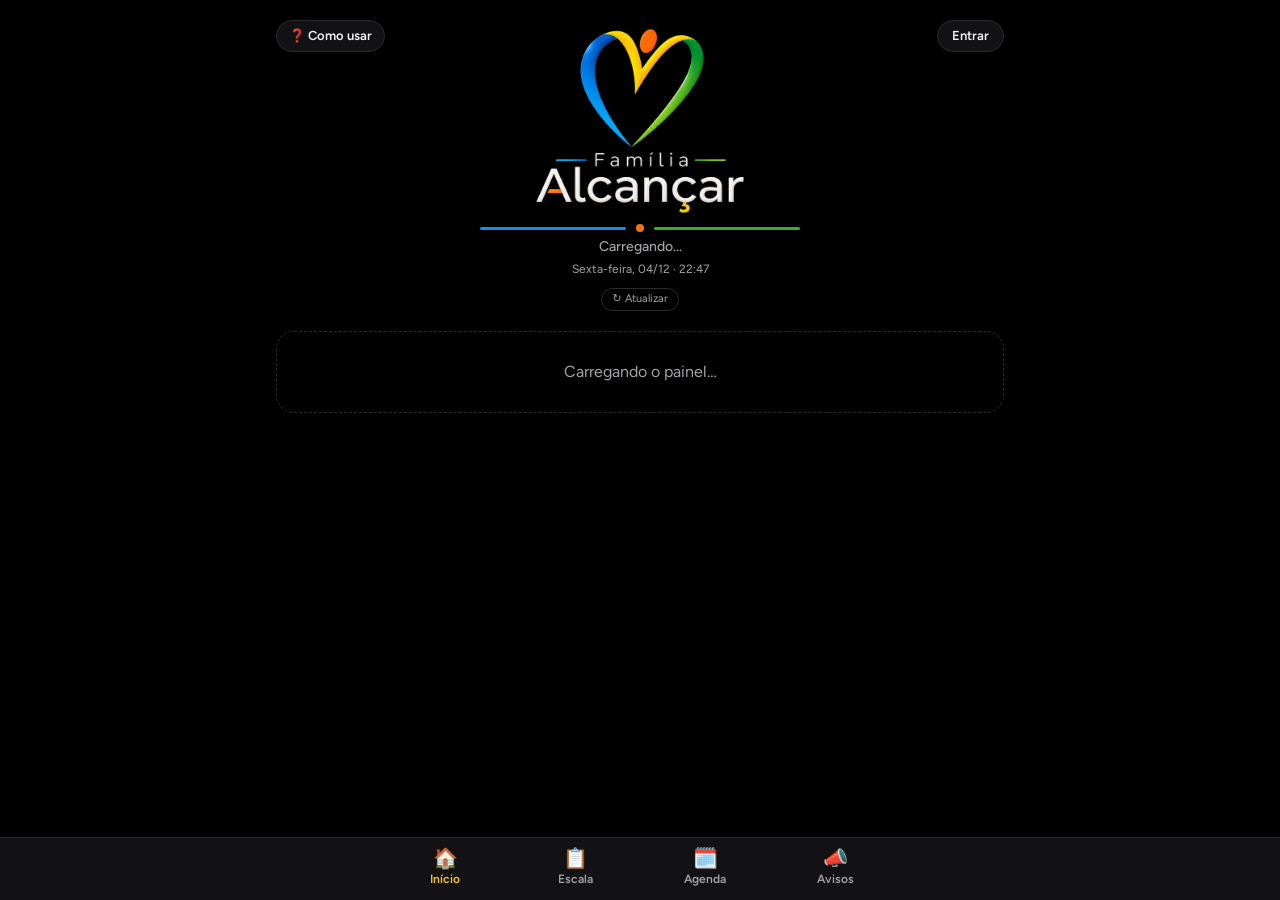
<file: index.html>
<!doctype html>
<html lang="pt-BR">
<head>
<meta charset="utf-8">
<meta name="viewport" content="width=device-width, initial-scale=1, viewport-fit=cover">
<meta name="theme-color" content="#000000">
<title>Família Alcançar · Escala</title>
<meta name="description" content="Escalas, avisos e agenda da Igreja Família Alcançar (Atibaia/SP).">
<link rel="icon" href="logo.webp" type="image/webp">
<link rel="apple-touch-icon" href="icone-180.png">
<link rel="manifest" href="manifest.webmanifest">
<meta name="apple-mobile-web-app-capable" content="yes">
<meta name="apple-mobile-web-app-title" content="Alcançar">
<meta name="apple-mobile-web-app-status-bar-style" content="black">
<link rel="preconnect" href="https://fonts.googleapis.com">
<link rel="preconnect" href="https://fonts.gstatic.com" crossorigin>
<link href="https://fonts.googleapis.com/css2?family=Bricolage+Grotesque:opsz,wght@12..96,500;12..96,700&family=Figtree:wght@400;500;600&display=swap" rel="stylesheet">
<link rel="stylesheet" href="estilo.css?v=20261127a">
</head>
<body>
<div class="wrap">
  <header class="top"><button class="help-btn" data-go="ajuda">❓ Como usar</button>
    <img class="logo" alt="Família Alcançar" src="logo.webp"><h1 class="sr-only" id="churchName">Painel da Igreja</h1><div class="brand-line" aria-hidden="true"><i></i><b></b><i></i></div><small class="role" id="subtitle">Carregando…</small><small class="relogio" id="relogio" aria-live="off"></small>
    <div class="who" id="who"></div>
  </header>
  <main id="view"><div class="empty">Carregando o painel…</div></main>
</div>
<nav class="tabs" id="tabs"></nav>
<dialog id="dlg"><div class="sheet" id="dlgBody"></div></dialog>
<script src="vendor/supabase-2.117.3.js"></script>
<script src="config.js"></script>
<script src="app.js?v=20261127b"></script>
</body>
</html>
</file>
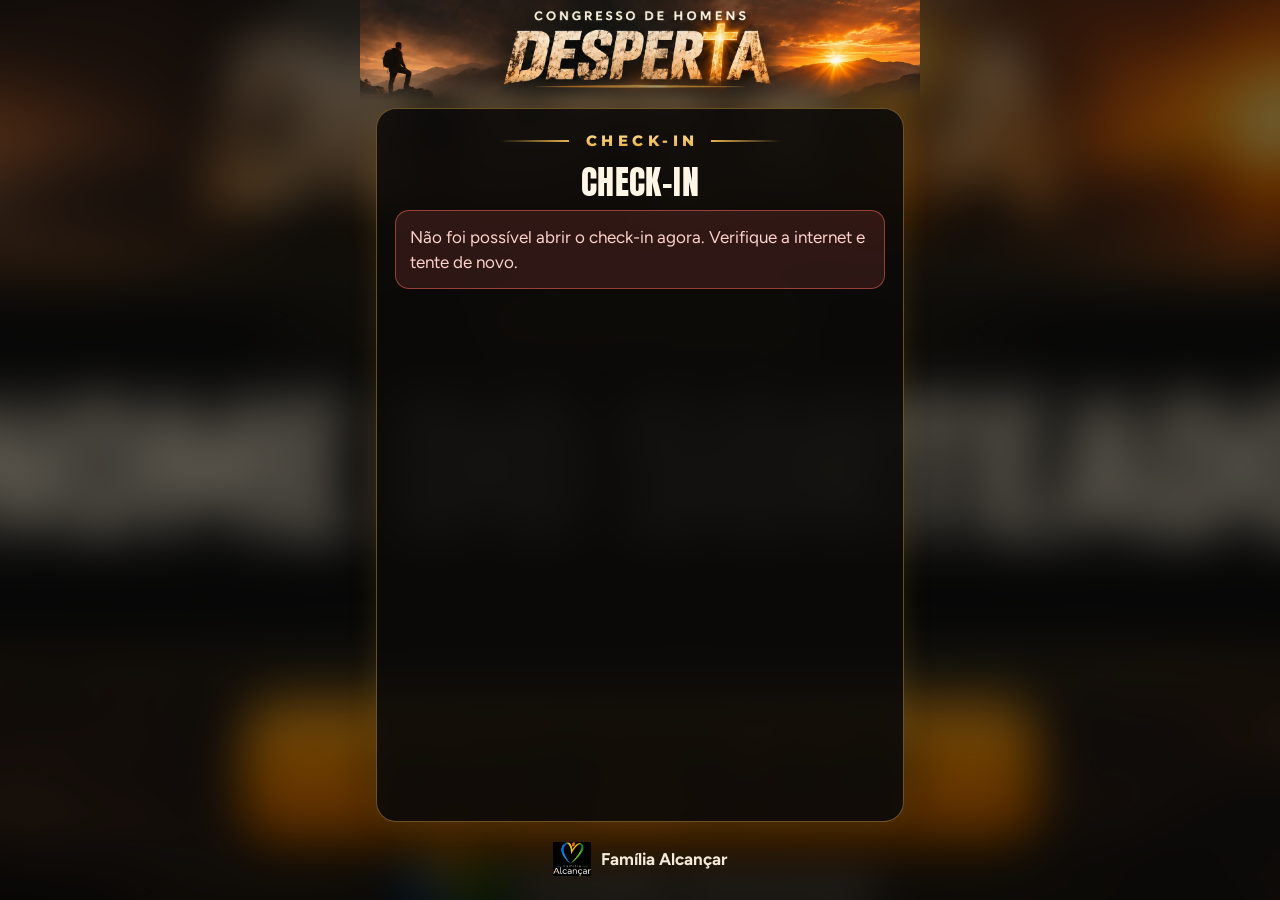
<file: checkin/index.html>
<!doctype html>
<html lang="pt-BR">
<head>
<meta charset="utf-8">
<meta name="viewport" content="width=device-width, initial-scale=1, viewport-fit=cover">
<meta name="theme-color" content="#0b0907">
<title>Check-in · Congresso Desperta</title>
<meta name="description" content="Faça seu check-in no Congresso de Homens Desperta.">
<link rel="icon" href="../logo.webp" type="image/webp">
<link rel="preconnect" href="https://fonts.googleapis.com">
<link rel="preconnect" href="https://fonts.gstatic.com" crossorigin>
<link href="https://fonts.googleapis.com/css2?family=Anton&family=Montserrat:wght@700;800;900&family=Figtree:wght@400;600;700&display=swap" rel="stylesheet">
<link rel="stylesheet" href="checkin.css?v=20261117a">
</head>
<body>
<main class="pg">
  <header class="arte" role="img" aria-label="Congresso de Homens Desperta"></header>
  <section id="app" class="painel" aria-live="polite"><p class="meta">Carregando…</p></section>
  <footer class="rodape"><img src="../logo.webp" alt="Família Alcançar"><span>Família Alcançar</span></footer>
</main>
<script src="../vendor/supabase-2.117.3.js"></script>
<script src="../config.js"></script>
<script src="checkin.js?v=20261117b"></script>
</body>
</html>
</file>
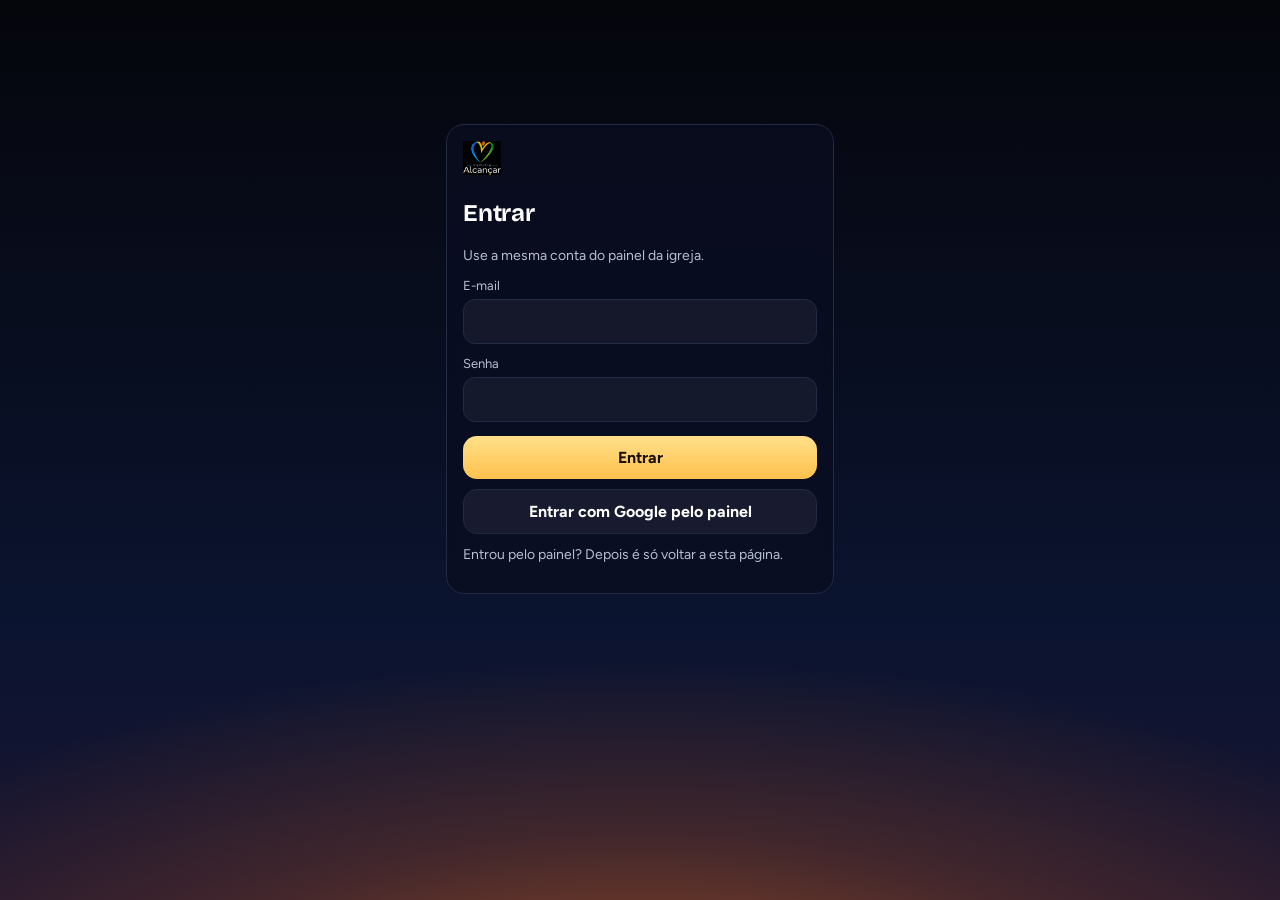
<file: sorteio/controle/index.html>
<!doctype html>
<html lang="pt-BR">
<head>
<meta charset="utf-8">
<meta name="viewport" content="width=device-width, initial-scale=1, viewport-fit=cover">
<meta name="theme-color" content="#05060c">
<title>Sorteio · Controle</title>
<link rel="icon" href="../../logo.webp" type="image/webp">
<link rel="preconnect" href="https://fonts.googleapis.com">
<link rel="preconnect" href="https://fonts.gstatic.com" crossorigin>
<link href="https://fonts.googleapis.com/css2?family=Bricolage+Grotesque:opsz,wght@12..96,500;12..96,700;12..96,800&family=Figtree:wght@400;600;700&display=swap" rel="stylesheet">
<link rel="stylesheet" href="../sorteio.css?v=20261123e">
</head>
<body>
<main id="app" class="ctl"><p class="meta">Carregando…</p></main>
<script src="../../vendor/supabase-2.117.3.js"></script>
<script src="../../config.js"></script>
<script src="../../vendor/qrcode-generator-1.4.4.js"></script>
<script src="../comum.js?v=20261123e"></script>
<script src="controle.js?v=20261123e"></script>
</body>
</html>
</file>
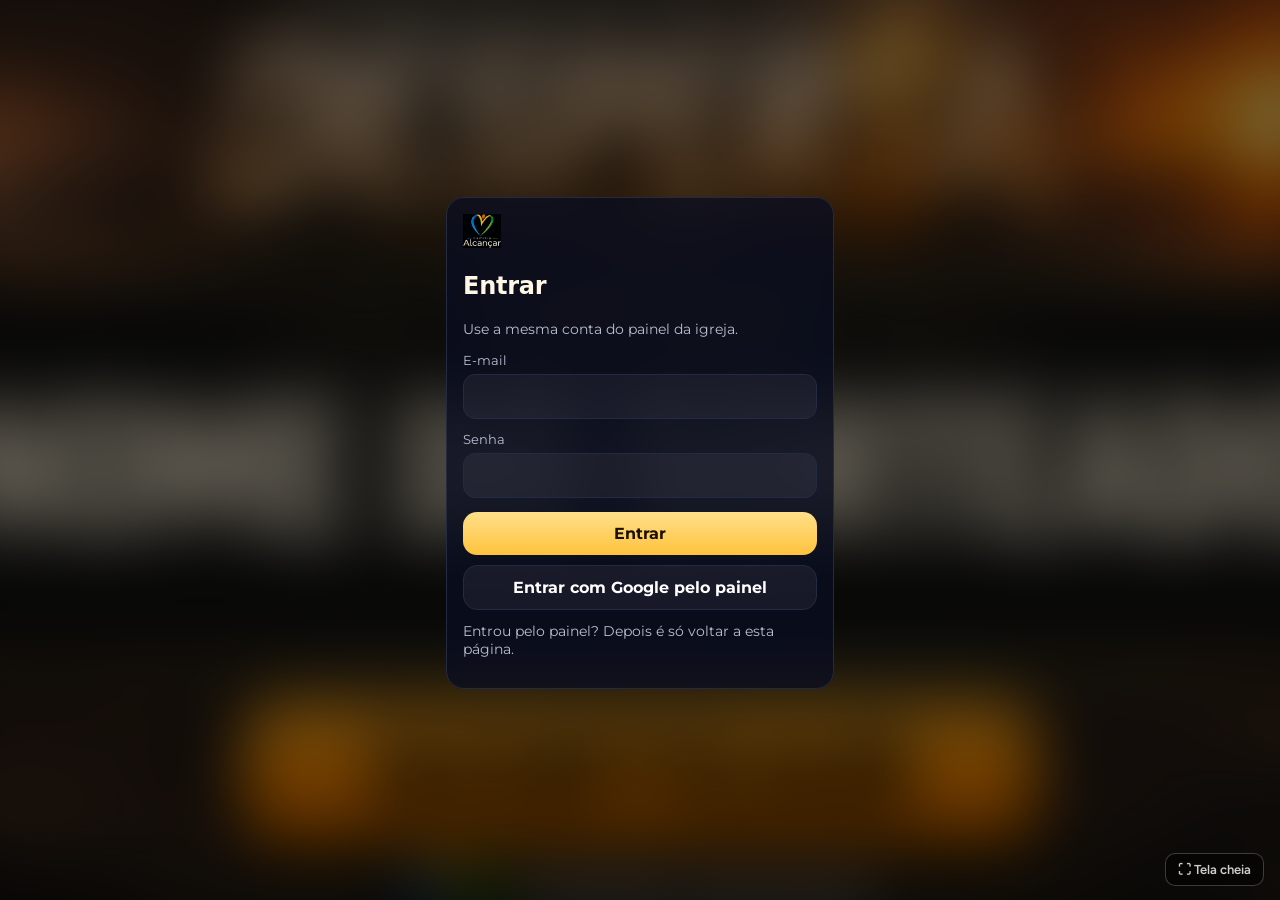
<file: sorteio/tela/index.html>
<!doctype html>
<html lang="pt-BR">
<head>
<meta charset="utf-8">
<meta name="viewport" content="width=device-width, initial-scale=1, viewport-fit=cover">
<meta name="theme-color" content="#000000">
<title>Sorteio · Telão</title>
<link rel="icon" href="../../logo.webp" type="image/webp">
<link rel="preconnect" href="https://fonts.googleapis.com">
<link rel="preconnect" href="https://fonts.gstatic.com" crossorigin>
<link href="https://fonts.googleapis.com/css2?family=Anton&family=Montserrat:wght@700;800;900&family=Figtree:wght@400;600;700&display=swap" rel="stylesheet">
<link rel="preload" as="image" href="../fundo-desperta.webp">
<link rel="stylesheet" href="../sorteio.css?v=20261123e">
<link rel="stylesheet" href="tela.css?v=20261123e">
</head>
<body class="tela2">
<div class="quadro" id="quadro" data-estado="espera">
  <div class="moldura" id="moldura"><div class="borda"></div><div class="caixa"><div class="rotulo">SORTEIO</div><div class="nome espera" id="nome">Prepare-se!</div><div class="sub" id="sub"></div></div></div>
  <button type="button" class="faixa" id="faixa" disabled>AGUARDANDO SORTEIO…</button>
  <canvas id="confete" aria-hidden="true"></canvas>
</div>
<button type="button" class="btn-cheia" id="bCheia" title="Tela cheia (ou dois cliques na tela / tecla F)">⛶ Tela cheia</button>
<div id="app" hidden></div>
<script src="../../vendor/supabase-2.117.3.js"></script>
<script src="../../config.js"></script>
<script src="../comum.js?v=20261123e"></script>
<script src="tela.js?v=20261123e"></script>
</body>
</html>
</file>
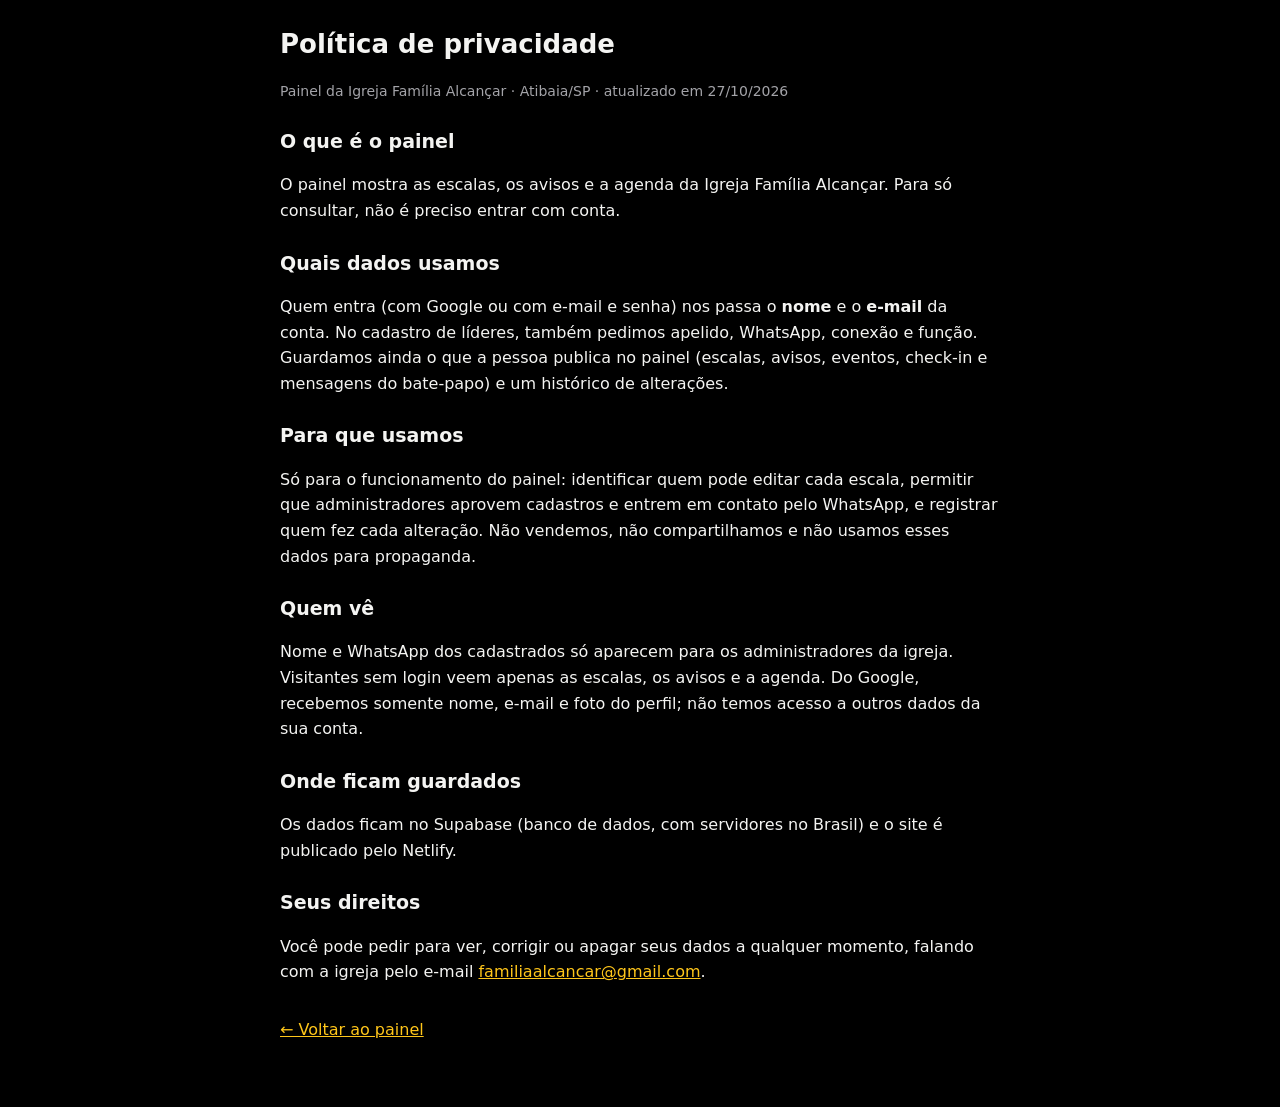
<file: privacidade.html>
<!doctype html>
<html lang="pt-BR">
<head>
<meta charset="utf-8">
<meta name="viewport" content="width=device-width, initial-scale=1">
<title>Privacidade · Painel Família Alcançar</title>
<style>
body{margin:0;background:#000;color:#F4F4F2;font:16px/1.6 system-ui,-apple-system,"Segoe UI",sans-serif}
main{max-width:720px;margin:0 auto;padding:24px 16px 48px}
h1{font-size:26px;margin:0 0 4px}h2{font-size:19px;margin:24px 0 6px}
a{color:#FFC61A}.m{color:#A3A3A8;font-size:14px}
</style>
</head>
<body>
<main>
<h1>Política de privacidade</h1>
<p class="m">Painel da Igreja Família Alcançar · Atibaia/SP · atualizado em 27/10/2026</p>

<h2>O que é o painel</h2>
<p>O painel mostra as escalas, os avisos e a agenda da Igreja Família Alcançar. Para só consultar, não é preciso entrar com conta.</p>

<h2>Quais dados usamos</h2>
<p>Quem entra (com Google ou com e-mail e senha) nos passa o <b>nome</b> e o <b>e-mail</b> da conta. No cadastro de líderes, também pedimos apelido, WhatsApp, conexão e função. Guardamos ainda o que a pessoa publica no painel (escalas, avisos, eventos, check-in e mensagens do bate-papo) e um histórico de alterações.</p>

<h2>Para que usamos</h2>
<p>Só para o funcionamento do painel: identificar quem pode editar cada escala, permitir que administradores aprovem cadastros e entrem em contato pelo WhatsApp, e registrar quem fez cada alteração. Não vendemos, não compartilhamos e não usamos esses dados para propaganda.</p>

<h2>Quem vê</h2>
<p>Nome e WhatsApp dos cadastrados só aparecem para os administradores da igreja. Visitantes sem login veem apenas as escalas, os avisos e a agenda. Do Google, recebemos somente nome, e-mail e foto do perfil; não temos acesso a outros dados da sua conta.</p>

<h2>Onde ficam guardados</h2>
<p>Os dados ficam no Supabase (banco de dados, com servidores no Brasil) e o site é publicado pelo Netlify.</p>

<h2>Seus direitos</h2>
<p>Você pode pedir para ver, corrigir ou apagar seus dados a qualquer momento, falando com a igreja pelo e-mail <a href="mailto:familiaalcancar@gmail.com">familiaalcancar@gmail.com</a>.</p>

<p style="margin-top:32px"><a href="./">← Voltar ao painel</a></p>
</main>
</body>
</html>
</file>
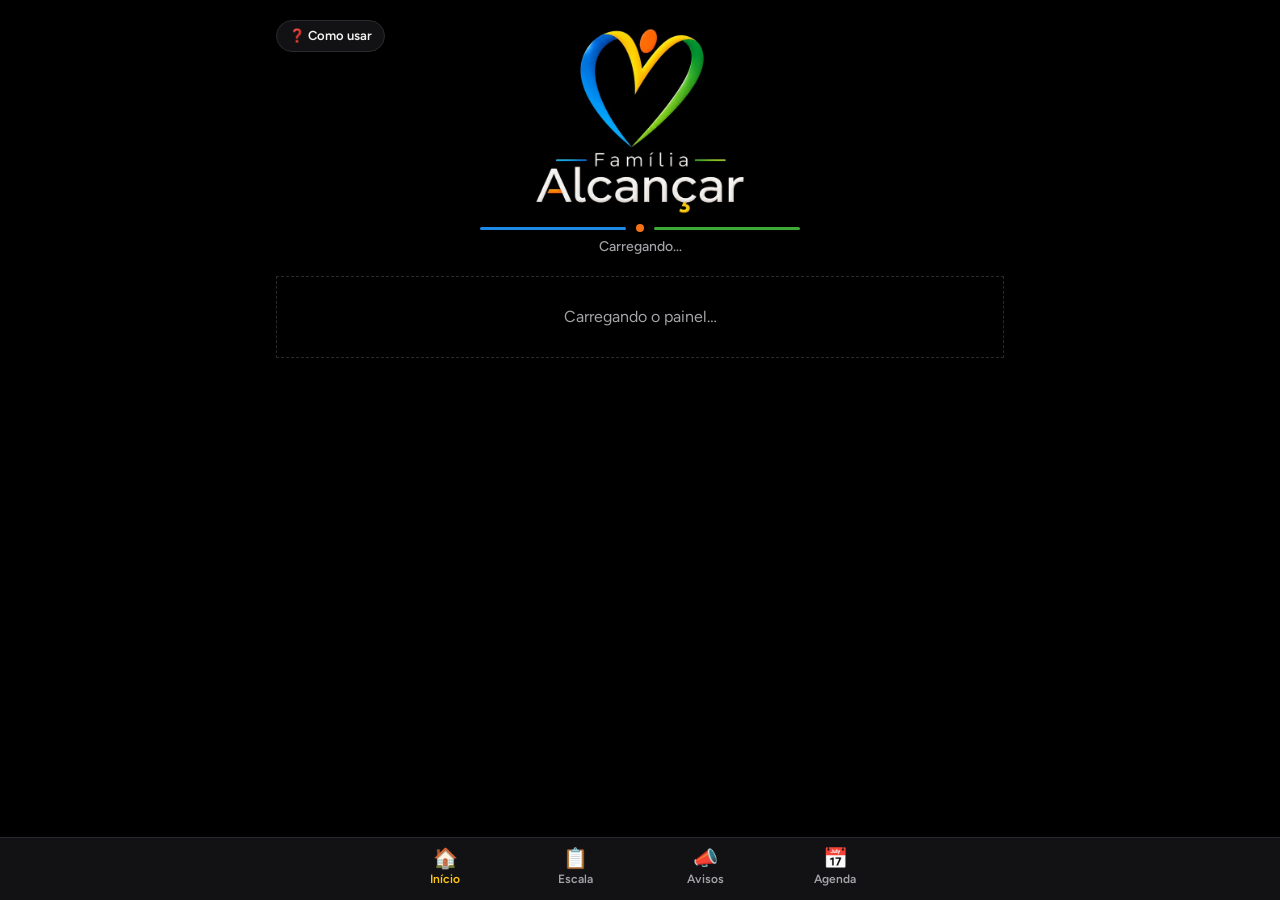
<file: referencia/referencia-painel-atual.html>
<!doctype html>
<html lang="pt-BR">
<head>
<meta charset="utf-8">
<meta name="viewport" content="width=device-width, initial-scale=1, viewport-fit=cover">
<title>Painel da Igreja</title>
<link rel="preconnect" href="https://fonts.googleapis.com">
<link rel="preconnect" href="https://fonts.gstatic.com" crossorigin>
<link href="https://fonts.googleapis.com/css2?family=Bricolage+Grotesque:opsz,wght@12..96,500;12..96,700&family=Figtree:wght@400;500;600&display=swap" rel="stylesheet">
<style>
:root{
  --hero-bg:#0B0B0D; --hero-ink:#F4F4F2;
  --bg:#000000; --surface:#121214; --ink:#F4F4F2; --muted:#A3A3A8; --line:#2A2A2E;
  --vine:#4CC24A; --vine-soft:#10291A; --gold:#FFC61A; --gold-soft:#2E2508;
  --night:#3AA0F5; --night-soft:#0D2134; --danger:#FF7A59; --danger-soft:#38170F;
  --orange:#F47216; --blue:#1E88E5; --yellow:#FFC61A; --green:#3DAA35;
  color-scheme:dark;
  box-sizing:border-box;
  padding-top:env(safe-area-inset-top,0px);
  padding-bottom:env(safe-area-inset-bottom,0px);
}
@media (prefers-color-scheme:dark){:root:not([data-theme="light"]){color-scheme:dark}}
:root[data-theme="dark"]{color-scheme:dark}
*,*::before,*::after{box-sizing:inherit}
html{scroll-padding-top:env(safe-area-inset-top,0px)}
body{margin:0;background:var(--bg);color:var(--ink);font:400 16px/1.5 Figtree,system-ui,-apple-system,"Segoe UI",sans-serif;-webkit-font-smoothing:antialiased}
body::before{content:"";position:fixed;inset:0 0 auto;height:env(safe-area-inset-top,0px);z-index:10;background:var(--bg)}
h1,h2,h3{font-family:"Bricolage Grotesque",Figtree,system-ui,sans-serif;font-weight:700;line-height:1.15;margin:0}
button,input,select,textarea{font:inherit;color:inherit}
button{cursor:pointer}
:focus-visible{outline:3px solid var(--gold);outline-offset:2px}
.wrap{max-width:760px;margin:0 auto;padding:20px 16px 110px}
header.top{display:flex;align-items:center;gap:12px;margin-bottom:18px}
header.top .who{margin-left:auto;display:flex;align-items:center;gap:8px;font-size:14px;color:var(--muted)}
header.top .who img{width:32px;height:32px;border-radius:50%;object-fit:cover}
.church{font-size:clamp(26px,6vw,34px);letter-spacing:-.01em}
.church small{display:block;font:500 14px/1.3 Figtree,sans-serif;color:var(--muted);letter-spacing:0;margin-top:4px}
.bar{display:flex;align-items:center;gap:8px;flex-wrap:wrap;margin:6px 0 14px}
.month{display:flex;align-items:center;gap:4px}
.month strong{font-family:"Bricolage Grotesque",sans-serif;font-size:20px;min-width:170px;text-align:center}
.icon-btn{border:1px solid var(--line);background:var(--surface);border-radius:50%;width:38px;height:38px;display:grid;place-items:center;font-size:18px}
.btn{border:0;background:var(--vine);color:var(--surface);border-radius:999px;padding:10px 18px;font-weight:600}
.btn.ghost{background:transparent;color:var(--ink);border:1px solid var(--line)}
.btn.small{padding:6px 12px;font-size:14px}
.btn.danger{background:var(--danger-soft);color:var(--danger)}
.btn:disabled{opacity:.5;cursor:default}
.chips{display:flex;gap:6px;overflow-x:auto;padding-bottom:4px;margin-bottom:14px}
.chip{border:1px solid var(--line);background:var(--surface);border-radius:999px;padding:6px 14px;font-size:14px;white-space:nowrap}
.chip[aria-pressed="true"]{background:var(--ink);color:var(--bg);border-color:var(--ink)}
.day{margin:0 0 22px}
.day h3{font-size:18px;margin:0 0 8px;display:flex;align-items:baseline;gap:8px}
.day h3 span{font:500 14px Figtree,sans-serif;color:var(--muted)}
.culto{background:var(--surface);border:1px solid var(--line);border-left:5px solid var(--gold);border-radius:var(--radius-sm);padding:10px 14px;margin-bottom:8px}
.culto.noite{border-left-color:var(--night)}
.culto-head{font-weight:600;font-size:14px;color:var(--gold);margin-bottom:4px}
.culto.noite .culto-head{color:var(--night)}
.slot{display:grid;grid-template-columns:1fr auto;gap:2px 10px;padding:8px 0;border-top:1px dashed var(--line)}
.slot:first-of-type{border-top:0}
.slot .local{font-weight:600}
.slot .names{grid-column:1/2;color:var(--ink)}
.slot .obs{grid-column:1/2;font-size:14px;color:var(--muted)}
.slot .acts{grid-row:1/4;grid-column:2;display:flex;flex-direction:column;gap:4px;align-items:flex-end}
.tag{display:inline-block;font-size:12px;font-weight:600;padding:1px 8px;border-radius:999px;background:var(--vine-soft);color:var(--vine);margin-left:6px;vertical-align:1px}
.link{background:none;border:0;padding:2px 0;color:var(--muted);font-size:13px;text-decoration:underline}
.empty{border:1px dashed var(--line);border-radius:var(--radius-lg);padding:28px 20px;text-align:center;color:var(--muted)}
.notice{background:var(--gold-soft);border-radius:var(--radius-sm);padding:10px 14px;font-size:14px;margin-bottom:14px}
.card{background:var(--surface);border:1px solid var(--line);border-radius:var(--radius-lg);padding:16px;margin-bottom:12px}
.card h3{font-size:19px;margin-bottom:4px}
.meta{font-size:13px;color:var(--muted)}
.card p{margin:8px 0 0;white-space:pre-wrap}
.ev{display:grid;grid-template-columns:64px 1fr;gap:12px;align-items:start}
.ev .date{background:var(--vine-soft);color:var(--vine);border-radius:12px;text-align:center;padding:8px 4px;font-weight:600;line-height:1.1}
.ev .date b{display:block;font:700 26px "Bricolage Grotesque",sans-serif}
.log{font-size:14px;border-bottom:1px solid var(--line);padding:10px 0}
.log b{font-weight:600}
.log .diff{color:var(--muted);font-size:13px;margin-top:2px}
.act-criou{color:var(--vine)} .act-editou{color:var(--gold)} .act-excluiu{color:var(--danger)}
nav.tabs{position:fixed;left:0;right:0;bottom:0;background:var(--surface);border-top:1px solid var(--line);display:flex;justify-content:center;padding-bottom:env(safe-area-inset-bottom,0px);z-index:5}
nav.tabs button{flex:1;max-width:130px;min-width:0;background:none;border:0;padding:10px 4px 12px;font-size:12px;font-weight:600;color:var(--muted);display:flex;flex-direction:column;align-items:center;gap:2px}
nav.tabs button .ic{font-size:20px;line-height:1}
nav.tabs button[aria-current="page"]{color:var(--vine)}
dialog{border:0;border-radius:var(--radius-lg);padding:0;width:min(520px,94vw);background:var(--surface);color:var(--ink)}
dialog::backdrop{background:rgba(10,20,15,.45)}
.sheet{padding:20px}
.sheet h2{font-size:22px;margin-bottom:14px}
label.f{display:block;font-size:14px;font-weight:600;margin:12px 0 4px}
.inp{width:100%;border:1px solid var(--line);background:var(--bg);border-radius:10px;padding:10px 12px}
textarea.inp{min-height:96px;resize:vertical}
.row{display:flex;gap:10px}
.row>*{flex:1}
.sheet .end{display:flex;gap:8px;justify-content:flex-end;margin-top:18px}
.hint{font-size:13px;color:var(--muted);margin-top:4px}
.toast{position:fixed;left:50%;bottom:calc(84px + env(safe-area-inset-bottom,0px));transform:translateX(-50%);background:var(--ink);color:var(--bg);padding:10px 16px;border-radius:999px;font-size:14px;z-index:20;max-width:90vw}
.tbl-wrap{overflow-x:auto}
table.lead{border-collapse:collapse;width:100%;font-size:14px}
table.lead th,table.lead td{border-bottom:1px solid var(--line);padding:8px 6px;text-align:left;white-space:nowrap}
.section-title{font-size:20px;margin:22px 0 10px}

.hero{background:var(--hero-bg);color:var(--hero-ink);border-radius:22px;padding:20px 18px 12px;margin-bottom:8px}
.hero .when{font-size:14px;opacity:.85;margin-bottom:2px}
.hero h2{font-size:clamp(28px,7vw,38px);letter-spacing:-.015em}
.hero .culto-nome{font:600 17px Figtree,sans-serif;margin:4px 0 12px;opacity:.95}
.areas{display:flex;flex-direction:column}
.area{border-top:1px solid var(--area-line)}
.area>summary{list-style:none;display:flex;align-items:center;gap:10px;padding:12px 2px;cursor:pointer}
.area>summary::-webkit-details-marker{display:none}
.area>summary .an{font-weight:600}
.area>summary .ac{display:block;font-size:14px;opacity:.8}
.area>summary .chev{margin-left:auto;transition:transform .15s;opacity:.7}
.area[open]>summary .chev{transform:rotate(90deg)}
.area .fx{padding:0 2px 12px}
.area .fn{margin:0 0 8px}
.area .fn b{display:block;font-size:13px;font-weight:600;opacity:.75}
.area .pend{opacity:.6;font-style:italic}
.hero .area{--area-line:rgba(255,255,255,.18)}
.hero .link{color:inherit;opacity:.85}
.hero .culto-t,.mini .culto-t{font-family:"Bricolage Grotesque",Figtree,sans-serif;font-weight:700;color:var(--yellow);margin:14px 0 2px;font-size:22px}
.hero .culto-t.noite,.mini .culto-t.noite{color:var(--night)}
.mini .culto-t{font-size:16px;margin:10px 0 0}
hr.div-culto{border:0;height:1px;background:rgba(255,255,255,.22);margin:12px 0 4px}
table.esc{border-collapse:separate;border-spacing:0;min-width:1040px;width:100%;font-size:14px}
table.esc th,table.esc td{padding:6px;border-bottom:1px solid var(--line);text-align:left;vertical-align:middle}
table.esc thead th{font-size:12px;color:var(--muted);font-weight:600;white-space:nowrap;padding-bottom:8px}
table.esc thead th:first-child{position:sticky;left:0;background:var(--bg);z-index:2}
table.esc tbody th{position:sticky;left:0;background:var(--bg);z-index:1;white-space:nowrap;border-left:3px solid var(--yellow);padding-left:10px}
table.esc tr.noite th{border-left-color:var(--night)}
table.esc .dt{display:block;font-weight:700}
table.esc .ct{display:block;font-size:12px;color:var(--muted)}
.cell{width:100%;text-align:left;background:var(--surface);border:1px solid var(--line);border-radius:10px;padding:8px 10px;font-weight:600;min-height:40px}
.cell.vazio{color:var(--muted);font-weight:400;font-style:italic;background:transparent;border-style:dashed}
.cell.dl{color:var(--yellow);text-align:center;white-space:nowrap}
.help-btn{position:absolute;top:0;left:0;border:1px solid var(--line);background:var(--surface);border-radius:999px;padding:5px 12px;font-size:13px;font-weight:600;color:var(--ink);z-index:1}
.tut{padding:0 16px}
.tut>summary{list-style:none;display:flex;align-items:center;justify-content:space-between;padding:14px 0;font:700 17px "Bricolage Grotesque",Figtree,sans-serif;cursor:pointer}
.tut>summary::-webkit-details-marker{display:none}
.tut>summary .chev{transition:transform .15s;opacity:.7}
.tut[open]>summary .chev{transform:rotate(90deg)}
.tut ol{margin:0 0 14px;padding-left:20px}
.tut li{margin:6px 0}
.tut b{color:var(--yellow);font-weight:600}
.clamp{display:-webkit-box;-webkit-line-clamp:4;line-clamp:4;-webkit-box-orient:vertical;overflow:hidden}
.clamp.aberto{display:block;-webkit-line-clamp:unset;line-clamp:unset}
.lermais{color:var(--yellow);font-weight:600;font-size:14px;text-decoration:none;margin-top:4px}
.banner{display:block;width:100%;aspect-ratio:16/9;height:auto;object-fit:cover;object-position:center top;border-radius:12px;margin:0 0 12px;background:var(--line)}
.soon + .banner, .banner + .soon{margin-top:0}
.horarios{display:grid;grid-template-columns:1fr 1fr;gap:10px;margin:10px 0 4px}
.horarios div{background:var(--bg);border:1px solid var(--line);border-radius:12px;padding:10px;text-align:center}
.horarios span{font-size:14px;color:var(--muted)}
.horarios b{display:block;font:700 24px "Bricolage Grotesque",Figtree,sans-serif;color:var(--yellow)}
.igreja p{margin:12px 0 0}
.vemeve{font:700 24px "Bricolage Grotesque",Figtree,sans-serif;text-align:center;letter-spacing:.06em;color:var(--yellow);margin-top:16px!important}
.redes{display:grid;grid-template-columns:repeat(auto-fit,minmax(240px,1fr));gap:12px}
.rede-card{display:block;border-radius:18px;overflow:hidden;border:1px solid var(--line);background:var(--surface);text-decoration:none;color:var(--ink)}
.rede-card .prev{height:150px;background-size:cover;background-position:center;filter:blur(1px) brightness(.92);transform:scale(1.03);position:relative}
.rede-card .prev.vazio{filter:none;transform:none;display:grid;place-items:center}
.rede-card.ig .prev.vazio{background:radial-gradient(circle at 30% 110%,#FDD56B 0,#F58529 25%,#DD2A7B 55%,#8134AF 80%,#515BD4 100%)}
.rede-card.yt .prev.vazio{background:linear-gradient(160deg,#2a0a08,#E62117)}
.rede-card .marca{color:#fff;opacity:.9;transform:scale(2.6);display:block}
.rede-info{display:flex;align-items:center;gap:12px;padding:12px 14px}
.rede-info b{display:block;font-size:15px}.rede-info small{display:block;font-size:12px;color:var(--muted)}
.rede-card.ig .ic{color:#DD2A7B}.rede-card.yt .ic{color:#E62117}
.rede-info .cta{margin-left:auto;font-weight:600;font-size:14px;color:var(--yellow)}
.dest{display:grid;grid-template-columns:28px 1fr auto;align-items:center;gap:10px;padding:10px 0;border-top:1px solid var(--line);color:var(--ink);text-decoration:none}
.dest:first-of-type{border-top:0}.dest .ig{color:#DD2A7B}.dest .yt{color:#E62117}
.btn.insc{display:inline-block;margin-top:10px;text-decoration:none;background:var(--yellow);color:#000}
.zaps .insc{margin-top:0}
.zaps{display:flex;flex-wrap:wrap;align-items:center;gap:8px;margin-top:10px}
.btn.zap{display:inline-block;text-decoration:none;background:#25D366;color:#000}
.card p a,.soon a:not(.btn){color:var(--night)}
.fcard h3{font-size:18px}
.fcard ul{margin:8px 0 0;padding-left:20px}
.fcard li{margin:3px 0}
.hero .btn.ghost{color:inherit;border-color:rgba(255,255,255,.45)}
.mini-grid{display:grid;grid-template-columns:repeat(auto-fit,minmax(220px,1fr));gap:10px}
.mini{background:var(--surface);border:1px solid var(--line);border-radius:var(--radius-lg);padding:14px 14px 4px;--area-line:var(--line)}
.mini h3{font-size:17px}
.mini .culto-nome{font-size:14px;color:var(--muted);margin-bottom:6px}
.mini .area>summary{padding:9px 0;font-size:15px}
.mini .area>summary .ac{color:var(--muted);opacity:1}
.culto-card{background:var(--surface);border:1px solid var(--line);border-left:5px solid var(--gold);border-radius:var(--radius-sm);padding:12px 14px 4px;margin-bottom:10px;--area-line:var(--line)}
.culto-card.noite{border-left-color:var(--night)}
.culto-card .culto-head{font-weight:600;font-size:15px;color:var(--gold);margin-bottom:4px}
.culto-card.noite .culto-head{color:var(--night)}
.slotgrid{display:grid;gap:6px}
fieldset.fs{border:1px solid var(--line);border-radius:12px;padding:10px 12px 12px;margin:12px 0 0}
fieldset.fs legend{font-weight:600;font-size:14px;padding:0 4px}
.soon{display:grid;grid-template-columns:56px 1fr;gap:12px;align-items:center;padding:10px 0;border-top:1px solid var(--line)}
.soon:first-child{border-top:0}
.soon .date{background:var(--gold-soft);color:var(--gold);border-radius:12px;text-align:center;padding:6px 2px;font-weight:600;font-size:13px;line-height:1.1}
.soon .date b{display:block;font:700 22px "Bricolage Grotesque",sans-serif}

header.top{flex-direction:column;align-items:center;gap:6px;margin-bottom:20px;position:relative;text-align:center}
header.top .who{position:absolute;top:0;right:0;margin:0}
.logo{width:clamp(150px,42vw,210px);height:auto;display:block;margin:8px auto 0}
.role{display:block;font:500 14px/1.3 Figtree,sans-serif;color:var(--muted)}
.brand-line{display:flex;align-items:center;gap:10px;width:min(320px,80%);margin-top:4px}
.brand-line i{flex:1;height:3px;border-radius:3px}
.brand-line i:first-child{background:var(--blue)} .brand-line i:last-child{background:var(--green)}
.brand-line b{width:8px;height:8px;border-radius:50%;background:var(--orange)}
.sr-only{position:absolute;width:1px;height:1px;overflow:hidden;clip:rect(0 0 0 0);white-space:nowrap}
.btn{color:#000}
.btn.ghost{color:var(--ink)}
.chip[aria-pressed="true"]{background:var(--yellow);color:#000;border-color:var(--yellow)}
nav.tabs button[aria-current="page"]{color:var(--yellow)}
:focus-visible{outline-color:var(--orange)}
.hero{border:2px solid transparent;background:linear-gradient(var(--hero-bg),var(--hero-bg)) padding-box,linear-gradient(100deg,var(--blue),var(--yellow) 50%,var(--green)) border-box}
.hero .when{color:var(--orange);opacity:1;font-weight:600}
.hero .area{--area-line:rgba(255,255,255,.12)}
.soon .date{background:var(--gold-soft);color:var(--yellow)}
.hero h2::first-letter,.mini h3::first-letter,.culto-card .culto-head::first-letter,.month strong::first-letter{text-transform:uppercase}
@media (prefers-reduced-motion:no-preference){dialog[open]{animation:up .18s ease-out}@keyframes up{from{transform:translateY(12px);opacity:0}}}
.lst{padding:4px 14px}
.lst .li{display:grid;grid-template-columns:62px 1fr auto 14px;gap:10px;align-items:center;width:100%;background:none;border:0;border-top:1px solid var(--line);padding:12px 0;text-align:left;color:var(--ink)}
.lst .li:first-child{border-top:0}
.lst .ld{display:flex;flex-direction:column;line-height:1.15;font-size:12px;color:var(--muted);text-transform:capitalize}
.lst .ld b{font:700 17px "Bricolage Grotesque",sans-serif;color:var(--yellow)}
.lst .lt{font-weight:600;line-height:1.3}
.lst .lh{font-size:14px;color:var(--muted);white-space:nowrap}
.lst .la{font-size:22px;color:var(--muted);line-height:1}
.btn.big{display:block;text-align:center;font-size:17px;padding:14px 20px;margin-top:12px;text-decoration:none}
.card.flash{box-shadow:0 0 0 3px var(--yellow);transition:box-shadow .3s}
.ckres{display:flex;gap:8px;flex-wrap:wrap;margin:0 0 12px}.ckres span{background:var(--surface-2,#1b1b1f);border:1px solid var(--line);border-radius:999px;padding:6px 12px;font-size:14px;color:var(--muted)}.ckres b{color:var(--yellow);font-size:16px}
.ckg h3{margin-bottom:6px}.ckrow{display:grid;grid-template-columns:1fr 58px 58px 64px;gap:6px;align-items:center;padding:9px 0;border-top:1px solid var(--line)}
.ckhead{border-top:0;padding:2px 0;font-size:11.5px;color:var(--muted);text-align:center}.ckhead span:first-child{text-align:left}
.ckn{display:flex;flex-direction:column;gap:2px;min-width:0}.ckn b{font-size:15.5px;line-height:1.25}.ckn small{color:var(--muted);font-size:12.5px}.ckin{padding:8px 10px;font-size:14px}
.ckbox{display:flex;justify-content:center;cursor:pointer}.ckbox input{position:absolute;opacity:0;width:1px;height:1px}
.ckbox span{width:32px;height:32px;border-radius:9px;border:2px solid #5a5a63;display:grid;place-items:center;transition:background .15s,border-color .15s}
.ckbox input:checked+span{background:var(--green);border-color:var(--green)}.ckbox input:checked+span::after{content:"";width:9px;height:16px;border:solid #fff;border-width:0 3px 3px 0;transform:rotate(45deg) translate(-1px,-2px)}
.ckbox input:focus-visible+span{outline:2px solid var(--yellow);outline-offset:2px}.ckrow.feito .ckn b{color:var(--green)}
nav.tabs button{position:relative}.badge{position:absolute;top:4px;left:50%;margin-left:8px;min-width:18px;height:18px;padding:0 5px;border-radius:999px;background:#FF3B30;color:#fff;font-size:11px;line-height:18px;text-align:center}
.card.pend{display:flex;justify-content:space-between;align-items:center;gap:10px;width:100%;text-align:left;border-color:var(--yellow);background:var(--gold-soft);color:var(--ink)}
</style>
</head>
<body>
<div class="wrap">
  <header class="top"><button class="help-btn" data-go="ajuda">❓ Como usar</button>
    <img class="logo" alt="Família Alcançar" src="[data-uri]"><h1 class="sr-only" id="churchName">Painel da Igreja</h1><div class="brand-line" aria-hidden="true"><i></i><b></b><i></i></div><small class="role" id="subtitle">Carregando…</small>
    <div class="who" id="who"></div>
  </header>
  <main id="view"><div class="empty">Carregando o painel…</div></main>
</div>
<nav class="tabs" id="tabs"></nav>
<dialog id="dlg"><div class="sheet" id="dlgBody"></div></dialog>

<script>
(() => {
const S = { db:null, user:null, dl:null, uid:null, isOwner:false, cfg:null, cfgLoaded:false,
  prox:[], mesEsc:[], avisos:[], eventos:[], membros:[], names:{}, tab:'inicio', filtro:'todas',
  mes: new Date().toISOString().slice(0,7), unsubMes:null, readOnlyHit:false };
const TABS = [
  {id:'inicio', label:'Início', ic:'🏠'}, {id:'escala', label:'Escala', ic:'📋'}, {id:'avisos', label:'Avisos', ic:'📣'},
  {id:'agenda', label:'Agenda', ic:'📅'}, {id:'checkin', label:'Check-in', ic:'✅', gestao:true}, {id:'historico', label:'Histórico', ic:'🕘', owner:true},
  {id:'ajustes', label:'Ajustes', ic:'⚙️', owner:true}, {id:'ajuda', label:'Ajuda', ic:'❓', hidden:true}];
const $ = s => document.querySelector(s);
const esc = v => String(v ?? '').replace(/[&<>"']/g, c => ({'&':'&amp;','<':'&lt;','>':'&gt;','"':'&quot;',"'":'&#39;'}[c]));
const slug = s => String(s).normalize('NFD').replace(/[\u0300-\u036f]/g,'').toLowerCase().replace(/[^a-z0-9]+/g,'-').replace(/^-|-$/g,'') || 'x';
const fmtDia = d => new Date(d+'T12:00:00').toLocaleDateString('pt-BR',{weekday:'long',day:'numeric',month:'long'});
const fmtCurto = d => new Date(d+'T12:00:00').toLocaleDateString('pt-BR',{weekday:'short',day:'2-digit',month:'2-digit'});
const fmtQuando = iso => new Date(iso).toLocaleString('pt-BR',{day:'2-digit',month:'2-digit',year:'numeric',hour:'2-digit',minute:'2-digit'});
const isoLocal = d => { const x=new Date(d); x.setMinutes(x.getMinutes()-x.getTimezoneOffset()); return x.toISOString().slice(0,10); };
const hoje = () => isoLocal(new Date());
const somaDias = (iso, n) => { const d=new Date(iso+'T12:00:00'); d.setDate(d.getDate()+n); return isoLocal(d); };
const nome = id => { const p = (S.cfg && S.cfg.pessoas && S.cfg.pessoas[id]) || {}, c = (S.cadastros || {})[id] || {}; return p.apelido || p.nome || c.apelido || c.nome || S.names[id] || 'Alguém'; };
const nomeComp = id => { const p = (S.cfg && S.cfg.pessoas && S.cfg.pessoas[id]) || {}, c = (S.cadastros || {})[id] || {}; const n = p.nome || c.nome || S.names[id] || 'Alguém', a = p.apelido || c.apelido; return a && a !== n ? n+' ('+a+')' : n; };
function confirmar(msg){ return new Promise(ok => {
  const o = document.createElement('div'); o.setAttribute('role','dialog'); o.setAttribute('aria-modal','true');
  o.style.cssText = 'position:fixed;inset:0;z-index:9999;background:rgba(0,0,0,.72);display:flex;align-items:center;justify-content:center;padding:20px';
  o.innerHTML = '<div style="background:#161616;color:#f2f2f2;border:1px solid #333;border-radius:14px;max-width:420px;width:100%;padding:20px;font:15px/1.45 inherit"><p style="margin:0 0 18px;white-space:pre-line">'+esc(msg)+'</p><div style="display:flex;gap:10px;justify-content:flex-end"><button class="btn ghost" data-r="0">Cancelar</button><button class="btn danger" data-r="1">Confirmar</button></div></div>';
  o.addEventListener('click', e => { const b = e.target.closest('[data-r]'); if (!b && e.target !== o) return; e.stopPropagation(); o.remove(); ok(!!b && b.dataset.r === '1'); });
  document.body.appendChild(o); o.querySelector('[data-r="1"]').focus();
}); }
function toast(msg){ const t=document.createElement('div'); t.className='toast'; t.textContent=msg; document.body.appendChild(t); setTimeout(()=>t.remove(),3200); }

/* ---------- configuração ---------- */
const byNome = (a,b) => a.nome.localeCompare(b.nome,'pt-BR',{sensitivity:'base'});
const conexoes = () => ((S.cfg && S.cfg.conexoes) || []).slice().sort(byNome);
const cultos = () => (S.cfg && S.cfg.cultos) || [];
const ehLouvor = n => /^louvor$/i.test(String(n||'').trim());
const areas = () => { const l = (S.cfg && S.cfg.areas) || []; return [...l.filter(a => !ehLouvor(a.nome)), ...l.filter(a => ehLouvor(a.nome))]; };
const semLouvor = rows => rows.filter(r => !ehLouvor(r.area));
const diasCulto = () => (S.cfg && S.cfg.diasCulto) || [0];
const conexaoNome = id => (conexoes().find(c=>c.id===id)||{}).nome || '';
const conexoesDe = x => !x ? [] : (x.conexoes && x.conexoes.length ? x.conexoes : (x.conexao ? [x.conexao] : []));
const conexoesTxt = x => conexoesDe(x).map(conexaoNome).filter(Boolean).join(' e ');
const cultoInfo = id => cultos().find(c=>c.id===id) || {id, nome:id, hora:''};
const areaInfo = id => areas().find(a=>a.id===id) || {id, nome:id, porConexao:false, funcoes:[{nome:'Equipe',vagas:0}]};
const PAPEIS = {admin:'Administrador', lider:'Líder', auxiliar:'Auxiliar', organizacao:'Organização', leitura:'Só consulta'};
const pendentes = () => Object.keys(S.cadastros||{}).filter(id => !((S.cfg&&S.cfg.pessoas)||{})[id]);
const ADM_WPP = () => ((S.cfg&&S.cfg.info&&S.cfg.info.whatsAdm)||'5511958800779').replace(/\D/g,'');
const ehEquipe = p => !!p && ['lider','auxiliar','organizacao'].includes(p.papel);
const pessoaDe = id => (S.cfg && S.cfg.pessoas && S.cfg.pessoas[id]) || null;
const isAdm = () => S.isOwner || (pessoaDe(S.uid)||{}).papel === 'admin';
const minhas = () => { const p = pessoaDe(S.uid); return p && ehEquipe(p) && p.conexao ? [p.conexao] : []; };
const podeConexao = cid => isAdm() || minhas().includes(cid);
const LOUVOR_CON = ['flechas','forasteiros','herois'];
const semAcento = s => String(s||'').normalize('NFD').replace(/[\u0300-\u036f]/g,'').trim().toLowerCase();
const podeLouvor = () => { const p = pessoaDe(S.uid); return ehEquipe(p) && LOUVOR_CON.includes(semAcento(conexaoNome(p.conexao))); };
const temGestao = () => isAdm() || !!(pessoaDe(S.uid)||{}).gestao;
const temMinistro = () => !!(pessoaDe(S.uid)||{}).ministro;
const podeArea = (a, x) => isAdm() || (ehLouvor(a.nome) && (podeLouvor() || temMinistro())) || (a.porConexao && !!x && conexoesDe(x).some(c => minhas().includes(c)));
const eLider = () => isAdm() || minhas().length > 0;
const temAvisos = () => isAdm() || !!(pessoaDe(S.uid)||{}).avisos;
const papelTexto = () => { if (isAdm()) return 'Administrador'; const p = pessoaDe(S.uid);
  if (ehEquipe(p)) return PAPEIS[p.papel]+' · Conexão '+conexaoNome(p.conexao);
  if (!p && S.meuCad) return 'Cadastro aguardando aprovação'; return 'Modo leitura'; };

/* ---------- gravação com histórico ---------- */
async function logar(acao, tipo, resumo, antes, depois){
  const limpa = o => { if (!o) return null; const {img, ...r} = o; return r; };
  try { await S.db.collection('log/'+S.uid+'/e').add({acao, tipo, resumo, antes:limpa(antes), depois:limpa(depois), em:new Date().toISOString(), por:S.uid}); }
  catch(e){ console.warn('log', e); }
}
async function salvar(ref, data, ctx){
  try { await ref.set(data); await logar(ctx.acao, ctx.tipo, ctx.resumo, ctx.antes, data); return true; }
  catch(e){ falhaEscrita(e); return false; }
}
async function excluir(ref, antes, tipo, resumo){
  try { await ref.delete(); await logar('excluiu', tipo, resumo, antes, null); return true; }
  catch(e){ falhaEscrita(e); return false; }
}
function falhaEscrita(e){
  if (e && e.code === 'invalid_argument') { S.readOnlyHit = true; toast('Sem permissão para salvar. Peça ao administrador para te convidar como Editor.'); render(); }
  else if (e && e.code === 'quota_exceeded') toast('O espaço do painel está cheio. Avise o administrador.');
  else toast('Não foi possível salvar agora. Tente de novo em instantes.');
}
const semId = o => { const {id, ...r} = o; return r; };

/* ---------- inicialização ---------- */
async function init(){
  const h = location.hash.slice(1); if (TABS.some(t=>t.id===h)) S.tab = h;
  renderTabs();
  const [user, db, dl] = await Promise.all([claude.use('user'), claude.use('db'), claude.use('downloads')]);
  S.user = user; S.db = db; S.dl = dl;
  if (!db || !user) { $('#subtitle').textContent=''; $('#view').innerHTML = '<div class="empty">Entre com sua conta do Claude e abra este painel pelo link compartilhado para ver e editar.</div>'; return; }
  const me = await user.me();
  S.uid = me.id; S.isOwner = me.isOwner;
  try { if (!localStorage.getItem('tutorialVisto')) { if (!location.hash) S.tab = 'ajuda'; localStorage.setItem('tutorialVisto', '1'); } } catch(e){}
  if (me.name) S.names[me.id] = me.name;
  $('#who').innerHTML = (me.avatarUrl ? '<img alt="" src="'+esc(me.avatarUrl)+'">' : '') + '<span>'+esc(me.name || 'Você')+'</span>';
  renderTabs();
  if (S.uid) { try { await db.doc('membros/'+S.uid).set({visto:new Date().toISOString()}); } catch(e){} }
  db.doc('config/geral').onSnapshot(s => { S.cfg = s.exists ? s.data() : null; S.cfgLoaded = true;
    $('#churchName').firstChild.textContent = (S.cfg && S.cfg.igreja) || 'Painel da Igreja'; renderTabs(); render(); }, e=>console.warn(e));
  db.collection('cadastros').onSnapshot(s => { S.cadastros = {}; s.docs.forEach(d => S.cadastros[d.id] = d.data()); S.meuCad = S.cadastros[S.uid] || null; resolverNomes(Object.keys(S.cadastros)); renderTabs(); render(); }, e=>console.warn(e));
  db.collection('escalas').where('data','>=',hoje()).orderBy('data','asc').limit(400).onSnapshot(s => { S.prox = s.docs.map(d=>({id:d.id,...d.data()})); render(); }, e=>console.warn(e));
  db.collection('avisos').orderBy('criadoEm','desc').limit(60).onSnapshot(s => { S.avisos = s.docs.map(d=>({id:d.id,...d.data()})); resolverNomes(S.avisos.map(a=>a.autor)); render(); }, e=>console.warn(e));
  db.collection('eventos').orderBy('data','asc').limit(300).onSnapshot(s => { S.eventos = s.docs.map(d=>({id:d.id,...d.data()})); render(); }, e=>console.warn(e));
  db.collection('membros').onSnapshot(s => { S.membros = s.docs.map(d=>d.id); resolverNomes(S.membros); render(); }, e=>console.warn(e));
  assinarMes();
}
function assinarMes(){
  if (S.unsubMes) S.unsubMes();
  S.unsubMes = S.db.collection('escalas').where('data','>=',S.mes+'-01').where('data','<=',S.mes+'-31').orderBy('data','asc')
    .onSnapshot(s => { S.mesEsc = s.docs.map(d=>({id:d.id,...d.data()})); render(); }, e=>console.warn(e));
}
async function resolverNomes(ids){
  const falta = [...new Set(ids.filter(Boolean))].filter(id => !S.names[id]);
  if (!falta.length || !S.user) return;
  try { const ps = await S.user.profiles(falta); for (const id of falta) if (ps[id] && ps[id].name) S.names[id] = ps[id].name; render(); } catch(e){}
}

/* ---------- cultos ---------- */
function horaPassou(dataIso, hora){
  if (dataIso !== hoje() || !hora) return false;
  const m = String(hora).match(/(\d{1,2})(?:\s*[:h]\s*(\d{2}))?/); if (!m) return false;
  const fim = new Date(); fim.setHours(Number(m[1])+2, Number(m[2]||0), 0, 0);
  return new Date() > fim;
}
function listaCultos(ini, fim, escalas){
  const set = new Map();
  for (let d = ini; d <= fim; d = somaDias(d,1)) {
    if (diasCulto().includes(new Date(d+'T12:00:00').getDay())) cultos().forEach(c => set.set(d+'_'+c.id, {data:d, culto:c.id}));
  }
  escalas.forEach(x => { if (x.data>=ini && x.data<=fim) set.set(x.data+'_'+x.culto, {data:x.data, culto:x.culto}); });
  const ord = id => { const i = cultos().findIndex(c=>c.id===id); return i<0?99:i; };
  return [...set.values()].sort((a,b) => a.data===b.data ? ord(a.culto)-ord(b.culto) : a.data.localeCompare(b.data));
}
const escalaDe = (lista, data, culto, area) => lista.find(x => x.data===data && x.culto===culto && x.area===area);
const docId = (data, culto, area) => data+'_'+culto+'_'+area;

function blocoArea(lista, c, a){
  const x = escalaDe(lista, c.data, c.culto, a.id);
  const pode = podeArea(a, x);
  let resumo;
  if (a.porConexao) resumo = conexoesDe(x).length ? (conexoesDe(x).length>1?'Conexões ':'Conexão ')+esc(conexoesTxt(x)) : '<span class="pend">A definir</span>';
  else { const n = x ? (x.funcoes||[]).reduce((s,f)=>s+(f.pessoas||[]).length,0) : 0; resumo = n ? (a.funcoes.length===1 && n<=2 ? esc((x.funcoes[0].pessoas||[]).join(' e ')) : 'Ver equipe ('+n+')') : (x && x.obs ? esc(x.obs) : '<span class="pend">A definir</span>'); }
  const fx = a.funcoes.map(f => {
    const salvo = x ? ((x.funcoes||[]).find(g=>g.nome===f.nome)||{}).pessoas || [] : [];
    const total = f.vagas ? Math.max(f.vagas, salvo.length) : salvo.length;
    if (!total) return '';
    const nomes = total ? Array.from({length:total}, (_,i) => salvo[i] ? esc(salvo[i]) : '<span class="pend">vaga aberta</span>').join(', ') : '<span class="pend">ninguém escalado</span>';
    return '<p class="fn"><b>'+esc(f.nome)+(f.vagas?' · '+f.vagas+(f.vagas>1?' pessoas':' pessoa'):'')+'</b>'+nomes+'</p>';
  }).join('') + (x && x.obs ? '<p class="fn"><b>Observação</b>'+esc(x.obs)+'</p>' : '')
    + (pode ? '<button class="link" data-esc="'+esc(docId(c.data,c.culto,a.id))+'" data-d="'+c.data+'" data-c="'+esc(c.culto)+'" data-a="'+esc(a.id)+'">'+(x?'Editar escala':'Preencher escala')+'</button>' : '');
  return '<details class="area"><summary><span><span class="an">'+esc(a.nome)+'</span><span class="ac">'+resumo+'</span></span><span class="chev" aria-hidden="true">›</span></summary><div class="fx">'+fx+'</div></details>';
}
const blocosCulto = (lista, c) => '<div class="areas">'+areas().map(a => blocoArea(lista, c, a)).join('')+'</div>';
const cultoTitulo = c => { const i = cultoInfo(c.culto); return 'Culto da '+i.nome.toLowerCase()+(i.hora?' · '+i.hora:''); };

/* ---------- navegação ---------- */
function renderTabs(){
  $('#tabs').innerHTML = TABS.filter(t=>!t.hidden && (!t.owner || isAdm()) && (!t.gestao || temGestao())).map(t =>
    '<button data-tab="'+t.id+'"'+(S.tab===t.id?' aria-current="page"':'')+'><span class="ic" aria-hidden="true">'+t.ic+'</span>'+t.label+(t.id==='ajustes' && isAdm() && pendentes().length ? '<span class="badge">'+pendentes().length+'</span>' : '')+'</button>').join('');
}
$('#tabs').addEventListener('click', e => { const b=e.target.closest('button[data-tab]'); if(!b) return; S.tab=b.dataset.tab; S.det=null; history.replaceState(null,'','#'+S.tab); renderTabs(); render(); window.scrollTo(0,0); });

function render(){
  if (!S.db) return;
  if (document.querySelector('#dlg[open]')) return;
  const abertos = [...document.querySelectorAll('details.area[open]')].map(d => d.dataset.k);
  $('#subtitle').textContent = papelTexto() + (!isAdm() && pessoaDe(S.uid) ? [pessoaDe(S.uid).gestao?' · Gestão':'', pessoaDe(S.uid).ministro?' · Ministro':'', pessoaDe(S.uid).avisos?' · Avisos/Eventos':''].join('') : '');
  { const w = document.querySelector('#who span'); if (w && S.uid) w.textContent = nome(S.uid); }
  const v = $('#view');
  if (!S.cfgLoaded) { v.innerHTML='<div class="empty">Carregando o painel…</div>'; return; }
  if (!S.cfg && S.tab!=='ajustes') { v.innerHTML = isAdm() ? '<div class="empty">O painel ainda não está configurado.<br><br><button class="btn" data-go="ajustes">Configurar agora</button></div>' : '<div class="empty">O painel ainda está sendo configurado pelo administrador.</div>'; return; }
  const fns = {inicio:viewInicio, escala:viewEscala, checkin:viewCheckin, avisos:viewAvisos, agenda:viewAgenda, historico:viewHistorico, ajustes:viewAjustes, ajuda:viewAjuda};
  v.innerHTML = (S.readOnlyHit ? '<div class="notice">Sua conta ainda não tem permissão para salvar. O administrador precisa te convidar como Editor no compartilhamento.</div>' : '') + bannerCadastro() + fns[S.tab]();
  let k = 0; document.querySelectorAll('details.area').forEach(d => { d.dataset.k = S.tab+(k++); if (abertos.includes(d.dataset.k)) d.open = true; });
  if (S.tab==='historico' && isAdm()) carregarHistorico();
}
document.addEventListener('click', e => { const g = e.target.closest('[data-ir]'); if (!g) return; const [tab, alvo] = g.dataset.ir.split('|');
  S.tab = tab; history.replaceState(null,'','#'+tab); renderTabs(); render();
  requestAnimationFrame(() => { const el = document.getElementById(alvo); if (el) { el.scrollIntoView({behavior:'smooth', block:'start'}); el.classList.add('flash'); setTimeout(() => el.classList.remove('flash'), 1800); } }); });
document.addEventListener('click', e => { const g=e.target.closest('[data-go]'); if(g){ S.tab=g.dataset.go; history.replaceState(null,'','#'+S.tab); renderTabs(); render(); }});

/* ---------- INÍCIO ---------- */
const imgTag = (src, cls) => src && /^data:image\//.test(src) ? '<img class="'+cls+'" src="'+esc(src)+'" alt="" loading="lazy">' : '';
async function arquivoParaImg(file){
  const bmp = await createImageBitmap(file); const w = Math.min(720, bmp.width), h = Math.round(bmp.height*w/bmp.width);
  const c = document.createElement('canvas'); c.width = w; c.height = h; c.getContext('2d').drawImage(bmp, 0, 0, w, h);
  let q = 0.72, d = c.toDataURL('image/webp', q); if (!/^data:image\/webp/.test(d)) d = c.toDataURL('image/jpeg', q);
  while (d.length > 150000 && q > 0.35) { q -= 0.1; d = c.toDataURL(d.startsWith('data:image/webp') ? 'image/webp' : 'image/jpeg', q); }
  return d;
}
const campoImg = x => '<label class="f" for="fImg">Imagem (opcional)</label><input class="inp" id="fImg" name="img" type="file" accept="image/*">'+(x&&x.img?'<label class="hint" style="display:block"><input type="checkbox" name="semimg"> Remover a imagem atual</label>':'');
async function lerImg(fd, x){ const f = fd.get('img'); if (fd.get('semimg')) return ''; if (f && f.size) { try { return await arquivoParaImg(f); } catch(e){ toast('Não consegui ler essa imagem.'); } } return (x && x.img) || ''; }
const txtLongo = t => '<p class="clamp">'+linkify(t)+'</p>'+(String(t||'').length > 160 || String(t||'').split('\n').length > 4 ? '<button class="link lermais" data-lermais>Ler mais</button>' : '');
document.addEventListener('click', e => { const b = e.target.closest('[data-lermais]'); if (!b) return; const p = b.previousElementSibling; p.classList.toggle('aberto'); b.textContent = p.classList.contains('aberto') ? 'Ler menos' : 'Ler mais'; });
const urlOk = u => /^https?:\/\/\S+$/i.test(String(u||'').trim());
const btnLink = u => urlOk(u) ? '<a class="btn small insc" href="'+esc(u)+'" target="_blank" rel="noopener">Fazer inscrição ›</a>' : '';
const btnLinks = bs => { const l = (bs||[]).filter(b => b && urlOk(b.link)); return l.length ? '<div class="zaps">'+l.map(b => '<a class="btn small insc" href="'+esc(b.link)+'" target="_blank" rel="noopener">'+esc(b.rotulo||'Abrir')+' ›</a>').join('')+'</div>' : ''; };
const btnZap = cs => { const l = (cs||[]).filter(c => c && String(c.tel||'').replace(/\D/g,'').length >= 10); return l.length ? '<div class="zaps"><span class="meta">Fale com:</span>'+l.map(c => '<a class="btn small zap" href="https://wa.me/'+String(c.tel).replace(/\D/g,'')+'" target="_blank" rel="noopener">WhatsApp · '+esc(c.nome)+'</a>').join('')+'</div>' : ''; };
const linkify = t => esc(t).replace(/https?:\/\/[^\s<]+/g, m => '<a href="'+m+'" target="_blank" rel="noopener">'+m+'</a>');
const dataBR = d => d.split('-').reverse().join('/');
function celula(lista, c, a){
  const x = escalaDe(lista, c.data, c.culto, a.id);
  let txt;
  if (a.porConexao) txt = conexoesTxt(x);
  else { const ps = x ? (x.funcoes||[]).flatMap(f => f.pessoas||[]) : []; txt = ps.length ? (a.funcoes.length===1 && ps.length<=2 ? ps.join(' e ') : 'Equipe ('+ps.length+')') : ''; }
  if (!txt && x && x.obs) txt = x.obs;
  return '<td><button class="cell'+(txt?'':' vazio')+'" data-det="'+c.data+'|'+esc(c.culto)+'|'+esc(a.id)+'">'+(txt?esc(txt):'A definir')+'</button></td>';
}
function tabelaEscala(lista){
  return '<div class="tbl-wrap"><table class="esc"><thead><tr><th>Data</th>'+areas().map(a=>'<th>'+esc(a.nome)+'</th>').join('')+(temGestao()?'<th>Check-in PDF</th><th>Check-in Excel</th>':'')+'</tr></thead><tbody>'
    + lista.map(c => { const ci = cultoInfo(c.culto); return '<tr class="'+(/noite/i.test(ci.nome)?'noite':'manha')+'"><th scope="row"><span class="dt">'+dataBR(c.data)+'</span><span class="ct">'+esc(ci.nome)+(ci.hora?' · '+esc(ci.hora):'')+'</span></th>'+areas().map(a => celula(S.mesEsc, c, a)).join('')+(temGestao()?'<td><button class="cell dl" data-ck-pdf="'+c.data+'|'+esc(c.culto)+'">Baixar PDF</button></td><td><button class="cell dl" data-ck-xls="'+c.data+'|'+esc(c.culto)+'">Baixar Excel</button></td>':'')+'</tr>'; }).join('')
    + '</tbody></table></div><p class="hint">Toque no nome para ver quem está escalado em cada função.</p>';
}
function viewDetalhe(){
  const {data, culto, area} = S.det; const a = areaInfo(area); const ci = cultoInfo(culto);
  const x = escalaDe(todasEscalas(), data, culto, area);
  const pode = podeArea(a, x);
  let h = '<button class="btn ghost small" data-voltar>‹ Voltar para a escala</button>'
    + '<h2 class="section-title" style="margin-top:16px">'+esc(a.nome)+'</h2><div class="meta" style="font-size:15px">'+esc(fmtDia(data))+' · Culto da '+esc(ci.nome.toLowerCase())+(ci.hora?' · '+esc(ci.hora):'')+'</div>';
  if (a.porConexao) h += '<p style="margin:10px 0 0"><span class="tag" style="margin:0;font-size:14px;padding:3px 12px">'+esc(conexoesTxt(x) || 'Conexão a definir')+'</span></p>';
  h += '<div style="margin-top:14px">' + a.funcoes.map(f => {
    const salvo = x ? ((x.funcoes||[]).find(g => g.nome===f.nome)||{}).pessoas || [] : [];
    const total = f.vagas ? Math.max(f.vagas, salvo.length) : salvo.length;
    const itens = total ? Array.from({length:total}, (_,i) => '<li>'+(salvo[i] ? esc(salvo[i]) : '<span class="pend">vaga aberta</span>')+'</li>').join('') : '<li><span class="pend">ninguém escalado</span></li>';
    return '<section class="card fcard"><h3>'+esc(f.nome)+(f.vagas?' <span class="meta">· '+f.vagas+(f.vagas>1?' vagas':' vaga')+'</span>':'')+'</h3><ul>'+itens+'</ul></section>';
  }).join('') + '</div>' + (x && x.obs ? '<div class="notice">'+esc(x.obs)+'</div>' : '')
    + (pode ? '<button class="btn" data-esc="1" data-d="'+data+'" data-c="'+esc(culto)+'" data-a="'+esc(area)+'">'+(x?'Editar escala':'Preencher escala')+'</button>' : '');
  return h;
}
const botoesDia = d => '<div class="bar" style="margin:6px 0 12px">'+(temGestao()?'<button class="btn ghost small" data-dia-ficha="'+d+'">Check-in do dia</button>':'')+'<button class="btn ghost small" data-dia-csv="'+d+'">Planilha do dia</button></div>';
const bannerCadastro = () => (S.tab==='inicio' || S.tab==='ajuda' || isAdm() || !S.cfg || pessoaDe(S.uid) || S.meuCad) ? '' : '<div class="notice"><b>É líder, auxiliar ou da organização da conexão?</b> Faça seu cadastro para poder preencher a escala da sua conexão.<div style="margin-top:8px"><button class="btn small" data-go="inicio">Fazer meu cadastro</button></div></div>';
function cardCadastro(){
  if (isAdm() || pessoaDe(S.uid) || !S.cfg) return '';
  if (S.meuCad) { const msg = 'Olá! Acabei de fazer meu cadastro no painel da Família Alcançar: '+(S.meuCad.nome||'')+' · '+(PAPEIS[S.meuCad.papel]||'')+' da conexão '+conexaoNome(S.meuCad.conexao)+'. Pode aprovar, por favor?';
    return '<div class="notice">Cadastro enviado: '+esc(S.meuCad.nome||'')+' · '+esc(PAPEIS[S.meuCad.papel]||'')+' da conexão '+esc(conexaoNome(S.meuCad.conexao))+'. Agora é só aguardar a aprovação de um administrador. Para agilizar, avise pelo WhatsApp:<a class="btn" style="display:block;text-align:center;margin-top:12px;text-decoration:none;background:#25D366;color:#fff" href="https://wa.me/'+ADM_WPP()+'?text='+encodeURIComponent(msg)+'" target="_blank" rel="noopener">Avisar o administrador pelo WhatsApp</a></div>'; }
  return '<section class="card"><h3>É líder, auxiliar ou da organização da conexão?</h3><p class="meta" style="margin:4px 0 0">Faça seu cadastro para poder preencher a escala da sua conexão. Quem só vai consultar não precisa se cadastrar.</p><form id="cadForm">'
    + '<label class="f" for="kN">Nome completo</label><input class="inp" id="kN" name="nome" required autocomplete="name" value="'+esc(S.names[S.uid]||'')+'">'
    + '<label class="f" for="kA">Me chamar: (apelido)</label><input class="inp" id="kA" name="apelido" placeholder="Como você prefere ser chamado">'
    + '<label class="f" for="kW">WhatsApp (com DDD)</label><input class="inp" id="kW" name="whatsapp" type="tel" required inputmode="tel" placeholder="(11) 99999-9999">'
    + '<label class="f" for="kC">Conexão</label><select class="inp" id="kC" name="conexao" required><option value="">Escolha…</option>'+opts(conexoes(), '')+'</select>'
    + '<label class="f" for="kP">Função</label><select class="inp" id="kP" name="papel" required>'+opts([{id:'lider',nome:'Líder'},{id:'auxiliar',nome:'Auxiliar'},{id:'organizacao',nome:'Organização'}], 'lider')+'</select>'
    + '<p class="hint">Depois de enviado, a conexão só pode ser alterada por um administrador.</p>'
    + '<div class="end"><button type="submit" class="btn">Enviar cadastro</button></div></form></section>';
}
document.addEventListener('submit', async e => {
  if (e.target.id !== 'cadForm') return; e.preventDefault();
  if (S.meuCad) { toast('Seu cadastro já foi enviado.'); return; }
  const fd = new FormData(e.target); const data = {nome:String(fd.get('nome')||'').trim(), apelido:String(fd.get('apelido')||'').trim(), whatsapp:String(fd.get('whatsapp')||'').trim(), conexao:fd.get('conexao'), papel:fd.get('papel'), em:new Date().toISOString()};
  if (String(data.whatsapp).replace(/\D/g,'').length < 10) { toast('Coloque o WhatsApp com DDD.'); return; }
  try { await S.db.doc('cadastros/'+S.uid).set(data); await logar('criou','config','Pedido de cadastro: '+(PAPEIS[data.papel]||'')+' · '+conexaoNome(data.conexao), null, data); toast('Cadastro enviado'); }
  catch(err){ falhaEscrita(err); }
});
function viewInicio(){
  const lista = listaCultos(hoje(), somaDias(hoje(), 120), S.prox).filter(c => !horaPassou(c.data, cultoInfo(c.culto).hora));
  const datas = [...new Set(lista.map(c=>c.data))].slice(0, 2);
  const blocoDia = d => lista.filter(c=>c.data===d).map((c,i) => (i?'<hr class="div-culto">':'')+'<div class="culto-sec"><h3 class="culto-t'+(/noite/i.test(cultoInfo(c.culto).nome)?' noite':'')+'">'+esc(cultoTitulo(c))+'</h3>'+blocosCulto(S.prox, c)+'</div>').join('');
  let html = cardCadastro();
  if (isAdm() && pendentes().length) { const n = pendentes().length; html = '<button class="card pend" data-go="ajustes"><span>🔔 <b>'+n+' cadastro'+(n>1?'s':'')+' aguardando aprovação</b></span><span class="meta">Revisar ›</span></button>' + html; }
  if (!datas.length) html += '<div class="empty">Nenhum culto programado. Confira os dias de culto em Ajustes.</div>';
  else {
    const [p, ...resto] = datas;
    html += '<section class="hero" aria-label="Próximo culto"><div class="when">'+(p===hoje()?'Hoje':'Próximo culto')+'</div><h2>'+esc(fmtDia(p))+'</h2>'+blocoDia(p)+botoesDia(p)+'</section>';
    if (resto.length) html += '<h2 class="section-title">Em seguida</h2><div class="mini-grid">' + resto.map(d =>
      '<section class="mini"><h3>'+esc(fmtDia(d))+'</h3>'+blocoDia(d)+botoesDia(d)+'</section>').join('') + '</div>';
  }
  const evs = S.eventos.filter(e => (e.dataFim || e.data) >= hoje());
  const avs = S.avisos.filter(a => !a.fixoFim);
  const fixos = [...S.avisos].filter(a => a.fixoFim).sort((x, y) => x.fixoFim - y.fixoFim);
  const dLin = d => { const x = new Date(d+'T12:00:00'); return '<span class="ld"><b>'+String(x.getDate()).padStart(2,'0')+'/'+String(x.getMonth()+1).padStart(2,'0')+'</b>'+esc(x.toLocaleDateString('pt-BR',{weekday:'short'}).replace('.',''))+'</span>'; };
  html += '<h2 class="section-title">Agenda</h2>';
  html += evs.length ? '<div class="card lst">' + evs.map(ev => '<button class="li" data-ir="agenda|ev-'+esc(ev.id)+'">'+dLin(ev.data)+'<span class="lt">'+esc(ev.titulo)+'</span><span class="lh">'+esc(ev.hora||'')+'</span><span class="la" aria-hidden="true">›</span></button>').join('') + '</div>'
    : '<div class="empty">Nenhum evento marcado daqui para frente.</div>';
  if (avs.length) html += '<h2 class="section-title">Avisos</h2><div class="card lst">' + avs.map(a => '<button class="li" data-ir="avisos|av-'+esc(a.id)+'">'+dLin(String(a.criadoEm||'').slice(0,10))+'<span class="lt">'+esc(a.titulo)+'</span><span class="lh"></span><span class="la" aria-hidden="true">›</span></button>').join('') + '</div>';
  if (fixos.length) html += '<h2 class="section-title">Para você</h2>' + fixos.map(a => { const b = (a.botoes||[]).find(x => x && urlOk(x.link)) || (urlOk(a.link) ? {rotulo:'Abrir', link:a.link} : null);
    return '<article class="card">'+imgTag(a.img,'banner')+'<h3>'+esc(a.titulo)+'</h3>'+(b?'<a class="btn big" href="'+esc(b.link)+'" target="_blank" rel="noopener">'+esc(b.rotulo||'Abrir')+'</a>':'')+'</article>'; }).join('');
  html += blocoRedes();
  html += blocoSobre();
  html += blocoIgreja();
  return html;
}
const IC_IG = '<svg viewBox="0 0 24 24" width="22" height="22" aria-hidden="true"><rect x="3" y="3" width="18" height="18" rx="5" fill="none" stroke="currentColor" stroke-width="2"/><circle cx="12" cy="12" r="4" fill="none" stroke="currentColor" stroke-width="2"/><circle cx="17.5" cy="6.5" r="1.3" fill="currentColor"/></svg>';
const IC_YT = '<svg viewBox="0 0 24 24" width="22" height="22" aria-hidden="true"><rect x="2" y="5" width="20" height="14" rx="4" fill="currentColor"/><path d="M10 9v6l5-3z" fill="#000"/></svg>';
const handle = u => { const m = String(u||'').match(/(?:instagram\.com\/|youtube\.com\/)(@?[A-Za-z0-9._-]+)/); return m ? (m[1].startsWith('@') ? m[1] : '@'+m[1]) : ''; };
function blocoIgreja(){
  const i = S.cfg && S.cfg.info; if (!i || !i.endereco) return '';
  const mapa = 'https://www.google.com/maps/search/?api=1&query='+encodeURIComponent(i.endereco);
  const ic = c => /noite/i.test(c.nome) ? '🌙' : '☀️';
  return '<h2 class="section-title">Onde estamos</h2><section class="card igreja"><h3>❤️ '+esc(i.nome||'Igreja')+'</h3>'
    + '<p class="meta" style="font-size:15px;margin:8px 0 0">📍 '+esc(i.endereco)+(i.complemento?'<br>'+esc(i.complemento):'')+'</p>'
    + '<a class="btn small insc" href="'+esc(mapa)+'" target="_blank" rel="noopener">Como chegar ›</a>'
    + '<div class="meta" style="margin-top:16px">⛪ Nossos cultos, todos os domingos</div><div class="horarios">'+cultos().map(c => '<div><span>'+ic(c)+' '+esc(c.nome)+'</span><b>'+esc(c.hora||'—')+'</b></div>').join('')+'</div>'
    + (i.convite?'<p>'+esc(i.convite)+'</p>':'') + (i.chamada?'<p class="vemeve">'+esc(i.chamada)+'</p>':'') + '</section>';
}
function blocoRedes(){
  const r = (S.cfg && S.cfg.redes) || {}; const ds = (S.cfg && S.cfg.destaques) || [];
  if (!r.instagram && !r.youtube && !ds.length) return '';
  const card = (cls, url, ic, rede, prev, cta) => '<a class="rede-card '+cls+'" href="'+esc(url)+'" target="_blank" rel="noopener"><div class="prev'+(prev?'':' vazio')+'"'+(prev?' style="background-image:url(\''+esc(prev)+'\')"':'')+'>'+(prev?'':'<span class="marca">'+ic+'</span>')+'</div><div class="rede-info"><span class="ic">'+ic+'</span><span><b>'+rede+'</b><small>'+esc(handle(url))+'</small></span><span class="cta">'+cta+' ›</span></div></a>';
  let h = '<h2 class="section-title">Redes sociais</h2><div class="redes">';
  if (urlOk(r.instagram)) h += card('ig', r.instagram, IC_IG, 'Instagram', r.igPrev, 'Ver perfil');
  if (urlOk(r.youtube)) h += card('yt', r.youtube, IC_YT, 'YouTube', r.ytPrev, 'Ver vídeos');
  h += '</div>';
  const site = r.site || SITE_IGREJA;
  if (urlOk(site)) h += '<div class="card" style="margin-top:10px;padding:6px 16px"><a class="dest" href="'+esc(site)+'" target="_blank" rel="noopener"><span class="ig" aria-hidden="true">🌐</span><span><b>Site da igreja</b><br><small class="meta">comunidadealcancar.com.br</small></span><span aria-hidden="true">›</span></a></div>';
  if (ds.length) h += '<div class="card" style="margin-top:10px"><div class="meta" style="margin-bottom:4px">Postagens em destaque</div>' + ds.filter(d => urlOk(d.link)).map(d => { const yt = /youtu/.test(d.link);
    return '<a class="dest" href="'+esc(d.link)+'" target="_blank" rel="noopener"><span class="'+(yt?'yt':'ig')+'">'+(yt?IC_YT:IC_IG)+'</span><span>'+esc(d.titulo)+'</span><span aria-hidden="true">›</span></a>'; }).join('') + '</div>';
  return h;
}
const SITE_IGREJA = 'https://www.comunidadealcancar.com.br/#programacao';
const SOBRE = { missao: 'Fazer com excelência as coisas concernentes ao reino de Deus, lutando pela unidade e buscando o seu crescimento. Trazendo a todas as pessoas que quiserem, a solução para as suas necessidades mediante o conhecimento da Palavra de Deus.', visao: 'Ser uma igreja que alcança, ama, discipula, treina e envia. Que leva o Evangelho para o homem todo. Que luta contra o pecado e a cultura anticristã. Uma igreja que ensina a amar e conhecer o Deus da Bíblia.' };
function blocoSobre(){
  const s = {...SOBRE, ...((S.cfg && S.cfg.sobre) || {})};
  return '<h2 class="section-title">Sobre nós</h2><div class="card sobre"><h3>Missão</h3><p>'+esc(s.missao)+'</p><h3 style="margin-top:16px">Visão</h3><p>'+esc(s.visao)+'</p></div>';
}

/* ---------- ESCALA (mês) ---------- */
function mesLabel(){ return new Date(S.mes+'-15T12:00:00').toLocaleDateString('pt-BR',{month:'long',year:'numeric'}); }
function viewEscala(){
  if (S.det) return viewDetalhe();
  const bar = '<div class="bar"><div class="month"><button class="icon-btn" data-mes="-1" aria-label="Mês anterior">‹</button><strong>'+esc(mesLabel())+'</strong><button class="icon-btn" data-mes="1" aria-label="Próximo mês">›</button></div>'
    + '<span style="flex:1"></span>' + (isAdm() ? '<button class="btn" data-esc-novo>+ Culto extra</button>' : '') + '</div>';
  const chips = '<div class="chips" role="group" aria-label="Filtrar exportação por conexão">' + [{id:'todas',nome:'Todas'}, ...conexoes()].map(c =>
    '<button class="chip" data-filtro="'+esc(c.id)+'" aria-pressed="'+(S.filtro===c.id)+'">'+esc(c.nome)+'</button>').join('') + '</div>';
  if (!S.perDe) { const [yy,mm] = S.mes.split('-').map(Number); S.perDe = S.mes+'-01'; S.perAte = isoLocal(new Date(yy, mm+2, 0)); }
  const exp = '<h2 class="section-title">Exportar</h2><div class="card"><div class="meta">Deste mês</div><div class="bar" style="margin:8px 0 0"><button class="btn ghost small" data-exp="csv">Planilha do mês</button>'+(temGestao()?'<button class="btn ghost small" data-exp="ficha">Check-in do mês</button>':'')+'</div>'
    + '<div class="meta" style="margin-top:18px">Planilha personalizada</div><div class="row"><div><label class="f" for="xDe">De</label><input class="inp" id="xDe" type="date" value="'+esc(S.perDe)+'"></div><div><label class="f" for="xAte">Até</label><input class="inp" id="xAte" type="date" value="'+esc(S.perAte)+'"></div></div>'
    + '<label class="f" for="xTipo">O que exportar</label><select class="inp" id="xTipo">'+opts(temGestao() ? [{id:'escala',nome:'Planilha da escala'},{id:'checkin',nome:'Check-in (com assinaturas)'}] : [{id:'escala',nome:'Planilha da escala'}], temGestao() ? (S.perTipo||'escala') : 'escala')+'</select>'
    + '<div class="bar" style="margin:12px 0 0"><button class="btn small" data-per="xlsx">Baixar Excel</button><button class="btn ghost small" data-per="pdf">Baixar PDF</button></div><p class="hint">Escolha qualquer período, por exemplo de novembro a março. O filtro de conexão lá de cima também vale aqui.</p></div>';
  const lista = listaCultos(S.mes+'-01', S.mes+'-31', S.mesEsc).filter(c => c.data.slice(0,7)===S.mes);
  const visiveis = S.filtro==='todas' ? lista : lista.filter(c => S.mesEsc.some(x => x.data===c.data && x.culto===c.culto && conexoesDe(x).includes(S.filtro)));
  if (!visiveis.length) return bar + chips + '<div class="empty">Nenhum culto em '+esc(mesLabel())+(S.filtro!=='todas'?' com a conexão '+esc(conexaoNome(S.filtro)):'')+'.</div>' + exp;
  return bar + chips + tabelaEscala(visiveis) + exp;
}
document.addEventListener('click', async e => {
  const t = e.target.closest('button'); if (!t) return;
  if (t.dataset.filtro) { S.filtro = t.dataset.filtro; render(); }
  if (t.dataset.det) { const [d,c,a] = t.dataset.det.split('|'); S.det = {data:d, culto:c, area:a}; render(); window.scrollTo(0,0); }
  if ('voltar' in t.dataset) { S.det = null; render(); }
  if (t.dataset.ckPdf) { const [d,c] = t.dataset.ckPdf.split('|'); checkinPDF(d, c, t); }
  if (t.dataset.ckXls) { const [d,c] = t.dataset.ckXls.split('|'); checkinXLSX(d, c, t); }
  if (t.dataset.mes) { const [y,m] = S.mes.split('-').map(Number); const d = new Date(y, m-1+Number(t.dataset.mes), 1); S.mes = d.getFullYear()+'-'+String(d.getMonth()+1).padStart(2,'0'); assinarMes(); render(); }
  if ('escNovo' in t.dataset) formEscala({data:hoje(), culto:(cultos()[0]||{}).id, area:(areas()[0]||{}).id, livre:true});
  if (t.dataset.esc) formEscala({data:t.dataset.d, culto:t.dataset.c, area:t.dataset.a});
  if (t.dataset.exp === 'csv') exportarCSV();
  if (t.dataset.exp === 'ficha') exportarFicha();
  if (t.dataset.exp === 'tudo') { try { const s = await S.db.collection('escalas').orderBy('data','asc').limit(1000).get(); exportarCSV(linhasDe(s.docs.map(d=>({id:d.id,...d.data()}))), 'escala-completa.csv'); } catch(err){ toast('Não foi possível carregar a escala completa.'); } }
  if (t.dataset.diaCsv || t.dataset.diaFicha) { const d = t.dataset.diaCsv || t.dataset.diaFicha; const rows = linhasDe(todasEscalas().filter(x => x.data === d));
    if (t.dataset.diaCsv) exportarCSV(rows, 'escala-'+d+'.csv'); else checkinDiaPDF(d, t); }
});
const todasEscalas = () => { const m = new Map(); [...S.prox, ...S.mesEsc, ...(S.ckDocs||[])].forEach(x => m.set(x.id, x)); return [...m.values()]; };
const resumoEscala = x => fmtCurto(x.data)+' · '+cultoInfo(x.culto).nome+' · '+areaInfo(x.area).nome+(conexoesDe(x).length?' ('+conexoesTxt(x)+')':'');
function opts(list, sel){ return list.map(o => '<option value="'+esc(o.id)+'"'+(o.id===sel?' selected':'')+'>'+esc(o.nome)+'</option>').join(''); }
function abrir(html, onSubmit, onReady){
  $('#dlgBody').innerHTML = html; const d = $('#dlg'); d.showModal();
  d.onclose = () => render();
  $('#dlgBody').querySelector('[data-cancel]').onclick = () => d.close();
  $('#dlgBody').querySelector('form').onsubmit = async ev => { ev.preventDefault(); const b = ev.target.querySelector('[type=submit]'); b.disabled = true; const ok = await onSubmit(new FormData(ev.target), ev.submitter); b.disabled = false; if (ok) d.close(); };
  if (onReady) onReady($('#dlgBody'));
}
function camposArea(a, x){
  const minhasCon = conexoes();
  let h = '';
  if (a.porConexao && !isAdm()) h += '<p class="notice" style="margin-top:12px">Conexão: '+esc(conexoesTxt(x) || '—')+'</p>';
  else if (a.porConexao) h += '<label class="f">Conexões responsáveis</label><div class="chips" style="flex-wrap:wrap">'+minhasCon.map(c => '<label class="chip"><input type="checkbox" name="conexoes" value="'+esc(c.id)+'"'+(conexoesDe(x).includes(c.id)?' checked':'')+'> '+esc(c.nome)+'</label>').join('')+'</div><div class="hint">Marque mais de uma quando servirem juntas.</div>';
  a.funcoes.forEach((f, i) => {
    const salvo = x ? ((x.funcoes||[]).find(g=>g.nome===f.nome)||{}).pessoas || [] : [];
    h += '<fieldset class="fs"><legend>'+esc(f.nome)+(f.vagas?' · '+f.vagas+(f.vagas>1?' pessoas':' pessoa'):'')+'</legend>';
    if (f.vagas) h += '<div class="slotgrid">'+Array.from({length:Math.max(f.vagas, salvo.length)}, (_,j) => '<input class="inp" name="f'+i+'_'+j+'" aria-label="'+esc(f.nome)+' '+(j+1)+'" placeholder="Nome '+(j+1)+'" value="'+esc(salvo[j]||'')+'">').join('')+'</div>';
    else h += '<textarea class="inp" name="f'+i+'" aria-label="'+esc(f.nome)+'" placeholder="Um nome por linha">'+esc(salvo.join('\n'))+'</textarea>';
    h += '</fieldset>';
  });
  h += '<label class="f" for="fObs">Observação (opcional)</label><input class="inp" id="fObs" name="obs" value="'+esc(x?x.obs||'':'')+'">';
  return h;
}
function formEscala(ctx){
  const editaveis = isAdm() ? areas() : areas().filter(a => podeArea(a, todasEscalas().find(x => x.id === docId(ctx.data, ctx.culto, a.id))));
  const atual = () => { const f = $('#dlgBody form'); return {data:f.data.value, culto:f.culto.value, area:f.area.value}; };
  const existente = c => todasEscalas().find(x => x.id === docId(c.data, c.culto, c.area));
  const x0 = existente(ctx);
  const fixo = !isAdm();
  abrir('<form><h2>Escala</h2>'
    + (fixo
      ? '<div class="notice" style="margin:0"><b>'+esc(areaInfo(ctx.area).nome)+'</b><br>'+esc(fmtDia(ctx.data))+' · Culto da '+esc(cultoInfo(ctx.culto).nome.toLowerCase())+(cultoInfo(ctx.culto).hora?' · '+esc(cultoInfo(ctx.culto).hora):'')+'</div>'
        + '<input type="hidden" id="fData" name="data" value="'+esc(ctx.data)+'"><input type="hidden" id="fCulto" name="culto" value="'+esc(ctx.culto)+'"><input type="hidden" id="fArea" name="area" value="'+esc(ctx.area)+'">'
      : '<div class="row"><div><label class="f" for="fData">Data</label><input class="inp" id="fData" name="data" type="date" required value="'+esc(ctx.data)+'"'+(ctx.livre?'':' readonly')+'></div>'
    + '<div><label class="f" for="fCulto">Culto</label><select class="inp" id="fCulto" name="culto" required>'+opts(cultos(), ctx.culto)+'</select></div></div>'
    + '<label class="f" for="fArea">Área</label><select class="inp" id="fArea" name="area" required>'+opts(editaveis, ctx.area)+'</select>')
    + '<div id="campos">'+camposArea(areaInfo(ctx.area), x0)+'</div>'
    + '<div class="end">'+(x0?'<button type="submit" class="btn danger" data-limpar style="margin-right:auto">Limpar</button>':'')+'<button type="button" class="btn ghost" data-cancel>Cancelar</button><button type="submit" class="btn">Salvar escala</button></div></form>',
  async (fd, sub) => {
    const c = atual(); const a = areaInfo(c.area); const x = existente(c);
    const ref = S.db.doc('escalas/'+docId(c.data, c.culto, c.area));
    if (sub && 'limpar' in sub.dataset) { if (!x || !await confirmar('Apagar a escala de '+a.nome+' deste culto?')) return false; const ok = await excluir(ref, semId(x), 'escala', resumoEscala(x)); if (ok) toast('Escala apagada'); return ok; }
    const cs = a.porConexao ? (isAdm() ? fd.getAll('conexoes') : conexoesDe(x)) : [];
    const data = { data:c.data, culto:c.culto, area:c.area, conexoes: cs, conexao: cs[0]||null,
      funcoes: a.funcoes.map((f,i) => ({nome:f.nome, pessoas: f.vagas
        ? [...$('#dlgBody form').querySelectorAll('[name^="f'+i+'_"]')].map(el=>el.value.trim()).filter(Boolean)
        : String(fd.get('f'+i)||'').split('\n').map(s=>s.trim()).filter(Boolean)})),
      obs: String(fd.get('obs')||'').trim(), autor: x ? x.autor : S.uid, atualizadoPor:S.uid, atualizadoEm:new Date().toISOString() };
    if (a.porConexao && !cs.length) { toast('Marque pelo menos uma conexão.'); return false; }
    if (!podeArea(a, x)) { toast('Você só pode preencher a escala dos dias da sua conexão.'); return false; }
    const ok = await salvar(ref, data, {acao:x?'editou':'criou', tipo:'escala', resumo:resumoEscala(data), antes:x?semId(x):null});
    if (ok) toast(x?'Escala atualizada':'Escala salva');
    return ok;
  },
  body => {
    const refazer = () => { const c = atual(); body.querySelector('#campos').innerHTML = camposArea(areaInfo(c.area), existente(c)); };
    if (!fixo) ['fData','fCulto','fArea'].forEach(id => body.querySelector('#'+id).addEventListener('change', refazer));
  });
}

/* ---------- exportação ---------- */
function linhasMes(){ return linhasDe(S.mesEsc.filter(x => S.filtro==='todas' || conexoesDe(x).includes(S.filtro))); }
function linhasDe(lista){
  const rows = [];
  lista.slice()
    .sort((a,b)=>(a.data+cultos().findIndex(c=>c.id===a.culto)+areas().findIndex(r=>r.id===a.area)).localeCompare(b.data+cultos().findIndex(c=>c.id===b.culto)+areas().findIndex(r=>r.id===b.area)))
    .forEach(x => { const c = cultoInfo(x.culto);
      (x.funcoes||[]).forEach(f => (f.pessoas||[]).forEach(p => rows.push({data:x.data, dia:new Date(x.data+'T12:00:00').toLocaleDateString('pt-BR',{weekday:'long'}), culto:c.nome, hora:c.hora||'', area:areaInfo(x.area).nome, conexao:conexoesTxt(x), funcao:f.nome, pessoa:p, obs:x.obs||''})));
    });
  return rows;
}
function imprimirAqui(doc){
  const f = document.createElement('iframe'); f.style.cssText = 'position:fixed;width:0;height:0;border:0'; f.srcdoc = doc; document.body.appendChild(f);
  f.onload = () => { try { f.contentWindow.print(); } catch(e){ toast('Não foi possível imprimir por aqui.'); } setTimeout(() => f.remove(), 60000); };
}
async function baixar(filename, data){
  if (!S.dl) { toast('Abra o painel pelo app ou site do Claude para baixar arquivos.'); return; }
  try { await S.dl.save({filename, data}); }
  catch(e){ if (e && e.code !== 'declined') toast('Não foi possível baixar o arquivo agora.'); }
}
function exportarCSV(rows = linhasMes(), arquivo){
  if (!rows.length) { toast('Não há escala preenchida para exportar.'); return; }
  const q = v => '"'+String(v).replace(/"/g,'""')+'"';
  const head = ['Área','Função','Nome','Check-in','Assinatura retirada (equipamento / crachá)','Assinatura devolução (equipamento / crachá)'];
  const body = []; let grupo = '';
  rows.forEach(r => { const g = fmtDia(r.data)+' · Culto da '+r.culto.toLowerCase()+(r.hora?' · '+r.hora:'');
    if (g !== grupo) { if (grupo) body.push(''); body.push(q(g.charAt(0).toUpperCase()+g.slice(1))); body.push(head.map(q).join(';')); grupo = g; }
    body.push([r.area, r.funcao, r.pessoa, '', '', ''].map(q).join(';')); });
  baixar(arquivo || ('escala-'+S.mes+(S.filtro!=='todas'?'-'+S.filtro:'')+'.csv'), '\uFEFF'+body.join('\r\n'));
}
function exportarFicha(rows = linhasMes(), arquivo, tituloX){
  if (!temGestao()) { toast('Só administradores e a Gestão podem imprimir o check-in.'); return; }
  rows = semLouvor(rows);
  if (!rows.length) { toast('Não há escala preenchida para exportar.'); return; }
  const grupos = {}; rows.forEach(r => { const k = r.data+'|'+r.culto+'|'+r.hora; (grupos[k] ||= []).push(r); });
  const titulo = ((S.cfg&&S.cfg.igreja)||'Igreja')+' · Check-in '+(tituloX || mesLabel()+(S.filtro!=='todas'?' · '+conexaoNome(S.filtro):''));
  const paginas = Object.keys(grupos).map(k => { const [d,c,h] = k.split('|');
    return '<section><h2>'+esc(fmtDia(d))+' · '+esc(c)+(h?' · '+esc(h):'')+'</h2><table><thead><tr><th>Nome</th><th>Área</th><th>Função</th><th>Conexão</th><th>Chegada</th><th>✓</th><th>Assinatura</th></tr></thead><tbody>'
      + grupos[k].map(r => '<tr><td>'+esc(r.pessoa)+'</td><td>'+esc(r.area)+'</td><td>'+esc(r.funcao)+'</td><td>'+esc(r.conexao)+'</td><td></td><td class="ck">☐</td><td class="sig"></td></tr>').join('')
      + '</tbody></table></section>'; }).join('');
  const doc = '<!doctype html><html lang="pt-BR"><head><meta charset="utf-8"><title>'+esc(titulo)+'</title><style>body{font:13px/1.4 Arial,sans-serif;color:#111;margin:24px}h1{font-size:20px;margin:0 0 4px}p.i{color:#555;margin:0 0 18px}section{page-break-inside:avoid;margin-bottom:26px}h2{font-size:16px;margin:0 0 6px}table{width:100%;border-collapse:collapse}th,td{border:1px solid #888;padding:7px 5px;text-align:left}th{background:#eee}td.ck{text-align:center;width:28px;font-size:18px}td.sig{width:24%}button{padding:10px 18px;font-size:15px;margin-bottom:16px}@media print{button{display:none}section{page-break-after:always}}</style></head><body><button onclick="window.print()">Imprimir</button><h1>'+esc(titulo)+'</h1><p class="i">Gerado em '+esc(fmtQuando(new Date().toISOString()))+'</p>'+paginas+'</body></html>';
  const nomeArq = arquivo || ('ficha-checkin-'+S.mes+(S.filtro!=='todas'?'-'+S.filtro:'')+'.html');
  if (S.dl) baixar(nomeArq, doc); else imprimirAqui(doc);
}

/* ---------- check-in em PDF e Excel ---------- */
const LIBS = {};
function carregar(src){ return LIBS[src] ||= new Promise((ok, err) => { const s = document.createElement('script'); s.src = src; s.onload = ok; s.onerror = () => { delete LIBS[src]; err(new Error('lib')); }; document.head.appendChild(s); }); }
const JSPDF = 'https://cdnjs.cloudflare.com/ajax/libs/jspdf/2.5.1/jspdf.umd.min.js';
const AUTOTABLE = 'https://cdnjs.cloudflare.com/ajax/libs/jspdf-autotable/3.8.2/jspdf.plugin.autotable.min.js';
const EXCELJS = 'https://cdnjs.cloudflare.com/ajax/libs/exceljs/4.4.0/exceljs.min.js';
const CK_HEAD = ['Área','Função','Nome','Check-in','Assinatura retirada (equipamento / crachá)','Assinatura devolução (equipamento / crachá)'];
function dadosCheckin(d, c){
  const ci = cultoInfo(c); const sub = fmtDia(d)+' · Culto da '+ci.nome.toLowerCase()+(ci.hora?' · '+ci.hora:'');
  return { rows: semLouvor(linhasDe(todasEscalas().filter(x => x.data===d && x.culto===c))), titulo: ((S.cfg&&S.cfg.igreja)||'Igreja')+' · Check-in', sub: sub.charAt(0).toUpperCase()+sub.slice(1), arq: 'checkin-'+d+'-'+c };
}
function blocosCheckin(d, c){
  const ci = cultoInfo(c), docs = todasEscalas().filter(x => x.data===d && x.culto===c);
  const grupos = areas().filter(a => !ehLouvor(a.nome)).map(a => {
    const x = docs.find(y => y.area===a.id); const rows = [];
    (a.funcoes||[]).forEach((f, fi) => {
      const nomes = x ? (((x.funcoes||[]).find(g => g.nome===f.nome)||{}).pessoas||[]).map(n => String(n).trim()).filter(Boolean) : [];
      const n = nomes.length;
      for (let k = 0; k < n; k++) rows.push({funcao: k===0 ? f.nome : '', fn: f.nome, nome: nomes[k]||'', k: a.id+'_'+fi+'_'+k});
    });
    const con = x ? conexoesTxt(x) : '';
    return {id:a.id, area:a.nome, conexao:con, obs:(x&&x.obs)||'', rows};
  }).filter(g => g.rows.length);
  const nm = ci.nome || c; const cap = nm.charAt(0).toUpperCase()+nm.slice(1);
  return { culto:c, rotulo:'Culto da '+nm.toLowerCase()+(ci.hora?' \u00b7 '+ci.hora:''), noite:/noite/i.test(nm), grupos, temDados:grupos.length > 0, cap };
}
const CK_COLS = ['Fun\u00e7\u00e3o','Nome','Check-in','Assinatura \u2014 retirada\n(equipamento / crach\u00e1)','Assinatura \u2014 devolu\u00e7\u00e3o\n(equipamento / crach\u00e1)'];
const tituloDia = d => { const t = fmtDia(d); return t.charAt(0).toUpperCase()+t.slice(1); };
async function gerarCheckinPDF(d, cs, btn, arq){
  if (!temGestao()) { toast('S\u00f3 administradores e a Gest\u00e3o podem imprimir o check-in.'); return; }
  const bs = cs.map(c => blocosCheckin(d, c)).filter(b => b.temDados);
  if (!bs.length) { toast('N\u00e3o h\u00e1 escala preenchida '+(cs.length>1?'neste dia.':'neste culto.')); return; }
  const txt = btn.textContent; btn.textContent = 'Gerando\u2026'; btn.disabled = true;
  try {
    await carregar(JSPDF); await carregar(AUTOTABLE);
    const doc = new window.jspdf.jsPDF({orientation:'landscape', unit:'mm', format:'a4'});
    const W = doc.internal.pageSize.getWidth(), M = 12, igreja = (S.cfg&&S.cfg.igreja)||'Fam\u00edlia Alcan\u00e7ar';
    const cab = () => { doc.setFont('helvetica','bold'); doc.setFontSize(15); doc.setTextColor(20); doc.text(igreja+' \u00b7 Check-in', M, 14);
      doc.setFont('helvetica','normal'); doc.setFontSize(11); doc.setTextColor(70); doc.text(tituloDia(d), W-M, 14, {align:'right'}); doc.setDrawColor(200); doc.setLineWidth(0.3); doc.line(M, 17.5, W-M, 17.5); };
    cab(); let y = 23;
    bs.forEach((b, bi) => {
      if (bi && y > doc.internal.pageSize.getHeight() - 45) { doc.addPage(); cab(); y = 23; }
      const cor = b.noite ? [30,136,229] : [255,198,26];
      doc.setFillColor(...cor); doc.roundedRect(M, y, W-2*M, 9, 1.5, 1.5, 'F');
      doc.setFont('helvetica','bold'); doc.setFontSize(12); doc.setTextColor(b.noite?255:20); doc.text(b.rotulo, M+4, y+6.2); doc.setTextColor(20);
      const body = [];
      b.grupos.forEach(g => {
        body.push([{content: g.area.toUpperCase() + (g.conexao ? '   \u00b7   '+(g.conexao.includes(' e ')?'Conex\u00f5es ':'Conex\u00e3o ')+g.conexao : '') + (g.obs ? '   \u00b7   '+g.obs : ''), colSpan:5, styles:{fillColor:[236,236,236], fontStyle:'bold', fontSize:9.5, textColor:[30,30,30], minCellHeight:7, cellPadding:{top:1.8,bottom:1.8,left:3,right:3}}}]);
        g.rows.forEach(r => body.push([r.funcao, r.nome, '', '', '']));
      });
      doc.autoTable({ startY: y+11, margin:{left:M, right:M, top:23, bottom:14}, theme:'grid', head:[CK_COLS], body, showHead:'everyPage', rowPageBreak:'avoid',
        styles:{font:'helvetica', fontSize:10, cellPadding:{top:2.2,bottom:2.2,left:3,right:3}, minCellHeight:10, valign:'middle', lineColor:[150,150,150], lineWidth:0.2, textColor:[20,20,20], overflow:'linebreak'},
        headStyles:{fillColor:[25,25,25], textColor:255, fontStyle:'bold', fontSize:9, halign:'center', minCellHeight:11},
        columnStyles:{0:{cellWidth:58, fontSize:9, textColor:[70,70,70]}, 1:{cellWidth:64, fontStyle:'bold'}, 2:{cellWidth:24}, 3:{cellWidth:'auto'}, 4:{cellWidth:'auto'}},
        didDrawPage: () => cab() });
      y = doc.lastAutoTable.finalY + 10;
    });
    const n = doc.internal.getNumberOfPages();
    for (let i = 1; i <= n; i++) { doc.setPage(i); doc.setFont('helvetica','normal'); doc.setFontSize(9); doc.setTextColor(120); doc.text('P\u00e1gina '+i+' de '+n, W-M, doc.internal.pageSize.getHeight()-6, {align:'right'}); }
    await baixar(arq, doc.output('arraybuffer'));
  } catch(e) { console.warn(e); toast('N\u00e3o foi poss\u00edvel gerar o PDF agora.'); }
  finally { btn.textContent = txt; btn.disabled = false; }
}
function checkinDiaPDF(d, btn){ return gerarCheckinPDF(d, cultos().map(c => c.id), btn, 'checkin-'+d+'.pdf'); }
function checkinPDF(d, c, btn){ return gerarCheckinPDF(d, [c], btn, 'checkin-'+d+'-'+c+'.pdf'); }
async function checkinXLSX(d, c, btn){
  if (!temGestao()) { toast('S\u00f3 administradores e a Gest\u00e3o podem imprimir o check-in.'); return; }
  const b = blocosCheckin(d, c); if (!b.temDados) { toast('N\u00e3o h\u00e1 escala preenchida neste culto.'); return; }
  const txt = btn.textContent; btn.textContent = 'Gerando\u2026'; btn.disabled = true;
  try {
    await carregar(EXCELJS);
    const wb = new window.ExcelJS.Workbook();
    const ws = wb.addWorksheet('Check-in', {pageSetup:{orientation:'landscape', paperSize:9, fitToPage:true, fitToWidth:1, fitToHeight:0, margins:{left:0.4,right:0.4,top:0.5,bottom:0.5,header:0.2,footer:0.2}}});
    ws.columns = [{width:30},{width:32},{width:12},{width:38},{width:38}];
    ws.mergeCells('A1:E1'); ws.getCell('A1').value = ((S.cfg&&S.cfg.igreja)||'Fam\u00edlia Alcan\u00e7ar')+' \u00b7 Check-in'; ws.getCell('A1').font = {bold:true, size:14};
    ws.mergeCells('A2:E2'); ws.getCell('A2').value = tituloDia(d)+' \u00b7 '+b.rotulo; ws.getCell('A2').font = {bold:true, size:12};
    ws.getCell('A2').fill = {type:'pattern', pattern:'solid', fgColor:{argb: b.noite?'FF1E88E5':'FFFFC61A'}}; if (b.noite) ws.getCell('A2').font = {bold:true, size:12, color:{argb:'FFFFFFFF'}};
    const borda = {style:'thin', color:{argb:'FF999999'}}; const bordas = {top:borda, left:borda, bottom:borda, right:borda};
    const h = ws.getRow(4); h.values = CK_COLS.map(t => t.replace('\n',' ')); h.height = 34;
    h.eachCell(cell => { cell.font = {bold:true, color:{argb:'FFFFFFFF'}}; cell.fill = {type:'pattern', pattern:'solid', fgColor:{argb:'FF191919'}}; cell.border = bordas; cell.alignment = {vertical:'middle', horizontal:'center', wrapText:true}; });
    let r = 5;
    b.grupos.forEach(g => {
      ws.mergeCells('A'+r+':E'+r); const gc = ws.getCell('A'+r);
      gc.value = g.area.toUpperCase() + (g.conexao ? '  \u00b7  '+(g.conexao.includes(' e ')?'Conex\u00f5es ':'Conex\u00e3o ')+g.conexao : '') + (g.obs ? '  \u00b7  '+g.obs : '');
      gc.font = {bold:true}; gc.fill = {type:'pattern', pattern:'solid', fgColor:{argb:'FFECECEC'}}; gc.border = bordas; ws.getRow(r).height = 20; r++;
      g.rows.forEach(x => { const row = ws.getRow(r++); row.values = [x.funcao, x.nome, '', '', '']; row.height = 26;
        for (let col = 1; col <= 5; col++) { const cell = row.getCell(col); cell.border = bordas; cell.alignment = {vertical:'middle', wrapText:true}; }
        row.getCell(2).font = {bold:true}; row.getCell(1).font = {color:{argb:'FF555555'}}; });
    });
    ws.pageSetup.printTitlesRow = '4:4';
    await baixar('checkin-'+d+'-'+c+'.xlsx', await wb.xlsx.writeBuffer());
  } catch(e) { console.warn(e); toast('N\u00e3o foi poss\u00edvel gerar o Excel agora.'); }
  finally { btn.textContent = txt; btn.disabled = false; }
}

/* ---------- CHECK-IN (marcação ao vivo) ---------- */
function proxCulto(){ let d = hoje(); for (let i = 0; i < 14; i++) { if (diasCulto().includes(new Date(d+'T12:00:00').getDay())) return d; d = somaDias(d, 1); } return hoje(); }
function ckAbrir(){
  if (!S.ckD) S.ckD = proxCulto();
  if (!S.ckC || !cultos().some(c => c.id===S.ckC)) S.ckC = (cultos()[0]||{}).id;
  const chave = S.ckD+'_'+S.ckC; if (S.ckChave === chave) return; S.ckChave = chave;
  if (S.ckUnsub) { try { S.ckUnsub(); } catch(e){} } S.ckMarks = {}; S.ckOk = false;
  S.db.collection('escalas').where('data','==',S.ckD).get().then(q => { S.ckDocs = q.docs.map(x => ({id:x.id, ...x.data()})); S.ckOk = true; if (S.tab==='checkin') render(); }).catch(e => { console.warn(e); S.ckOk = true; if (S.tab==='checkin') render(); });
  S.ckUnsub = S.db.collection('checkin/'+chave+'/m').onSnapshot(q => { const m = {}; q.docs.forEach(x => m[x.id] = {...x.data(), _v:1}); S.ckMarks = m; if (S.tab==='checkin') render(); }, e => console.warn(e));
}
function viewCheckin(){
  if (!temGestao()) return '<div class="empty">Só administradores e a Gestão acessam o check-in.</div>';
  ckAbrir();
  let h = '<div class="bar"><h2 style="font-size:22px">Check-in</h2></div>'
    + '<div class="card"><label class="f" for="ckD" style="margin-top:0">Data do culto</label><input class="inp" type="date" id="ckD" value="'+esc(S.ckD)+'">'
    + '<div class="chips" style="margin-top:10px">'+cultos().map(c => '<button class="chip" aria-pressed="'+(c.id===S.ckC)+'" data-ck-culto="'+esc(c.id)+'">'+esc(c.nome)+(c.hora?' · '+esc(c.hora):'')+'</button>').join('')+'</div></div>';
  if (!S.ckOk) return h + '<div class="empty">Carregando…</div>';
  const b = blocosCheckin(S.ckD, S.ckC);
  if (!b.temDados) return h + '<div class="empty">Não há escala preenchida para este culto.</div>';
  const M = S.ckMarks || {}; let tot = 0, ci = 0, ret = 0, dev = 0;
  b.grupos.forEach(g => g.rows.forEach(r => { const m = M[r.k]||{}; if (r.nome || m.nome) tot++; if (m.ci) ci++; if (m.ret) ret++; if (m.dev) dev++; }));
  h += '<div class="ckres"><span><b>'+ci+'</b>/'+tot+' check-in</span><span><b>'+ret+'</b> retiraram</span><span><b>'+dev+'</b> devolveram</span></div>';
  b.grupos.forEach(g => {
    h += '<div class="card ckg"><h3>'+esc(g.area)+(g.conexao?' <small class="meta">· '+esc(g.conexao)+'</small>':'')+'</h3>'
      + '<div class="ckrow ckhead"><span></span><span>Check-in</span><span>Retirou</span><span>Devolveu</span></div>';
    g.rows.forEach(r => { const m = M[r.k]||{}; const nm = r.nome || m.nome || '';
      const box = (campo, rot) => '<label class="ckbox" title="'+rot+'"><input type="checkbox" data-ckk="'+esc(r.k)+'" data-campo="'+campo+'"'+(m[campo]?' checked':'')+' aria-label="'+esc(rot+' · '+(nm||r.fn))+'"><span></span></label>';
      h += '<div class="ckrow'+(m.ci?' feito':'')+'"><span class="ckn">'+(r.nome ? '<b>'+esc(r.nome)+'</b>' : '<input class="inp ckin" data-cknome="'+esc(r.k)+'" placeholder="Digite o nome" value="'+esc(m.nome||'')+'">')+'<small>'+esc(r.fn)+'</small></span>'
        + box('ci','Check-in') + box('ret','Retirou equipamento/crachá') + box('dev','Devolveu equipamento/crachá') + '</div>'; });
    h += '</div>';
  });
  h += '<div class="bar" style="margin-top:6px"><button class="btn ghost small" data-ck-pdf="'+esc(S.ckD)+'|'+esc(S.ckC)+'">Baixar ficha em PDF</button></div>';
  return h;
}
async function ckSalvar(k, campo, valor){
  if (!temGestao()) return;
  const chave = S.ckD+'_'+S.ckC, b = blocosCheckin(S.ckD, S.ckC);
  let row = null, g0 = null; b.grupos.forEach(g => g.rows.forEach(r => { if (r.k===k) { row = r; g0 = g; } }));
  const ant = (S.ckMarks||{})[k] || {};
  const dado = {ci:!!ant.ci, ret:!!ant.ret, dev:!!ant.dev, nome: ant.nome||'', escalado: row ? row.nome : '', area: g0 ? g0.area : '', funcao: row ? row.fn : '', [campo]: valor, por: S.uid, em: new Date().toISOString()};
  S.ckMarks = {...(S.ckMarks||{}), [k]: dado}; if (campo !== 'nome') render();
  try { await S.db.doc('checkin/'+chave+'/m/'+k).set(dado); } catch(e){ falhaEscrita(e); }
}
document.addEventListener('change', e => {
  const t = e.target;
  if (t.id === 'ckD' && t.value) { S.ckD = t.value; render(); return; }
  if (t.dataset && t.dataset.ckk) { ckSalvar(t.dataset.ckk, t.dataset.campo, t.checked); t.closest('.ckrow') && t.dataset.campo==='ci' && t.closest('.ckrow').classList.toggle('feito', t.checked); return; }
  if (t.dataset && t.dataset.cknome) ckSalvar(t.dataset.cknome, 'nome', t.value.trim());
});
document.addEventListener('click', e => { const c = e.target.closest('[data-ck-culto]'); if (c) { S.ckC = c.dataset.ckCulto; render(); } });

/* ---------- planilha personalizada ---------- */
document.addEventListener('input', e => { if (e.target.id==='xDe') S.perDe = e.target.value; if (e.target.id==='xAte') S.perAte = e.target.value; if (e.target.id==='xTipo') S.perTipo = e.target.value; });
async function exportarPeriodo(tipo, btn){
  const de = S.perDe, ate = S.perAte;
  if (!de || !ate || de > ate) { toast('Confira as datas: “De” precisa vir antes de “Até”.'); return; }
  const txt = btn.textContent; btn.textContent = 'Gerando…'; btn.disabled = true;
  try {
    const s = await S.db.collection('escalas').where('data','>=',de).where('data','<=',ate).orderBy('data','asc').limit(2000).get();
    const lista = s.docs.map(d => ({id:d.id, ...d.data()})).filter(x => S.filtro==='todas' || conexoesDe(x).includes(S.filtro));
    if (S.perTipo === 'checkin' && !temGestao()) S.perTipo = 'escala';
    const rows = S.perTipo === 'checkin' ? semLouvor(linhasDe(lista)) : linhasDe(lista);
    if (!rows.length) { toast('Não há escala preenchida nesse período.'); return; }
    const grupos = []; rows.forEach(r => { const g = fmtDia(r.data)+' · Culto da '+r.culto.toLowerCase()+(r.hora?' · '+r.hora:''); const t = g.charAt(0).toUpperCase()+g.slice(1);
      if (!grupos.length || grupos[grupos.length-1].t !== t) grupos.push({t, rows:[]}); grupos[grupos.length-1].rows.push(r); });
    const ck = S.perTipo === 'checkin';
    const titulo = ((S.cfg&&S.cfg.igreja)||'Igreja')+(ck?' · Check-in de ':' · Escala de ')+dataBR(de)+' a '+dataBR(ate)+(S.filtro!=='todas'?' · '+conexaoNome(S.filtro):'');
    const arq = (ck?'checkin-':'escala-')+de+'-a-'+ate;
    const HEAD = ck ? CK_HEAD : ['Área','Conexão','Função','Nome'];
    const vals = r => ck ? [r.area, r.funcao, r.pessoa, '', '', ''] : [r.area, r.conexao, r.funcao, r.pessoa];
    const nc = HEAD.length; const ult = String.fromCharCode(64+nc);
    if (tipo === 'pdf') {
      await carregar(JSPDF); await carregar(AUTOTABLE);
      const doc = new window.jspdf.jsPDF({orientation: ck?'landscape':'portrait', unit:'mm', format:'a4'});
      doc.setFont('helvetica','bold'); doc.setFontSize(14); doc.text(titulo, 14, 16);
      const body = []; grupos.forEach(g => { body.push([{content:g.t, colSpan:nc, styles:{fillColor:[235,235,235], fontStyle:'bold'}}]); g.rows.forEach(r => body.push(vals(r))); });
      doc.autoTable({ startY:22, theme:'grid', head:[ck ? HEAD.map(h => h.replace(' (', '\n(')) : HEAD], body, styles:{fontSize:9.5, cellPadding:2.4, minCellHeight: ck?10:0, valign:'middle', lineColor:[150,150,150], lineWidth:0.2, textColor:[20,20,20]}, headStyles:{fillColor:[25,25,25], textColor:255, fontStyle:'bold'},
        columnStyles: ck ? {0:{cellWidth:34}, 1:{cellWidth:50}, 2:{cellWidth:46}, 3:{cellWidth:20}} : {} });
      await baixar(arq+'.pdf', doc.output('arraybuffer'));
    } else {
      await carregar(EXCELJS);
      const wb = new window.ExcelJS.Workbook();
      const ws = wb.addWorksheet(ck?'Check-in':'Escala', {pageSetup:{orientation: ck?'landscape':'portrait', paperSize:9, fitToPage:true, fitToWidth:1, fitToHeight:0}});
      ws.columns = ck ? [{width:20},{width:30},{width:26},{width:11},{width:32},{width:32}] : [{width:22},{width:22},{width:30},{width:30}];
      ws.mergeCells('A1:'+ult+'1'); ws.getCell('A1').value = titulo; ws.getCell('A1').font = {bold:true, size:13};
      const borda = {style:'thin', color:{argb:'FF888888'}}; const bordas = {top:borda, left:borda, bottom:borda, right:borda};
      let n = 3; const hr = ws.getRow(n); hr.values = HEAD; hr.height = ck?32:18; hr.eachCell(c => { c.font = {bold:true, color:{argb:'FFFFFFFF'}}; c.fill = {type:'pattern', pattern:'solid', fgColor:{argb:'FF191919'}}; c.border = bordas; c.alignment = {vertical:'middle', wrapText:true}; }); ws.pageSetup.printTitlesRow = '3:3';
      grupos.forEach(g => { n++; ws.mergeCells('A'+n+':'+ult+n); const c = ws.getCell('A'+n); c.value = g.t; c.font = {bold:true}; c.fill = {type:'pattern', pattern:'solid', fgColor:{argb:'FFEDEDED'}}; c.border = bordas;
        g.rows.forEach(r => { n++; const row = ws.getRow(n); row.values = vals(r); if (ck) row.height = 26; for (let k = 1; k <= nc; k++) { row.getCell(k).border = bordas; row.getCell(k).alignment = {vertical:'middle', wrapText:true}; } }); });
      await baixar(arq+'.xlsx', await wb.xlsx.writeBuffer());
    }
  } catch(e) { console.warn(e); toast('Não foi possível gerar o arquivo agora.'); }
  finally { btn.textContent = txt; btn.disabled = false; }
}
document.addEventListener('click', e => { const t = e.target.closest('button[data-per]'); if (t) exportarPeriodo(t.dataset.per, t); });

/* ---------- AVISOS ---------- */
function viewAvisos(){
  const top = '<div class="bar"><h2 style="font-size:22px">Avisos</h2><span style="flex:1"></span>'+(temAvisos()?'<button class="btn" data-novo-aviso>+ Novo aviso</button>':'')+'</div>';
  if (!S.avisos.length) return top + '<div class="empty">Nenhum aviso publicado ainda.</div>';
  return top + [...S.avisos].sort((x, y) => (x.fixoFim||0) - (y.fixoFim||0)).map(a => { const pode = isAdm() || a.autor===S.uid;
    return '<article class="card" id="av-'+esc(a.id)+'">'+imgTag(a.img,'banner')+'<h3>'+esc(a.titulo)+'<span class="tag">'+esc(a.fixoFim?'Fixo':(a.conexao?conexaoNome(a.conexao):'Geral'))+'</span></h3>'
      + '<div class="meta">'+esc(nome(a.autor))+' · '+esc(fmtQuando(a.criadoEm))+'</div>'+txtLongo(a.texto)+btnLink(a.link)+btnLinks(a.botoes)
      + (pode?'<div class="bar" style="margin:10px 0 0"><button class="link" data-edit-aviso="'+a.id+'">Editar</button><button class="link" data-del-aviso="'+a.id+'">Excluir</button></div>':'')+'</article>'; }).join('');
}
function formAviso(a){
  const alvo = [{id:'',nome:'Geral (todas)'}, ...conexoes().filter(c=>podeConexao(c.id))];
  abrir('<form><h2>'+(a?'Editar aviso':'Novo aviso')+'</h2><label class="f" for="aT">Título</label><input class="inp" id="aT" name="titulo" required maxlength="120" value="'+esc(a?a.titulo:'')+'">'
    + '<label class="f" for="aC">Para quem</label><select class="inp" id="aC" name="conexao">'+opts(alvo, a?a.conexao||'':'')+'</select>'
    + '<label class="f" for="aX">Mensagem</label><textarea class="inp" id="aX" name="texto" required>'+esc(a?a.texto:'')+'</textarea>'
    + '<label class="f" for="aL">Link de inscrição (opcional)</label><input class="inp" id="aL" name="link" type="url" placeholder="https://" value="'+esc(a?a.link||'':'')+'">' + campoImg(a)
    + '<div class="end"><button type="button" class="btn ghost" data-cancel>Cancelar</button><button type="submit" class="btn">Publicar aviso</button></div></form>',
  async fd => {
    const data = {titulo:String(fd.get('titulo')).trim(), texto:String(fd.get('texto')).trim(), link:String(fd.get('link')||'').trim(), conexao:fd.get('conexao')||null, img: await lerImg(fd, a),
      autor: a?a.autor:S.uid, fixoFim: (a&&a.fixoFim)||0, criadoEm: a?a.criadoEm:new Date().toISOString(), atualizadoEm:new Date().toISOString()};
    const ref = a ? S.db.doc('avisos/'+a.id) : S.db.collection('avisos').doc();
    const ok = await salvar(ref, data, {acao:a?'editou':'criou', tipo:'aviso', resumo:data.titulo, antes:a?semId(a):null});
    if (ok) toast(a?'Aviso atualizado':'Aviso publicado'); return ok;
  });
}

/* ---------- AGENDA ---------- */
function viewAgenda(){
  const top = '<div class="bar"><h2 style="font-size:22px">Agenda</h2><span style="flex:1"></span>'+(temAvisos()?'<button class="btn" data-novo-evento>+ Novo evento</button>':'')+'</div>';
  const prox = S.eventos.filter(e => e.data >= hoje());
  if (!prox.length) return top + '<div class="empty">Nenhum evento marcado daqui para frente.</div>';
  return top + prox.map(ev => { const d = new Date(ev.data+'T12:00:00'); const pode = isAdm() || ev.autor===S.uid;
    return '<article class="card" id="ev-'+esc(ev.id)+'">'+imgTag(ev.img,'banner')+'<div class="ev"><div class="date"><b>'+d.getDate()+'</b>'+esc(d.toLocaleDateString('pt-BR',{month:'short'}).replace('.',''))+'</div><div>'
      + '<h3>'+esc(ev.titulo)+'</h3><div class="meta">'+esc(d.toLocaleDateString('pt-BR',{weekday:'long'}))+(ev.hora?' · '+esc(ev.hora):'')+(ev.local?' · '+esc(ev.local):'')+'</div>'
      + (ev.descricao?txtLongo(ev.descricao):'')+btnLink(ev.link)+btnZap(ev.contatos)
      + (pode?'<div class="bar" style="margin:8px 0 0"><button class="link" data-edit-evento="'+ev.id+'">Editar</button><button class="link" data-del-evento="'+ev.id+'">Excluir</button></div>':'')+'</div></div></article>'; }).join('');
}
function formEvento(ev){
  abrir('<form><h2>'+(ev?'Editar evento':'Novo evento')+'</h2><label class="f" for="eT">Nome do evento</label><input class="inp" id="eT" name="titulo" required maxlength="120" value="'+esc(ev?ev.titulo:'')+'">'
    + '<div class="row"><div><label class="f" for="eD">Data</label><input class="inp" id="eD" type="date" name="data" required value="'+esc(ev?ev.data:hoje())+'"></div><div><label class="f" for="eH">Horário</label><input class="inp" id="eH" type="time" name="hora" value="'+esc(ev?ev.hora||'':'')+'"></div></div>'
    + '<label class="f" for="eL">Local</label><input class="inp" id="eL" name="local" value="'+esc(ev?ev.local||'':'')+'">'
    + '<label class="f" for="eX">Detalhes (opcional)</label><textarea class="inp" id="eX" name="descricao">'+esc(ev?ev.descricao||'':'')+'</textarea>'
    + '<label class="f" for="eLk">Link de inscrição (opcional)</label><input class="inp" id="eLk" name="link" type="url" placeholder="https://" value="'+esc(ev?ev.link||'':'')+'">' + campoImg(ev)
    + '<label class="f" for="eZ">Contatos no WhatsApp (opcional)</label><textarea class="inp" id="eZ" name="contatos" style="min-height:70px" placeholder="Nome | +55 11 99999-9999">'+esc(ev&&ev.contatos?ev.contatos.map(c=>c.nome+' | '+c.tel).join('\n'):'')+'</textarea><div class="hint">Um por linha, no formato Nome | número com DDD.</div>'
    + '<div class="end"><button type="button" class="btn ghost" data-cancel>Cancelar</button><button type="submit" class="btn">Salvar evento</button></div></form>',
  async fd => {
    const data = {titulo:String(fd.get('titulo')).trim(), data:fd.get('data'), hora:fd.get('hora')||'', local:String(fd.get('local')||'').trim(), descricao:String(fd.get('descricao')||'').trim(), link:String(fd.get('link')||'').trim(),
      contatos: String(fd.get('contatos')||'').split('\n').map(l => { const [n,t] = l.split('|').map(s=>s.trim()); return n && t ? {nome:n, tel:t} : null; }).filter(Boolean),
      img: await lerImg(fd, ev), autor: ev?ev.autor:S.uid, atualizadoEm:new Date().toISOString()};
    const ref = ev ? S.db.doc('eventos/'+ev.id) : S.db.collection('eventos').doc();
    const ok = await salvar(ref, data, {acao:ev?'editou':'criou', tipo:'evento', resumo:data.titulo+' · '+fmtCurto(data.data), antes:ev?semId(ev):null});
    if (ok) toast(ev?'Evento atualizado':'Evento salvo'); return ok;
  });
}
document.addEventListener('click', async e => {
  const t = e.target.closest('button'); if (!t) return;
  if ('novoAviso' in t.dataset && temAvisos()) formAviso();
  if (t.dataset.editAviso) formAviso(S.avisos.find(a=>a.id===t.dataset.editAviso));
  if (t.dataset.delAviso) { const a=S.avisos.find(x=>x.id===t.dataset.delAviso); if (a && await confirmar('Excluir o aviso “'+a.titulo+'”?')) { if (await excluir(S.db.doc('avisos/'+a.id), semId(a), 'aviso', a.titulo)) toast('Aviso excluído'); } }
  if ('novoEvento' in t.dataset && temAvisos()) formEvento();
  if (t.dataset.editEvento) formEvento(S.eventos.find(a=>a.id===t.dataset.editEvento));
  if (t.dataset.delEvento) { const ev=S.eventos.find(x=>x.id===t.dataset.delEvento); if (ev && await confirmar('Excluir o evento “'+ev.titulo+'”?')) { if (await excluir(S.db.doc('eventos/'+ev.id), semId(ev), 'evento', ev.titulo)) toast('Evento excluído'); } }
});

/* ---------- HISTÓRICO ---------- */
let histCache = null, histCarregando = false, histTipo = 'todos';
function viewHistorico(){
  if (!isAdm()) return '<div class="empty">Só administradores acessam o histórico.</div>';
  const tipos = [{id:'todos',nome:'Tudo'},{id:'escala',nome:'Escalas'},{id:'aviso',nome:'Avisos'},{id:'evento',nome:'Agenda'},{id:'config',nome:'Ajustes'}];
  const top = '<div class="bar"><h2 style="font-size:22px">Histórico de alterações</h2><span style="flex:1"></span><button class="btn ghost small" data-hist-reload>Atualizar</button>'+(S.dl?'<button class="btn ghost small" data-hist-csv>Baixar</button>':'')+'</div>'
    + '<div class="chips">'+tipos.map(t=>'<button class="chip" data-hist-tipo="'+t.id+'" aria-pressed="'+(histTipo===t.id)+'">'+t.nome+'</button>').join('')+'</div>';
  if (!histCache) return top + '<div class="empty">Carregando histórico…</div>';
  const itens = histCache.filter(l => histTipo==='todos' || l.tipo===histTipo);
  if (!itens.length) return top + '<div class="empty">Nenhuma alteração registrada ainda.</div>';
  return top + '<div class="card">' + itens.slice(0,300).map(l => '<div class="log"><b>'+esc(nome(l.por))+'</b> <span class="act-'+esc(l.acao)+'">'+esc(l.acao)+'</span> '+esc(l.tipo)+': '+esc(l.resumo)
    + '<div class="diff">'+esc(fmtQuando(l.em))+(l.acao==='editou'?' · '+esc(diff(l.antes,l.depois)):'')+'</div></div>').join('') + '</div>';
}
const fmtFuncoes = fs => (fs||[]).map(f => f.nome+': '+((f.pessoas||[]).join(', ')||'—')).join('; ');
function diff(a,b){
  if (!a||!b) return '';
  const nomes = {data:'data',culto:'culto',conexao:'conexão',conexoes:'conexões',funcoes:'equipe',pessoas:'pessoas',obs:'obs',titulo:'título',texto:'mensagem',hora:'horário',local:'local',descricao:'detalhes'};
  const out = [];
  for (const k of Object.keys(nomes)) { const x = JSON.stringify(a[k]??''), y = JSON.stringify(b[k]??''); if (x!==y) out.push(nomes[k]+': '+fmtV(k,a[k])+' → '+fmtV(k,b[k])); }
  return out.join(' | ') || 'sem mudança visível';
}
const fmtV = (k,v) => k==='funcoes' ? fmtFuncoes(v) : k==='conexao' ? (conexaoNome(v)||'—') : k==='conexoes' ? ((v||[]).map(conexaoNome).join(', ')||'—') : Array.isArray(v) ? v.join(', ') : (v==null||v==='' ? '—' : String(v));
async function carregarHistorico(force){
  if ((histCache && !force) || histCarregando) return; histCarregando = true;
  try {
    const ids = [...new Set([...S.membros, S.uid].filter(Boolean))];
    const res = await Promise.all(ids.map(id => S.db.collection('log/'+id+'/e').orderBy('em','desc').limit(150).get().then(s=>s.docs.map(d=>d.data())).catch(()=>[])));
    histCache = res.flat().sort((a,b)=>b.em.localeCompare(a.em));
    await resolverNomes(histCache.map(l=>l.por));
  } finally { histCarregando = false; }
  if (S.tab==='historico') $('#view').innerHTML = viewHistorico();
}
document.addEventListener('click', e => {
  const t = e.target.closest('button'); if (!t) return;
  if (t.dataset.histTipo) { histTipo = t.dataset.histTipo; render(); }
  if ('histReload' in t.dataset) { histCache = null; render(); carregarHistorico(true); }
  if ('histCsv' in t.dataset && histCache) {
    const q = v => '"'+String(v??'').replace(/"/g,'""')+'"';
    const lines = [['Quando','Quem','Ação','Tipo','Item','Mudanças'].map(q).join(';'), ...histCache.map(l => [fmtQuando(l.em), nome(l.por), l.acao, l.tipo, l.resumo, l.acao==='editou'?diff(l.antes,l.depois):''].map(q).join(';'))];
    baixar('historico-painel.csv', '\uFEFF'+lines.join('\r\n'));
  }
});

/* ---------- AJUDA / TUTORIAL ---------- */
const passo = (titulo, itens, aberto) => '<details class="card tut"'+(aberto?' open':'')+'><summary><span>'+titulo+'</span><span class="chev" aria-hidden="true">›</span></summary><ol>'+itens.map(i => '<li>'+i+'</li>').join('')+'</ol></details>';
function viewAjuda(){
  const p = pessoaDe(S.uid); const lid = minhas().length > 0;
  const voce = isAdm() ? 'Administrador: você pode fazer tudo no painel.' : lid ? PAPEIS[p.papel]+' da conexão '+esc(conexaoNome(p.conexao))+': você preenche a Direção do culto e o Super Kids nos dias da sua conexão.' : 'Consulta: você pode ver tudo. Se for líder, auxiliar ou da organização de uma conexão, faça seu cadastro (passo 3).';
  let h = cardCadastro() + '<h2 class="section-title" style="margin-top:0">Como usar o painel</h2><div class="notice"><b>Seu acesso hoje</b><br>'+voce+'</div>';
  h += passo('1. Primeiros passos', ['Entre no Claude sempre com o <b>mesmo e-mail</b> que recebeu o convite.', 'Abra o painel pelo link que você recebeu. O link é sempre o mesmo, então vale salvar nos favoritos.', 'Para ter um atalho no celular: no iPhone, toque em Compartilhar e depois em <b>Adicionar à Tela de Início</b>. No Android, toque no menu ⋮ e depois em <b>Adicionar à tela inicial</b>.', 'Este tutorial fica sempre no botão <b>❓ Como usar</b>, no topo da tela.'], true);
  h += passo('2. Tela inicial', ['No cartão grande fica o <b>próximo domingo</b>, com o culto da manhã (amarelo) e o da noite (azul).', 'Toque numa área, como Direção do culto ou Louvor, para ver quem está escalado em cada função.', 'Logo abaixo vem o domingo seguinte, em <b>Em seguida</b>.', 'Em <b>Em breve</b> ficam os eventos e avisos. Os botões amarelos levam para a inscrição e os verdes abrem o WhatsApp de quem organiza.', 'No final ficam o Instagram e o YouTube da igreja.']);
  h += passo('3. Fazer seu cadastro (líder, auxiliar ou organização)', ['Na tela inicial, preencha o cartão <b>É líder, auxiliar ou da organização da conexão?</b>', 'Coloque seu nome completo, o WhatsApp com DDD, a sua conexão e a sua função.', 'Toque em <b>Enviar cadastro</b> e aguarde a aprovação de um administrador.', 'Depois de enviado, a conexão só pode ser trocada por um administrador.', 'Quem só vai consultar não precisa se cadastrar.']);
  h += passo('4. Ver a escala', ['Toque na aba <b>Escala</b>, embaixo.', 'Cada linha é um culto: a data fica à esquerda, com manhã ou noite logo abaixo.', 'As colunas são as áreas: Direção do culto, Super Kids, Louvor, Mídia, Staff e Ministração. No celular, deslize a tabela para o lado.', 'Toque em qualquer nome para abrir a página com cada função e quem está nela.', 'Use as setas ‹ › ao lado do mês para ver outros meses.']);
  h += passo('5. Preencher a escala da sua conexão', ['Na aba <b>Escala</b>, encontre o domingo em que a sua conexão está na Direção do culto ou no Super Kids.', 'Toque no nome da sua conexão e depois em <b>Preencher escala</b> (ou <b>Editar escala</b>).', 'Digite os nomes em cada função: Estacionamento, Recepção, Envelopes e lembrancinhas e Café. Vaga vazia aparece como “vaga aberta”.', 'Toque em <b>Salvar escala</b>. Pronto, todo mundo já vê.', 'Você só consegue editar os dias da sua conexão. Louvor, Mídia, Staff e Ministração são preenchidos pelos administradores.']);
  h += passo('6. Imprimir o check-in', ['Na aba <b>Escala</b>, no final de cada linha, toque em <b>Baixar PDF</b> ou <b>Baixar Excel</b>.', 'Na tela inicial também há o botão <b>Check-in do dia</b>.', 'A folha sai com Área, Função, Nome, Check-in e as assinaturas de retirada e de devolução do equipamento e do crachá.', 'No dia, marque o check-in de quem chegou e peça as assinaturas.']);
  h += passo('7. Avisos e agenda', ['Na aba <b>Avisos</b> ficam os comunicados, e na <b>Agenda</b> ficam os eventos com data.', 'Quando houver, toque em <b>Fazer inscrição</b> ou no botão do WhatsApp.', 'Líderes e administradores podem publicar avisos e eventos pelo botão <b>+</b>.']);
  h += passo('8. Histórico', ['A aba <b>Histórico</b> mostra tudo o que foi criado, editado ou excluído: quem fez, o quê, e a data e a hora.']);
  if (isAdm()) h += passo('9. Para administradores', ['Em <b>Ajustes</b>, aprove os cadastros em <b>Pessoas e permissões</b>: escolha a função e a conexão e toque em <b>Salvar pessoas</b>.', 'Para convidar alguém, o dono do painel usa o botão <b>Compartilhar</b> e convida pelo e-mail como Editor. Depois, em Ajustes, envie o passo a passo pelo WhatsApp.', 'Administradores preenchem Louvor, Mídia, Staff e Ministração, e também podem criar <b>+ Culto extra</b>.', 'Em Ajustes também ficam os cultos, as conexões, as redes sociais e as postagens em destaque.']);
  h += '<div class="end" style="justify-content:center;margin:18px 0"><button class="btn" data-go="inicio">Começar a usar</button></div>';
  return h;
}

/* ---------- convite pelo WhatsApp ---------- */
const LINK_PAINEL = 'https://claude.ai/artifact/QNZ6yrcPL5ZUPzMfv2NHJT';
const msgConvite = n => 'Olá'+(n.trim()?', '+n.trim().split(' ')[0]:'')+'! Graça e paz! 🙌\n\nVocê foi convidado(a) para o Painel da '+((S.cfg&&S.cfg.igreja)||'igreja')+', onde ficam as escalas, os avisos e a agenda.\n\n*Como entrar:*\n1. Você vai receber um e-mail de convite do Claude (ele vem em inglês). Aceite o convite.\n2. Entre no Claude (claude.ai) com esse mesmo e-mail. Se ainda não tiver conta, crie uma com ele.\n3. Abra o painel por este link: '+LINK_PAINEL+'#ajuda\n   (Na primeira vez, aparece um tutorial com o passo a passo de tudo. Ele fica sempre no botão ❓ Como usar, no topo.)\n4. Na tela inicial, preencha o cadastro: nome completo, WhatsApp, sua conexão e se você é líder, auxiliar ou da organização.\n5. Aguarde a aprovação de um administrador. Depois disso, você já consegue preencher a escala da sua conexão.\n\nQualquer dúvida, é só me chamar!';
const waUrl = (tel, txt) => { let d = String(tel||'').replace(/\D/g,''); if (d && d.length <= 11) d = '55'+d; return 'https://wa.me/'+d+'?text='+encodeURIComponent(txt); };
document.addEventListener('input', e => { if (e.target.id==='cvN' || e.target.id==='cvW') { const a = $('#cvLink'); if (a) a.href = waUrl($('#cvW').value, msgConvite($('#cvN').value)); } });

/* ---------- AJUSTES (administrador) ---------- */
const DIAS = ['domingo','segunda','terça','quarta','quinta','sexta','sábado'];
function viewAjustes(){
  if (!isAdm()) return '<div class="empty">Só administradores acessam os ajustes.</div>';
  const c = S.cfg || {};
  let html = '<h2 class="section-title">Ajustes do painel</h2><div class="card"><form id="cfgForm">'
    + '<label class="f" for="cI">Nome da igreja</label><input class="inp" id="cI" name="igreja" value="'+esc(c.igreja||'')+'">'
    + '<label class="f" for="cC">Conexões</label><textarea class="inp" id="cC" name="conexoes">'+esc(conexoes().map(x=>x.nome).join('\n'))+'</textarea><div class="hint">Uma por linha. A ordem alfabética é automática.</div>'
    + '<label class="f" for="cU">Cultos</label><textarea class="inp" id="cU" name="cultos">'+esc(cultos().map(x=>x.nome+(x.hora?' | '+x.hora:'')).join('\n'))+'</textarea><div class="hint">Um por linha, no formato Nome | horário. Ex.: Manhã | 10h</div>'
    + '<label class="f" for="cIg">Link do Instagram</label><input class="inp" id="cIg" name="instagram" type="url" value="'+esc(((c.redes||{}).instagram)||'')+'">'
    + '<label class="f" for="cYt">Link do YouTube</label><input class="inp" id="cYt" name="youtube" type="url" value="'+esc(((c.redes||{}).youtube)||'')+'">'
    + '<label class="f" for="cDs">Postagens em destaque (opcional)</label><textarea class="inp" id="cDs" name="destaques" placeholder="Título | link do post ou vídeo">'+esc(((c.destaques)||[]).map(d=>d.titulo+' | '+d.link).join('\n'))+'</textarea><div class="hint">Uma por linha, no formato Título | link. Aparecem na tela inicial, em “Nas redes”.</div>'
    + '<label class="f">Dias de culto</label><div class="chips">'+DIAS.map((d,i)=>'<label class="chip"><input type="checkbox" name="dia" value="'+i+'"'+(diasCulto().includes(i)?' checked':'')+'> '+d+'</label>').join('')+'</div>'
    + '<div class="end"><button type="submit" class="btn">Salvar ajustes</button></div></form></div>';
  html += '<h2 class="section-title">Áreas da escala</h2><div class="card">' + areas().map(a => '<p class="fn" style="margin:0 0 10px"><strong>'+esc(a.nome)+'</strong>'+(a.porConexao?'<span class="tag">por conexão</span>':'')+'<br><span class="meta">'+a.funcoes.map(f=>esc(f.nome)+(f.vagas?' ('+f.vagas+')':' (livre)')).join(', ')+'</span></p>').join('') + '<p class="hint">Para mudar áreas, funções ou quantidade de vagas, é só pedir ao Claude.</p></div>';
  html += '<h2 class="section-title">Convidar pelo WhatsApp</h2><div class="card"><p class="meta" style="margin:0">1º: convide a pessoa pelo e-mail no botão Compartilhar do painel. 2º: mande para ela o passo a passo pelo WhatsApp.</p>'
    + '<div class="row"><div><label class="f" for="cvN">Nome</label><input class="inp" id="cvN" autocomplete="off"></div><div><label class="f" for="cvW">WhatsApp com DDD</label><input class="inp" id="cvW" type="tel" inputmode="tel" placeholder="(11) 99999-9999"></div></div>'
    + '<div class="end"><a class="btn zap" id="cvLink" target="_blank" rel="noopener" href="'+esc(waUrl('', msgConvite('')))+'">Enviar passo a passo no WhatsApp</a></div>'
    + '<p class="hint">Sem número, o WhatsApp abre para você escolher o contato ou um grupo.</p></div>';
  html += '<h2 class="section-title">Pessoas e permissões</h2>';
  const ids = [...new Set([...S.membros, ...Object.keys(S.cadastros||{}), ...Object.keys(c.pessoas||{})])].filter(id => id && id!==S.uid);
  const nAdm = Object.values(c.pessoas||{}).filter(p=>p.papel==='admin').length;
  if (!ids.length) html += '<div class="empty">Ninguém além de você abriu o painel ainda. Quando cada pessoa abrir o link e enviar o cadastro, ela aparece aqui para você aprovar.</div>';
  else html += '<div class="card tbl-wrap"><table class="lead"><thead><tr><th>Pessoa</th><th>Pediu</th><th>Função</th><th>Conexão</th><th>Extras</th><th></th></tr></thead><tbody>'
    + ids.map(id => { const atual = (c.pessoas||{})[id]; const ped = (S.cadastros||{})[id]; const base = atual || ped || {papel:'leitura', conexao:''};
      return '<tr><td>'+esc(nomeComp(id))+(atual?'':' <span class="tag">novo</span>')+((base.whatsapp)?'<br><a class="meta" style="color:var(--green)" href="https://wa.me/'+(String(base.whatsapp).replace(/\D/g,'').length<=11?'55':'')+String(base.whatsapp).replace(/\D/g,'')+'" target="_blank" rel="noopener">WhatsApp '+esc(base.whatsapp)+'</a>':'')+'</td><td class="meta">'+(ped?esc((PAPEIS[ped.papel]||'')+(ped.conexao?' · '+conexaoNome(ped.conexao):'')):'—')+'</td>'
        + '<td><select class="inp" data-p-papel="'+esc(id)+'">'+opts(Object.entries(PAPEIS).map(([k,v])=>({id:k,nome:v})), base.papel)+'</select></td>'
        + '<td><select class="inp" data-p-con="'+esc(id)+'"><option value="">—</option>'+opts(conexoes(), base.conexao||'')+'</select></td><td style="white-space:nowrap"><label class="chip" style="margin:0 0 6px"><input type="checkbox" data-p-gestao="'+esc(id)+'"'+(atual&&atual.gestao?' checked':'')+'> Gestão</label><br><label class="chip" style="margin:0"><input type="checkbox" data-p-min="'+esc(id)+'"'+(atual&&atual.ministro?' checked':'')+'> Ministro</label><br><label class="chip" style="margin:6px 0 0"><input type="checkbox" data-p-av="'+esc(id)+'"'+(atual&&atual.avisos?' checked':'')+'> Avisos/Eventos</label></td><td><button class="btn small danger" data-rm-pessoa="'+esc(id)+'">Remover</button></td></tr>'; }).join('')
    + '</tbody></table><div class="end"><button class="btn" data-salvar-pessoas>Salvar pessoas</button></div></div>';
  html += '<p class="hint">Administradores podem tudo (hoje: '+(nAdm+1)+' contando você; o ideal é até 5). Líder e Auxiliar preenchem só a Direção do culto e o Super Kids nos dias em que a conexão deles está escalada. Louvor, Mídia, Staff e Ministração ficam com os administradores. <b>Extras:</b> Gestão pode imprimir o check-in (PDF e Excel); Ministro pode editar a escala de Louvor; Avisos/Eventos pode publicar avisos e eventos (e editar ou excluir os que publicou). Os extras valem junto com qualquer função. Para conseguir salvar, a pessoa também precisa ser convidada pelo e-mail como Editor no compartilhamento.</p>';
  return html;
}
document.addEventListener('submit', async e => {
  if (e.target.id !== 'cfgForm') return; e.preventDefault();
  const fd = new FormData(e.target); const old = S.cfg || {};
  const lines = k => String(fd.get(k)||'').split('\n').map(s=>s.trim()).filter(Boolean);
  const data = { ...old, igreja:String(fd.get('igreja')||'').trim(),
    conexoes: lines('conexoes').map(n=>({id:slug(n), nome:n})),
    cultos: lines('cultos').map(l => { const [n,h] = l.split('|').map(s=>s.trim()); return {id:slug(n), nome:n, hora:h||''}; }),
    diasCulto: fd.getAll('dia').map(Number),
    redes: {...(old.redes||{}), instagram:String(fd.get('instagram')||'').trim(), youtube:String(fd.get('youtube')||'').trim()},
    destaques: lines('destaques').map(l => { const k = l.lastIndexOf('|'); return k > 0 ? {titulo:l.slice(0,k).trim(), link:l.slice(k+1).trim()} : null; }).filter(Boolean) };
  if (await salvar(S.db.doc('config/geral'), data, {acao:'editou', tipo:'config', resumo:'Ajustes do painel', antes:null})) toast('Ajustes salvos');
});
document.addEventListener('click', async e => {
  const t = e.target.closest('button[data-rm-pessoa]'); if (!t || !isAdm()) return;
  const id = t.dataset.rmPessoa; const quem = nomeComp(id);
  if (!await confirmar('Remover o cadastro de '+quem+'?\n\nA permissão, a conexão, o WhatsApp e o pedido de cadastro serão apagados. Se a pessoa abrir o painel de novo, ela volta para o modo consulta e precisa fazer o cadastro outra vez.\n\nPara tirar também o acesso ao painel, remova o e-mail dela no botão Compartilhar.')) return;
  t.disabled = true;
  try {
    const pessoas = {...((S.cfg && S.cfg.pessoas) || {})}; delete pessoas[id];
    await S.db.doc('config/geral').set({...S.cfg, pessoas});
    try { await S.db.doc('cadastros/'+id).delete(); } catch(err){}
    try { await S.db.doc('membros/'+id).delete(); } catch(err){}
    await logar('excluiu', 'config', 'Cadastro removido: '+quem, null, null);
    toast('Cadastro de '+quem+' removido');
  } catch(err){ falhaEscrita(err); }
  finally { t.disabled = false; }
});
document.addEventListener('click', async e => {
  const t = e.target.closest('button'); if (!t || !('salvarPessoas' in t.dataset) || !isAdm()) return;
  const pessoas = {};
  document.querySelectorAll('[data-p-papel]').forEach(sel => { const id = sel.dataset.pPapel; const con = document.querySelector('[data-p-con="'+id+'"]').value;
    const ant = (S.cfg && S.cfg.pessoas && S.cfg.pessoas[id]) || {}; const ped = (S.cadastros||{})[id] || {};
    pessoas[id] = {papel: sel.value, conexao: con || null, nome: ant.nome || ped.nome || S.names[id] || '', apelido: ant.apelido || ped.apelido || '', whatsapp: ant.whatsapp || ped.whatsapp || '', gestao: !!(document.querySelector('[data-p-gestao="'+id+'"]')||{}).checked, ministro: !!(document.querySelector('[data-p-min="'+id+'"]')||{}).checked, avisos: !!(document.querySelector('[data-p-av="'+id+'"]')||{}).checked}; });
  const falta = Object.entries(pessoas).filter(([id,p]) => ehEquipe(p) && !p.conexao);
  if (falta.length) { toast('Escolha a conexão de '+falta.map(([id])=>nome(id)).join(', ')+'.'); return; }
  const nAdm = Object.values(pessoas).filter(p=>p.papel==='admin').length;
  if (nAdm > 4 && !await confirmar('Serão '+(nAdm+1)+' administradores contando você. Confirmar?')) return;
  const resumo = 'Pessoas: ' + (Object.entries(pessoas).filter(([,p])=>p.papel!=='leitura').map(([id,p]) => nome(id)+' ('+PAPEIS[p.papel]+(p.conexao&&p.papel!=='admin'?' · '+conexaoNome(p.conexao):'')+')').join('; ') || 'só consulta');
  if (await salvar(S.db.doc('config/geral'), {...S.cfg, pessoas}, {acao:'editou', tipo:'config', resumo, antes:null})) toast('Pessoas salvas');
});

init();
})();
</script>

</body>
</html>
</file>
<file: estilo.css>
:root{
  --hero-bg:#0B0B0D; --hero-ink:#F4F4F2;
  --bg:#000000; --surface:#121214; --ink:#F4F4F2; --muted:#A3A3A8; --line:#2A2A2E;
  --vine:#4CC24A; --vine-soft:#10291A; --gold:#FFC61A; --gold-soft:#2E2508;
  --night:#3AA0F5; --night-soft:#0D2134; --danger:#FF7A59; --danger-soft:#38170F;
  --orange:#F47216; --blue:#1E88E5; --yellow:#FFC61A; --green:#3DAA35;
  --radius-sm:12px; --radius-lg:18px;
  color-scheme:dark;
  box-sizing:border-box;
  padding-top:env(safe-area-inset-top,0px);
  padding-bottom:env(safe-area-inset-bottom,0px);
}
@media (prefers-color-scheme:dark){:root:not([data-theme="light"]){color-scheme:dark}}
:root[data-theme="dark"]{color-scheme:dark}
*,*::before,*::after{box-sizing:inherit}
html{scroll-padding-top:env(safe-area-inset-top,0px)}
body{margin:0;background:var(--bg);color:var(--ink);font:400 16px/1.5 Figtree,system-ui,-apple-system,"Segoe UI",sans-serif;-webkit-font-smoothing:antialiased}
body::before{content:"";position:fixed;inset:0 0 auto;height:env(safe-area-inset-top,0px);z-index:10;background:var(--bg)}
h1,h2,h3{font-family:"Bricolage Grotesque",Figtree,system-ui,sans-serif;font-weight:700;line-height:1.15;margin:0}
button,input,select,textarea{font:inherit;color:inherit}
button{cursor:pointer}
:focus-visible{outline:3px solid var(--gold);outline-offset:2px}
.wrap{max-width:760px;margin:0 auto;padding:20px 16px 110px}
header.top{display:flex;align-items:center;gap:12px;margin-bottom:18px}
header.top .who{margin-left:auto;display:flex;align-items:center;gap:8px;font-size:14px;color:var(--muted)}
header.top .who img{width:32px;height:32px;border-radius:50%;object-fit:cover}
.church{font-size:clamp(26px,6vw,34px);letter-spacing:-.01em}
.church small{display:block;font:500 14px/1.3 Figtree,sans-serif;color:var(--muted);letter-spacing:0;margin-top:4px}
.bar{display:flex;align-items:center;gap:8px;flex-wrap:wrap;margin:6px 0 14px}
.month{display:flex;align-items:center;gap:4px}
.month strong{font-family:"Bricolage Grotesque",sans-serif;font-size:20px;min-width:170px;text-align:center}
.icon-btn{border:1px solid var(--line);background:var(--surface);border-radius:50%;width:38px;height:38px;display:grid;place-items:center;font-size:18px}
.btn{border:0;background:var(--vine);color:var(--surface);border-radius:999px;padding:10px 18px;font-weight:600}
.btn.ghost{background:transparent;color:var(--ink);border:1px solid var(--line)}
.btn.small{padding:6px 12px;font-size:14px}
.btn.danger{background:var(--danger-soft);color:var(--danger)}
.btn:disabled{opacity:.5;cursor:default}
.chips{display:flex;gap:6px;overflow-x:auto;padding-bottom:4px;margin-bottom:14px}
.chip{border:1px solid var(--line);background:var(--surface);border-radius:999px;padding:6px 14px;font-size:14px;white-space:nowrap}
.chip[aria-pressed="true"]{background:var(--ink);color:var(--bg);border-color:var(--ink)}
.day{margin:0 0 22px}
.day h3{font-size:18px;margin:0 0 8px;display:flex;align-items:baseline;gap:8px}
.day h3 span{font:500 14px Figtree,sans-serif;color:var(--muted)}
.culto{background:var(--surface);border:1px solid var(--line);border-left:5px solid var(--gold);border-radius:var(--radius-sm);padding:10px 14px;margin-bottom:8px}
.culto.noite{border-left-color:var(--night)}
.culto-head{font-weight:600;font-size:14px;color:var(--gold);margin-bottom:4px}
.culto.noite .culto-head{color:var(--night)}
.slot{display:grid;grid-template-columns:1fr auto;gap:2px 10px;padding:8px 0;border-top:1px dashed var(--line)}
.slot:first-of-type{border-top:0}
.slot .local{font-weight:600}
.slot .names{grid-column:1/2;color:var(--ink)}
.slot .obs{grid-column:1/2;font-size:14px;color:var(--muted)}
.slot .acts{grid-row:1/4;grid-column:2;display:flex;flex-direction:column;gap:4px;align-items:flex-end}
.tag{display:inline-block;font-size:12px;font-weight:600;padding:1px 8px;border-radius:999px;background:var(--vine-soft);color:var(--vine);margin-left:6px;vertical-align:1px}
.link{background:none;border:0;padding:2px 0;color:var(--muted);font-size:13px;text-decoration:underline}
.empty{border:1px dashed var(--line);border-radius:var(--radius-lg);padding:28px 20px;text-align:center;color:var(--muted)}
.notice{background:var(--gold-soft);border-radius:var(--radius-sm);padding:10px 14px;font-size:14px;margin-bottom:14px}
.card{background:var(--surface);border:1px solid var(--line);border-radius:var(--radius-lg);padding:16px;margin-bottom:12px}
.card h3{font-size:19px;margin-bottom:4px}
.meta{font-size:13px;color:var(--muted)}
.card p{margin:8px 0 0;white-space:pre-wrap}
.ev{display:grid;grid-template-columns:64px 1fr;gap:12px;align-items:start}
.ev .date{background:var(--vine-soft);color:var(--vine);border-radius:12px;text-align:center;padding:8px 4px;font-weight:600;line-height:1.1}
.ev .date b{display:block;font:700 26px "Bricolage Grotesque",sans-serif}
.log{font-size:14px;border-bottom:1px solid var(--line);padding:10px 0}
.log b{font-weight:600}
.log .diff{color:var(--muted);font-size:13px;margin-top:2px}
.act-criou{color:var(--vine)} .act-editou{color:var(--gold)} .act-excluiu{color:var(--danger)}
nav.tabs{position:fixed;left:0;right:0;bottom:0;background:var(--surface);border-top:1px solid var(--line);display:flex;justify-content:center;padding-bottom:env(safe-area-inset-bottom,0px);z-index:5}
nav.tabs button{flex:1;max-width:130px;min-width:0;background:none;border:0;padding:10px 4px 12px;font-size:12px;font-weight:600;color:var(--muted);display:flex;flex-direction:column;align-items:center;gap:2px}
nav.tabs button .ic{font-size:20px;line-height:1}
nav.tabs button[aria-current="page"]{color:var(--vine)}
dialog{border:0;border-radius:var(--radius-lg);padding:0;width:min(520px,94vw);background:var(--surface);color:var(--ink)}
dialog::backdrop{background:rgba(10,20,15,.45)}
.sheet{padding:20px}
.sheet h2{font-size:22px;margin-bottom:14px}
label.f{display:block;font-size:14px;font-weight:600;margin:12px 0 4px}
.inp{width:100%;border:1px solid var(--line);background:var(--bg);border-radius:10px;padding:10px 12px}
textarea.inp{min-height:96px;resize:vertical}
.row{display:flex;gap:10px}
.row>*{flex:1}
.sheet .end{display:flex;gap:8px;justify-content:flex-end;margin-top:18px}
.hint{font-size:13px;color:var(--muted);margin-top:4px}
.toast{position:fixed;left:50%;bottom:calc(84px + env(safe-area-inset-bottom,0px));transform:translateX(-50%);background:var(--ink);color:var(--bg);padding:10px 16px;border-radius:999px;font-size:14px;z-index:20;max-width:90vw}
.tbl-wrap{overflow-x:auto}
table.lead{border-collapse:collapse;width:100%;font-size:14px}
table.lead th,table.lead td{border-bottom:1px solid var(--line);padding:8px 6px;text-align:left;white-space:nowrap}
.section-title{font-size:20px;margin:22px 0 10px}

.hero{background:var(--hero-bg);color:var(--hero-ink);border-radius:22px;padding:20px 18px 12px;margin-bottom:8px}
.hero .when{font-size:14px;opacity:.85;margin-bottom:2px}
.hero h2{font-size:clamp(28px,7vw,38px);letter-spacing:-.015em}
.hero .culto-nome{font:600 17px Figtree,sans-serif;margin:4px 0 12px;opacity:.95}
.areas{display:flex;flex-direction:column}
.area{border-top:1px solid var(--area-line)}
.area>summary{list-style:none;display:flex;align-items:center;gap:10px;padding:12px 2px;cursor:pointer}
.area>summary::-webkit-details-marker{display:none}
.area>summary .an{font-weight:600}
.area>summary .ac{display:block;font-size:14px;opacity:.8}
.area>summary .chev{margin-left:auto;transition:transform .15s;opacity:.7}
.area[open]>summary .chev{transform:rotate(90deg)}
.area .fx{padding:0 2px 12px}
.area .fn{margin:0 0 8px}
.area .fn b{display:block;font-size:13px;font-weight:600;opacity:.75}
.area .pend{opacity:.6;font-style:italic}
.hero .area{--area-line:rgba(255,255,255,.18)}
.hero .link{color:inherit;opacity:.85}
.hero .culto-t,.mini .culto-t{font-family:"Bricolage Grotesque",Figtree,sans-serif;font-weight:700;color:var(--yellow);margin:14px 0 2px;font-size:22px}
.hero .culto-t.noite,.mini .culto-t.noite{color:var(--night)}
.mini .culto-t{font-size:16px;margin:10px 0 0}
hr.div-culto{border:0;height:1px;background:rgba(255,255,255,.22);margin:12px 0 4px}
table.esc{border-collapse:separate;border-spacing:0;min-width:1040px;width:100%;font-size:14px}
table.esc th,table.esc td{padding:6px;border-bottom:1px solid var(--line);text-align:left;vertical-align:middle}
table.esc thead th{font-size:12px;color:var(--muted);font-weight:600;white-space:nowrap;padding-bottom:8px}
table.esc thead th:first-child{position:sticky;left:0;background:var(--bg);z-index:2}
table.esc tbody th{position:sticky;left:0;background:var(--bg);z-index:1;white-space:nowrap;border-left:3px solid var(--yellow);padding-left:10px}
table.esc tr.noite th{border-left-color:var(--night)}
table.esc .dt{display:block;font-weight:700}
table.esc .ct{display:block;font-size:12px;color:var(--muted);white-space:nowrap;overflow:hidden;text-overflow:ellipsis;max-width:100%}
/* Coluna da data com largura fixa: culto extra com nome comprido não espreme nem empurra a linha (nome inteiro no detalhe). */
table.esc thead th:first-child,table.esc tbody th{width:112px;min-width:112px;max-width:112px;box-sizing:border-box}
.cell{width:100%;text-align:left;background:var(--surface);border:1px solid var(--line);border-radius:10px;padding:8px 10px;font-weight:600;min-height:40px}
.cell.vazio{color:var(--muted);font-weight:400;font-style:italic;background:transparent;border-style:dashed}
.cell.dl{color:var(--yellow);text-align:center;white-space:nowrap}
.help-btn{position:absolute;top:0;left:0;border:1px solid var(--line);background:var(--surface);border-radius:999px;padding:5px 12px;font-size:13px;font-weight:600;color:var(--ink);z-index:1}
.tut{padding:0 16px}
.tut>summary{list-style:none;display:flex;align-items:center;justify-content:space-between;padding:14px 0;font:700 17px "Bricolage Grotesque",Figtree,sans-serif;cursor:pointer}
.tut>summary::-webkit-details-marker{display:none}
.tut>summary .chev{transition:transform .15s;opacity:.7}
.tut[open]>summary .chev{transform:rotate(90deg)}
.tut ol{margin:0 0 14px;padding-left:20px}
.tut li{margin:6px 0}
.tut b{color:var(--yellow);font-weight:600}
.clamp{display:-webkit-box;-webkit-line-clamp:4;line-clamp:4;-webkit-box-orient:vertical;overflow:hidden}
.clamp.aberto{display:block;-webkit-line-clamp:unset;line-clamp:unset}
.lermais{color:var(--yellow);font-weight:600;font-size:14px;text-decoration:none;margin-top:4px}
.banner{display:block;width:100%;aspect-ratio:16/9;height:auto;object-fit:cover;object-position:center top;border-radius:12px;margin:0 0 12px;background:var(--line)}
.soon + .banner, .banner + .soon{margin-top:0}
.horarios{display:grid;grid-template-columns:1fr 1fr;gap:10px;margin:10px 0 4px}
.horarios div{background:var(--bg);border:1px solid var(--line);border-radius:12px;padding:10px;text-align:center}
.horarios span{font-size:14px;color:var(--muted)}
.horarios b{display:block;font:700 24px "Bricolage Grotesque",Figtree,sans-serif;color:var(--yellow)}
.igreja p{margin:12px 0 0}
.vemeve{font:700 24px "Bricolage Grotesque",Figtree,sans-serif;text-align:center;letter-spacing:.06em;color:var(--yellow);margin-top:16px!important}
.redes{display:grid;grid-template-columns:repeat(auto-fit,minmax(240px,1fr));gap:12px}
.rede-card{display:block;border-radius:18px;overflow:hidden;border:1px solid var(--line);background:var(--surface);text-decoration:none;color:var(--ink)}
.rede-card .prev{height:150px;background-size:cover;background-position:center;filter:blur(1px) brightness(.92);transform:scale(1.03);position:relative}
.rede-card .prev.vazio{filter:none;transform:none;display:grid;place-items:center}
.rede-card.ig .prev.vazio{background:radial-gradient(circle at 30% 110%,#FDD56B 0,#F58529 25%,#DD2A7B 55%,#8134AF 80%,#515BD4 100%)}
.rede-card.yt .prev.vazio{background:linear-gradient(160deg,#2a0a08,#E62117)}
.rede-card .marca{color:#fff;opacity:.9;transform:scale(2.6);display:block}
.rede-info{display:flex;align-items:center;gap:12px;padding:12px 14px}
.rede-info b{display:block;font-size:15px}.rede-info small{display:block;font-size:12px;color:var(--muted)}
.rede-card.ig .ic{color:#DD2A7B}.rede-card.yt .ic{color:#E62117}
.rede-info .cta{margin-left:auto;font-weight:600;font-size:14px;color:var(--yellow)}
.dest{display:grid;grid-template-columns:28px 1fr auto;align-items:center;gap:10px;padding:10px 0;border-top:1px solid var(--line);color:var(--ink);text-decoration:none}
.dest:first-of-type{border-top:0}.dest .ig{color:#DD2A7B}.dest .yt{color:#E62117}
.btn.insc{display:inline-block;margin-top:10px;text-decoration:none;background:var(--yellow);color:#000}
.zaps .insc{margin-top:0}
.zaps{display:flex;flex-wrap:wrap;align-items:center;gap:8px;margin-top:10px}
.btn.zap{display:inline-block;text-decoration:none;background:#25D366;color:#000}
.card p a,.soon a:not(.btn){color:var(--night)}
.fcard h3{font-size:18px}
.fcard ul{margin:8px 0 0;padding-left:20px}
.fcard li{margin:3px 0}
.hero .btn.ghost{color:inherit;border-color:rgba(255,255,255,.45)}
.mini-grid{display:grid;grid-template-columns:repeat(auto-fit,minmax(220px,1fr));gap:10px}
.mini{background:var(--surface);border:1px solid var(--line);border-radius:var(--radius-lg);padding:14px 14px 4px;--area-line:var(--line)}
.mini h3{font-size:17px}
.mini .culto-nome{font-size:14px;color:var(--muted);margin-bottom:6px}
.mini .area>summary{padding:9px 0;font-size:15px}
.mini .area>summary .ac{color:var(--muted);opacity:1}
.culto-card{background:var(--surface);border:1px solid var(--line);border-left:5px solid var(--gold);border-radius:var(--radius-sm);padding:12px 14px 4px;margin-bottom:10px;--area-line:var(--line)}
.culto-card.noite{border-left-color:var(--night)}
.culto-card .culto-head{font-weight:600;font-size:15px;color:var(--gold);margin-bottom:4px}
.culto-card.noite .culto-head{color:var(--night)}
.slotgrid{display:grid;gap:6px}
fieldset.fs{border:1px solid var(--line);border-radius:12px;padding:10px 12px 12px;margin:12px 0 0}
fieldset.fs legend{font-weight:600;font-size:14px;padding:0 4px}
.soon{display:grid;grid-template-columns:56px 1fr;gap:12px;align-items:center;padding:10px 0;border-top:1px solid var(--line)}
.soon:first-child{border-top:0}
.soon .date{background:var(--gold-soft);color:var(--gold);border-radius:12px;text-align:center;padding:6px 2px;font-weight:600;font-size:13px;line-height:1.1}
.soon .date b{display:block;font:700 22px "Bricolage Grotesque",sans-serif}

header.top{flex-direction:column;align-items:center;gap:6px;margin-bottom:20px;position:relative;text-align:center}
header.top .who{position:absolute;top:0;right:0;margin:0}
.logo{width:clamp(150px,42vw,210px);height:auto;display:block;margin:8px auto 0}
.role{display:block;font:500 14px/1.3 Figtree,sans-serif;color:var(--muted)}
.brand-line{display:flex;align-items:center;gap:10px;width:min(320px,80%);margin-top:4px}
.brand-line i{flex:1;height:3px;border-radius:3px}
.brand-line i:first-child{background:var(--blue)} .brand-line i:last-child{background:var(--green)}
.brand-line b{width:8px;height:8px;border-radius:50%;background:var(--orange)}
.sr-only{position:absolute;width:1px;height:1px;overflow:hidden;clip:rect(0 0 0 0);white-space:nowrap}
.btn{color:#000}
.btn.ghost{color:var(--ink)}
.chip[aria-pressed="true"]{background:var(--yellow);color:#000;border-color:var(--yellow)}
nav.tabs button[aria-current="page"]{color:var(--yellow)}
:focus-visible{outline-color:var(--orange)}
.hero{border:2px solid transparent;background:linear-gradient(var(--hero-bg),var(--hero-bg)) padding-box,linear-gradient(100deg,var(--blue),var(--yellow) 50%,var(--green)) border-box}
.hero .when{color:var(--orange);opacity:1;font-weight:600}
.hero .area{--area-line:rgba(255,255,255,.12)}
.soon .date{background:var(--gold-soft);color:var(--yellow)}
.hero h2::first-letter,.mini h3::first-letter,.culto-card .culto-head::first-letter,.month strong::first-letter{text-transform:uppercase}
@media (prefers-reduced-motion:no-preference){dialog[open]{animation:up .18s ease-out}@keyframes up{from{transform:translateY(12px);opacity:0}}}
.lst{padding:4px 14px}
.lst .li{display:grid;grid-template-columns:62px 1fr auto 14px;gap:10px;align-items:center;width:100%;background:none;border:0;border-top:1px solid var(--line);padding:12px 0;text-align:left;color:var(--ink)}
.lst .li.li-aviso{grid-template-columns:1fr auto 14px}
.lst .li:first-child{border-top:0}
.lst .ld{display:flex;flex-direction:column;line-height:1.15;font-size:12px;color:var(--muted);text-transform:capitalize}
.lst .ld b{font:700 17px "Bricolage Grotesque",sans-serif;color:var(--yellow)}
.lst .lt{font-weight:600;line-height:1.3}
.lst .lh{font-size:14px;color:var(--muted);white-space:nowrap}
.lst .la{font-size:22px;color:var(--muted);line-height:1}
.btn.big{display:block;text-align:center;font-size:17px;padding:14px 20px;margin-top:12px;text-decoration:none}
.card.flash{box-shadow:0 0 0 3px var(--yellow);transition:box-shadow .3s}
.ckres{display:flex;gap:8px;flex-wrap:wrap;margin:0 0 12px}.ckres span{background:var(--surface-2,#1b1b1f);border:1px solid var(--line);border-radius:999px;padding:6px 12px;font-size:14px;color:var(--muted)}.ckres b{color:var(--yellow);font-size:16px}
.ckg h3{margin-bottom:6px}.ckrow{display:grid;grid-template-columns:1fr 58px 58px 64px;gap:6px;align-items:center;padding:9px 0;border-top:1px solid var(--line)}
.ckhead{border-top:0;padding:2px 0;font-size:11.5px;color:var(--muted);text-align:center}.ckhead span:first-child{text-align:left}
.ckn{display:flex;flex-direction:column;gap:2px;min-width:0}.ckn b{font-size:15.5px;line-height:1.25}.ckn small{color:var(--muted);font-size:12.5px}.ckin{padding:8px 10px;font-size:14px}
.ckbox{display:flex;justify-content:center;cursor:pointer}.ckbox input{position:absolute;opacity:0;width:1px;height:1px}
.ckbox span{width:32px;height:32px;border-radius:9px;border:2px solid #5a5a63;display:grid;place-items:center;transition:background .15s,border-color .15s}
.ckbox input:checked+span{background:var(--green);border-color:var(--green)}.ckbox input:checked+span::after{content:"";width:9px;height:16px;border:solid #fff;border-width:0 3px 3px 0;transform:rotate(45deg) translate(-1px,-2px)}
.ckbox input:focus-visible+span{outline:2px solid var(--yellow);outline-offset:2px}.ckrow.feito .ckn b{color:var(--green)}
nav.tabs button{position:relative}.badge{position:absolute;top:4px;left:50%;margin-left:8px;min-width:18px;height:18px;padding:0 5px;border-radius:999px;background:#FF3B30;color:#fff;font-size:11px;line-height:18px;text-align:center}
.card.pend{display:flex;justify-content:space-between;align-items:center;gap:10px;width:100%;text-align:left;border-color:var(--yellow);background:var(--gold-soft);color:var(--ink)}

/* ---------- Painel 2.0: login ---------- */
.entrar{border:1px solid var(--line);background:var(--surface);border-radius:999px;padding:5px 14px;font-size:13px;font-weight:600;color:var(--ink)}
.who .sair{background:none;border:0;padding:0;color:var(--muted);font-size:12px;text-decoration:underline}
.who .eu{display:flex;flex-direction:column;align-items:flex-end;line-height:1.2;max-width:40vw}
.who .eu span{overflow:hidden;text-overflow:ellipsis;white-space:nowrap;max-width:100%}


/* ---------- Painel 2.0: bate-papo ---------- */
header.top .who{flex-direction:column;align-items:flex-end;gap:6px}
.who .eu{max-width:28vw}
.chat-btn{position:relative;border:1px solid var(--line);background:var(--surface);border-radius:999px;padding:5px 12px;font-size:13px;font-weight:600;color:var(--ink);white-space:nowrap}
.chat-btn .badge{top:-7px;left:auto;right:-6px;margin:0}
.chatbox{position:fixed;inset:0;z-index:40;background:var(--bg);display:flex;flex-direction:column;padding-top:env(safe-area-inset-top,0px);padding-bottom:env(safe-area-inset-bottom,0px)}
.chat-top{display:flex;align-items:center;gap:12px;padding:10px 14px;border-bottom:1px solid var(--line);background:var(--surface)}
.chat-top h2{font-size:20px}
.chat-lista{flex:1;overflow-y:auto;padding:12px 12px 6px;display:flex;flex-direction:column;gap:6px;max-width:760px;width:100%;margin:0 auto}
.msg{max-width:82%;padding:6px 10px 4px;border-radius:12px 12px 12px 4px;background:var(--surface);border:1px solid var(--line);align-self:flex-start;overflow-wrap:anywhere}
.msg.minha{align-self:flex-end;border-radius:12px 12px 4px 12px;background:#005C4B;border-color:#005C4B;color:#fff}
.msg .de{font-size:13px;font-weight:600;color:var(--yellow);margin-bottom:1px}
.msg .tx{white-space:pre-wrap;line-height:1.35}
.msg .tx a{color:inherit;text-decoration:underline}
.msg .h{display:flex;gap:10px;justify-content:flex-end;align-items:center;font-size:11px;opacity:.75;margin-top:2px}
.msg .apagar{background:none;border:0;padding:0;color:inherit;font-size:11px;text-decoration:underline}
.dia-sep{align-self:center;font-size:12px;color:var(--muted);background:var(--surface);border:1px solid var(--line);border-radius:999px;padding:2px 12px;margin:10px 0 4px}
.chat-form{display:flex;gap:8px;align-items:flex-end;padding:8px 10px;border-top:1px solid var(--line);background:var(--surface);max-width:760px;width:100%;margin:0 auto}
.chat-form textarea{flex:1;resize:none;min-height:44px;max-height:120px;border-radius:22px;padding:10px 16px;line-height:1.35}
.chat-form .btn{width:44px;height:44px;padding:0;border-radius:50%;flex:none;font-size:18px}
@media (max-width:430px){.logo{margin-top:40px}}

/* ---------- Painel 2.0: login com Google e senha ---------- */
.btn-google{display:flex;align-items:center;justify-content:center;gap:10px;width:100%;margin-top:16px;background:#fff;color:#1f1f1f;border:1px solid #dadce0;border-radius:999px;padding:12px 18px;font-weight:600;font-size:16px}
.btn-google:disabled{opacity:.6}
.ou{display:flex;align-items:center;gap:10px;color:var(--muted);font-size:13px;margin:18px 0 0}
.ou::before,.ou::after{content:"";flex:1;height:1px;background:var(--line)}
.login-links{display:flex;justify-content:space-between;gap:12px;margin-top:14px}
.login-links .link{font-size:14px;color:var(--ink)}

/* ---------- Painel 2.0: importar escala ---------- */
.imp-lista{max-height:50vh;overflow-y:auto;border:1px solid var(--line);border-radius:12px;padding:4px 10px}
.imp-l{display:flex;gap:10px;align-items:flex-start;padding:9px 0;border-top:1px solid var(--line);font-size:14px;line-height:1.35}
.imp-l:first-child{border-top:0}
.imp-l input{margin-top:3px;width:18px;height:18px;flex:none}
.tag-sub{background:var(--gold-soft);color:var(--yellow)}
.imp-avisos{margin:0;padding-left:18px;font-size:13px;color:var(--muted);max-height:20vh;overflow-y:auto}

/* Status e permissões: os controles não se sobrepõem em telas estreitas. */
body:has(#cfgForm) .wrap{max-width:1120px}
table.lead{min-width:1000px}
table.lead select.inp{min-width:140px}
table.lead .status-pessoa + small{display:block;margin-top:5px}

/* ---------- Painel 2.0: status da pessoa e relógio ---------- */
.st{display:inline-block;font-size:12px;font-weight:600;padding:2px 10px;border-radius:999px;white-space:nowrap}
.st-pendente{background:var(--gold-soft);color:var(--yellow)}
.st-aprovado{background:var(--vine-soft);color:var(--vine)}
.st-removido{background:var(--danger-soft);color:var(--danger)}
.st-marcado{background:#0d2b40;color:var(--night)}
.st-btn{margin-top:6px;white-space:nowrap}
.relogio{display:block;font-size:12px;color:var(--muted);margin-top:-2px}

/* ---------- Painel 2.0: convites por e-mail ---------- */
.conv-l{display:flex;justify-content:space-between;align-items:center;gap:10px;padding:10px 0;border-top:1px solid var(--line);font-size:14px}
.conv-b{display:flex;gap:6px;flex-wrap:wrap;justify-content:flex-end}

/* Botão Atualizar (pequeno, abaixo do relógio) e sino das notificações */
.atualizar{display:inline-block;margin:4px auto 0;background:none;border:1px solid var(--line);border-radius:999px;padding:2px 10px;font-size:11px;color:var(--muted)}
.eu-acoes{display:flex;align-items:center;gap:8px}
.sino{background:none;border:0;padding:0;font-size:15px;line-height:1;opacity:.75}
.sino.on{opacity:1}

/* Visitante: a área aparece sem abrir (sem nomes) */
.area.fechada{padding:12px 2px}
.area.fechada .an{display:block;font-weight:600}
.area.fechada .ac{display:block;font-size:14px;opacity:.8}
.cell.fechada{display:block;cursor:default}

/* Agenda da semana */
.sec-nav{position:sticky;top:0;z-index:5;background:var(--bg);padding:8px 0}
#sec-avisos,#sec-semana,#sec-eventos{scroll-margin-top:56px;margin-top:18px}
.semana h3 .tag{margin-left:8px}
.sem-dia{display:grid;grid-template-columns:58px 1fr;gap:10px;padding:10px 0;border-top:1px solid var(--line)}
.sem-dia:first-of-type{border-top:0}
.sem-dia.passou{opacity:.45}
.sem-dia.hoje .sem-d{background:var(--yellow);color:#000}
.sem-d{background:var(--surface);border:1px solid var(--line);border-radius:10px;text-align:center;padding:6px 2px;font-size:13px;line-height:1.2;align-self:start}
.sem-d b{display:block;font-size:14px}
.sem-i{padding:2px 0 6px}
.sem-i b{display:block;font-weight:600}
.sem-i .meta{font-size:13px}
.sem-arte{margin-top:10px}
.sem-arte summary{cursor:pointer;color:var(--yellow);font-weight:600;padding:6px 0}
.sem-arte img.arte{width:100%;height:auto;border-radius:12px;margin-top:8px}

/* Aviso/evento aberto (janela) */
.item-aberto .txt-full{white-space:pre-line;margin:10px 0}
.item-aberto h2 .tag{font-size:12px;vertical-align:middle}
.item-aberto img.banner{width:100%;border-radius:12px;margin-bottom:12px;aspect-ratio:auto;object-fit:contain;max-height:80vh;background:none}

/* Preencher a escala por modelo */
.preencher{border:1px dashed var(--line);border-radius:12px;padding:8px 12px;margin:12px 0 4px}
.preencher summary{cursor:pointer;font-weight:600;color:var(--yellow);padding:4px 0}

/* Botão "+ Mais uma pessoa" na edição da escala */
.fs .mais{margin-top:8px;padding:4px 12px;font-size:13px}

/* Checklist da Mídia */
.mk-eu{background:var(--yellow);color:#000;border-radius:14px;padding:12px 14px;margin:0 0 12px;font-size:16px}
.mk-eu small{font-size:13px}
.mk-fn.minha{border-color:var(--yellow)}
.mk-fn h3 .tag{margin-left:6px}
.mk-prog{display:flex;align-items:center;gap:10px;margin:10px 0 4px;font-size:14px}
.mk-barra{flex:1;height:10px;border-radius:999px;background:var(--line);overflow:hidden}
.mk-barra i{display:block;height:100%;background:#3DAA35;border-radius:999px;transition:width .2s}
.mk-bloco{font:600 14px Figtree,sans-serif;color:var(--yellow);margin:14px 0 4px;text-transform:none}
.mk-item{display:flex;align-items:flex-start;gap:12px;padding:12px 2px;border-top:1px solid var(--line);cursor:pointer;min-height:52px}
.mk-item input{position:absolute;opacity:0;width:1px;height:1px}
.mk-caixa{flex:0 0 30px;height:30px;border:2px solid var(--muted);border-radius:8px;display:flex;align-items:center;justify-content:center;margin-top:1px}
.mk-item.feito .mk-caixa{background:#3DAA35;border-color:#3DAA35}
.mk-item.feito .mk-caixa::after{content:'✓';color:#fff;font-weight:700;font-size:18px}
.mk-item input:focus-visible + .mk-caixa{outline:2px solid var(--yellow);outline-offset:2px}
.mk-item.trava{cursor:default}
.mk-item.trava:not(.feito) .mk-caixa{opacity:.4}
.mk-txt{flex:1;font-size:16px;line-height:1.35}
.mk-txt small{display:block;color:#3DAA35;font-size:13px;margin-top:3px}
.mk-ed{display:flex;align-items:center;gap:8px;padding:8px 0;border-top:1px solid var(--line)}
.mk-ed span:first-child{flex:1}
.mk-ed-b{display:flex;gap:4px}
.mid-apoio{border:1px dashed var(--line);border-radius:12px;padding:6px 10px;margin:12px 0}
.mid-apoio summary{cursor:pointer;color:var(--muted);font-size:14px;padding:6px 0}

/* Cadastro: erro embaixo do campo */
.erro-campo{color:#ff6b6b;font-size:13px;margin:4px 0 0}
.inp.inp-erro{border-color:#ff6b6b}

/* Checklist: itens em destaque (orações) */
.mk-item.dest{background:rgba(255,198,26,.10);border-left:3px solid var(--yellow);border-radius:10px;padding:14px 10px;margin:6px 0}
.mk-item.dest .mk-txt{font-weight:700}
.mk-item.dest .mk-txt::before{content:'🙏 '}
.mk-item.dest .mk-caixa{flex-basis:36px;height:36px;border-color:var(--yellow)}
.mk-item.dest.feito .mk-caixa{border-color:#3DAA35}
.mk-item.dest + .mk-item{border-top:0}
.mk-ed.dest span:first-child{font-weight:700}
.mk-dest-btn{opacity:.35}
.mk-dest-btn.on{opacity:1}
@media (prefers-color-scheme: light){ .mk-item.dest{background:rgba(255,198,26,.18)} }

/* Check-in: pessoa com itens retirados/devolvidos */
.ck2{padding:10px 8px;border-top:1px solid var(--line);border-radius:10px;margin:2px -8px}
.ck2-top{display:flex;align-items:center;gap:12px}
.ck2-top .ckbox{flex:0 0 auto}
.ck2.feito .ckn b{color:var(--green)}
.ck2.ok{background:rgba(61,170,53,.12)}
.ck2.pend{background:rgba(255,198,26,.12)}
.ck2-itens{display:flex;flex-wrap:wrap;gap:6px;margin:8px 0 0 44px;align-items:center}
.ckit{display:inline-flex;align-items:center;gap:6px;border:1px solid var(--line);border-radius:999px;padding:4px 6px 4px 10px;font-size:13px;background:var(--surface)}
.ckit small{color:var(--muted)}
.ckit.volta{border-color:var(--green)}
.ckit button{border:1px solid var(--line);background:none;color:var(--ink);border-radius:999px;padding:4px 10px;font-size:12.5px;min-height:30px}
.ckit button.mini{padding:4px 9px}
.ck2-falta{margin:6px 0 0 44px;color:var(--yellow);font-weight:600;font-size:13.5px}
.ck-estoque{margin:0 0 8px;padding:8px 12px;border-radius:10px;background:var(--surface);border:1px solid var(--line);font-size:14px}
.ck-estoque.passou{border-color:#ff6b6b;color:#ff6b6b}
.ck-pendentes{border-color:var(--yellow)}
.ck-pendentes div{padding:4px 0;border-top:1px solid var(--line);font-size:14px}
.ck-pendentes h3{margin:0 0 6px}

/* Check-in: itens padrão antes do check-in */
.ck-vai{font-size:12.5px;color:var(--muted);background:var(--surface);border:1px dashed var(--line);border-radius:999px;padding:5px 10px}

/* Check-in: um item por linha, com Entregue e Devolvido */
.ck2-itens{flex-direction:column;align-items:stretch;gap:0;margin-left:44px}
.ckit2{display:grid;grid-template-columns:1fr auto auto;gap:8px;align-items:center;padding:6px 0;border-bottom:1px dotted var(--line);font-size:14px}
.ckit2-n small{color:var(--muted)}
.ckit2.fora .ckit2-n{color:var(--yellow)}
.ckit2.volta .ckit2-n{color:var(--green)}
.ckit2 button.mini{border:1px solid var(--line);background:none;color:var(--ink);border-radius:999px;padding:1px 8px;font-size:12px}
.ckmini{display:inline-flex;align-items:center;gap:5px;font-size:12.5px;color:var(--muted);cursor:pointer;min-height:36px}
.ckmini input{position:absolute;opacity:0;width:1px;height:1px}
.ckmini span{width:24px;height:24px;border-radius:7px;border:2px solid #5a5a63;display:grid;place-items:center}
.ckmini input:checked+span{background:var(--green);border-color:var(--green)}
.ckmini input:checked+span::after{content:"";width:6px;height:11px;border:solid #fff;border-width:0 2.5px 2.5px 0;transform:rotate(45deg) translate(-1px,-1px)}
.ckmini input:focus-visible+span{outline:2px solid var(--yellow);outline-offset:2px}
.ckmini.off{opacity:.4;cursor:default}
.ck2-itens > .btn{align-self:flex-start;margin-top:6px}

/* Check-in: botão Trocar ao lado do nome */
.ck2-top .ck-troca{margin-left:auto;flex:0 0 auto;padding:4px 10px;font-size:13px}

/* Checklist: item de porcentagem (bateria) */
.mk-pct{padding:12px 2px;border-top:1px solid var(--line)}
.mk-pct-t{font-size:16px;margin-bottom:8px}
.mk-pct-rap{display:flex;flex-wrap:wrap;gap:6px;margin-bottom:8px}
.mk-pct-rap .chip{min-height:38px}
.mk-pct-in{display:flex;align-items:center;gap:8px}
.mk-pct-in .inp{width:110px;font-size:18px;text-align:center}
.mk-pct-in span{font-size:18px;color:var(--muted)}
.mk-pct-v{font-size:20px;font-weight:700;color:#3DAA35;display:flex;align-items:center;gap:10px;flex-wrap:wrap}
.mk-pct-v small{font-size:13px;font-weight:400;color:#3DAA35}
.mk-pct-v.vazio{color:var(--muted)}

/* Detalhe da escala: navegação por culto e troca de área */
.det-nav{display:flex;align-items:center;gap:10px;margin:14px 0 10px}
.det-nav .icon-btn{flex:0 0 auto;min-width:44px;min-height:44px;font-size:22px}
.det-nav .icon-btn:disabled{opacity:.3}
.det-quando{flex:1;text-align:center;line-height:1.25}
.det-quando b{display:block;font-size:17px}
.det-quando b::first-letter{text-transform:uppercase}
.det-quando small{color:var(--muted)}
.det-areas{flex-wrap:nowrap;overflow-x:auto}
.fcard li{display:flex;align-items:center;gap:8px;justify-content:space-between}
.det-alt{font-size:13px;flex:0 0 auto}

/* Minha agenda */
.meu-prox{display:flex;justify-content:space-between;align-items:center;gap:10px;width:100%;text-align:left;border-color:var(--yellow);color:var(--ink)}
.meu-prox small{color:var(--muted)}
.minha-dia h3{margin:0 0 6px}
.minha-dia.passou{opacity:.5}
.minha-dia.hoje{border-color:var(--yellow)}
.lst .li.minha-li{grid-template-columns:72px 1fr 14px}
.minha-dia h3{padding-top:10px}
.minha-c{font-size:13px;color:var(--yellow);line-height:1.2}
.minha-c.noite{color:#1E88E5}
.minha-c small{color:var(--muted)}
.minha-li .lt small{color:var(--muted)}
.ultimo-login{margin:12px 0 0}
.conta-atual{line-height:1.5}
.conta-atual .link{color:var(--ink);font-size:inherit;font-weight:700}
.dup .btn{margin-top:6px}
.dup{margin-top:8px;padding:8px 10px;border:1px solid var(--yellow);border-radius:10px;font-size:13px;color:var(--ink)}
.ck-quem{display:block;color:var(--muted);font-size:12px;font-weight:400;margin-top:2px}
.ckn .ck-quem{color:var(--green)}
.mk-conf{margin:-4px 0 10px 44px}
/* Lista de presença (evento de vários dias) */
.pres-card .pres-abre{display:block;width:100%;text-align:left;margin-top:8px}
.pres-add{margin:8px 0}
.pres-wrap{padding:0;overflow-x:auto}
table.pres{border-collapse:separate;border-spacing:0;width:100%;font-size:15px}
table.pres th,table.pres td{padding:6px 4px;border-bottom:1px solid var(--line);text-align:center;vertical-align:middle}
table.pres thead th{font-size:13px;font-weight:700;white-space:nowrap}
table.pres thead th small{display:block;font-size:11px;font-weight:400;color:var(--muted)}
table.pres thead th small.pres-tot{color:var(--green);font-weight:700;font-size:12px}
table.pres th:first-child{text-align:left;position:sticky;left:0;background:var(--surface);z-index:1;min-width:130px;max-width:170px;padding-left:12px}
table.pres .pres-nome{background:none;border:0;color:var(--ink);font:inherit;font-weight:600;text-align:left;padding:4px 0;cursor:pointer;overflow-wrap:anywhere}
table.pres .pres-cx{margin:0 auto}
table.pres .pres-cx.hoje span{box-shadow:0 0 0 2px var(--yellow)}
.pres-h{display:block;font-size:11px;color:var(--muted);margin-top:2px}
.pres-cx.trava{cursor:default}
.pres-card .pres-sorteio{display:block;width:100%;text-align:center;margin-top:8px;text-decoration:none}
.pres-qr{background:rgba(255,194,61,.18);color:#ffd77a;font-size:11px;padding:1px 6px;border-radius:6px;vertical-align:middle}
/* Agenda: eventos da igreja (mesma cor de destaque dos eventos em Avisos) */
.minha-ev .minha-c.ev{display:flex;flex-direction:column;align-items:flex-start;gap:2px;color:var(--yellow);font-weight:700}
.minha-ev .minha-c.ev small{color:var(--yellow)}
.minha-ev .lt b{color:var(--ink)}
.minha-ev{border-left:3px solid var(--yellow) !important;padding-left:10px !important;margin-left:-2px}
.minha-pin{font-size:22px;line-height:1}
.minha-ev-img{width:60px;height:34px;object-fit:cover;border-radius:6px;display:block}
.lst .li.minha-serve{display:flex;justify-content:space-between;align-items:center;gap:10px;width:100%;background:none;border:0;border-top:1px dashed var(--line);
  padding:8px 0 10px 13px;text-align:left;color:var(--ink);font-size:14px;margin-left:-2px;border-left:3px solid var(--yellow)}
.minha-serve b{color:var(--yellow)}
.minha-entrar{margin:0 0 12px}
.pres-nums{display:grid;grid-template-columns:repeat(3,1fr);gap:8px;margin:4px 0 10px}
.pres-nums>div{background:var(--surface);border:1px solid var(--line);border-radius:14px;padding:10px 8px;text-align:center}
.pres-nums b{display:block;font:700 28px "Bricolage Grotesque",sans-serif;line-height:1.1}
.pres-nums span{font-size:12px;color:var(--muted)}
.pres-nums .ci b{color:var(--green)}.pres-nums .falta b{color:var(--yellow)}
table.pres thead th[data-pres-dia]{cursor:pointer}
table.pres thead th.pres-sel{box-shadow:inset 0 -3px 0 var(--yellow)}
.colar-zap{margin:4px 0 10px}
.colar-zap>.btn{width:100%}
.zap-prev{margin-top:10px}
.zap-culto{border-left:3px solid var(--yellow);padding:4px 0 4px 10px;margin:10px 0}
.zap-culto.noite{border-left-color:var(--night)}
.zap-culto h4{margin:0 0 6px}
.zap-aviso{background:var(--gold-soft);color:var(--yellow);border:1px solid var(--yellow);border-radius:10px;padding:8px 10px;font-size:14px;margin:6px 0}
.zap-culto .fn{margin:0 0 6px}
.zap-culto .fn b{display:block;font-size:13px;color:var(--muted)}
.busca-fixa{position:sticky;top:0;z-index:4;display:flex;gap:8px;align-items:center;padding:8px 0;background:var(--bg)}
.busca-fixa .inp{flex:1;font-size:17px}
.busca-x{flex:none;width:44px;height:44px;border-radius:12px;border:1px solid var(--line);background:var(--surface);color:var(--ink);font-size:18px;cursor:pointer}
.busca-vazia{margin:6px 0 12px}
.busca-achado .ck2,tr.busca-achado{outline:3px solid var(--yellow);outline-offset:2px;border-radius:12px}
tr.busca-achado th,tr.busca-achado td{background:var(--gold-soft)}
.mk-sec{margin:18px 0 8px}
.ck-equip{margin:8px 0}
.ck-equip-t{width:100%;display:flex;align-items:center;gap:6px;min-height:48px;padding:10px 14px;border-radius:14px;border:1px solid var(--line);background:var(--surface);color:var(--ink);font:inherit;font-size:16px;text-align:left;cursor:pointer}
.ck-equip-seta{margin-left:auto;font-size:18px;color:var(--muted)}
.ck-equip-ponto{display:inline-block;width:10px;height:10px;border-radius:50%;background:#F47216;box-shadow:0 0 0 3px rgba(244,114,22,.25)}
.ck-equip-lista{margin-top:6px}
.ck-equip-lista .ck-estoque{margin:4px 0}
.ck-estoque.cheio{border-color:#F47216}
.mk-obs{padding:12px 0;border-top:1px solid var(--line)}
.mk-obs textarea{width:100%;min-height:90px;margin-top:8px;resize:vertical;font-size:16px}
.mk-obs-pe{display:flex;align-items:center;justify-content:space-between;gap:10px;margin-top:8px}
.mk-obs-txt{white-space:pre-wrap;margin:8px 0 4px;padding:10px 12px;border-radius:12px;background:var(--surface);border-left:4px solid var(--green)}
.cad-sec{margin:18px 0 8px;font-size:18px}
.cad-atalho{display:block;width:100%;text-align:left;font:inherit;font-weight:700;cursor:pointer;margin-bottom:12px}
.sw{display:flex;align-items:center;gap:12px;cursor:pointer;min-height:44px}
.sw input{position:absolute;opacity:0;width:1px;height:1px}
.sw-b{flex:none;width:52px;height:30px;border-radius:30px;background:var(--line);position:relative;transition:background .2s}
.sw-b::after{content:'';position:absolute;top:3px;left:3px;width:24px;height:24px;border-radius:50%;background:#fff;transition:transform .2s}
.sw input:checked + .sw-b{background:var(--green)}
.sw input:checked + .sw-b::after{transform:translateX(22px)}
.sw input:focus-visible + .sw-b{outline:3px solid var(--yellow);outline-offset:2px}

/* Meu perfil */
.perfil-btn{position:relative;background:none;border:1px solid #333;color:inherit;border-radius:999px;padding:3px 8px;font:inherit;font-size:12px;cursor:pointer;white-space:nowrap}
.perfil-btn .dot{position:absolute;top:-2px;right:-2px;width:10px;height:10px;border-radius:50%;background:#F47216;box-shadow:0 0 0 2px #000}
.perfil-info{display:grid;grid-template-columns:1fr 1fr;gap:10px 14px;margin:16px 0 4px;padding:12px;border:1px solid #2a2a2a;border-radius:12px;font-size:14px;word-break:break-word}
.perfil-aviso{border-color:#F47216}
.eu-acoes{flex-wrap:wrap;justify-content:flex-end;row-gap:6px}

/* Busca na escala (Agenda) */
.busca-esc summary{cursor:pointer;list-style:none;padding:2px 0}
.busca-esc summary::-webkit-details-marker{display:none}
.busca-esc summary::after{content:" ▸";color:#888}
.busca-esc[open] summary::after{content:" ▾"}
.busca-esc .be-tit{margin:14px 0 6px}
.busca-esc .be-dia{margin-top:8px}
.busca-esc .row{display:grid;grid-template-columns:1fr 1fr;gap:10px}
.busca-esc .row>div{min-width:0}
.busca-esc .inp{min-width:0;max-width:100%;box-sizing:border-box}

/* Agenda: destaque para quando a pessoa (ou a conexão dela) serve; eventos mais discretos */
.minha-dia.com-servir{border-color:var(--green);box-shadow:0 0 0 1px var(--green) inset}
.tag.servir{background:var(--green);color:#000;border-color:var(--green)}
.lst .li.minha-servir{background:rgba(61,170,53,.14);border:1.5px solid var(--green) !important;border-radius:12px;padding:12px 10px !important;margin:6px 0}
.minha-servir .lt b{font-size:17px}
.minha-servir .lt small{color:var(--ink) !important;opacity:.85}
.selo-servir{display:table;font-size:11px;font-weight:800;letter-spacing:.3px;text-transform:uppercase;background:var(--green);color:#000;border-radius:999px;padding:2px 8px;margin-bottom:4px}
.minha-serve{background:rgba(61,170,53,.14);border:1.5px solid var(--green) !important;border-radius:12px;font-weight:600}
.minha-ev{border-left:2px solid #444 !important;opacity:.85}
.minha-ev .lt b{font-size:14px;font-weight:600}
.minha-ev .lt small{font-size:12px}
.minha-ev .minha-c.ev,.minha-ev .minha-c.ev small{color:var(--muted);font-weight:600}
.minha-ev .minha-ev-img{width:48px;height:27px}
.minha-dia.so-evento h3{font-size:15px;color:var(--muted)}
</file>
<file: checkin/checkin.css>
/* Auto check-in (celular) no estilo do Congresso "DESPERTA": fundo escuro com a arte, dourado/laranja, letras grandes. */
:root{ --ouro:#FFC23D; --laranja:#F29A1A; --ouro-borda:#D9A441; --creme:#FFF6E5; --tinta:#fff; --suave:#d7c9ad; --linha:rgba(217,164,65,.45);
  --verde:#3DAA35; --vermelho:#ff6a5a; color-scheme:dark; }
:root:not([data-theme="light"]){color-scheme:dark}
:root[data-theme="dark"]{color-scheme:dark}
*{box-sizing:border-box}
html,body{margin:0;min-height:100%;background:#0b0907;color:var(--creme);font-family:'Figtree',system-ui,sans-serif}
body{position:relative;isolation:isolate;min-height:100vh;min-height:100dvh}
body::before{content:"";position:fixed;inset:-60px;z-index:-1;background:url('../sorteio/fundo-desperta.webp') center/cover no-repeat;filter:blur(26px) brightness(.42) saturate(1.15)}
.pg{max-width:560px;margin:0 auto;padding:0 16px 24px;min-height:100vh;min-height:100dvh;display:flex;flex-direction:column}
/* Topo: o título "CONGRESSO DE HOMENS / DESPERTA" recortado da própria arte. */
.arte{width:calc(100% + 32px);margin:0 -16px;aspect-ratio:1672/300;background:url('../sorteio/fundo-desperta.webp') center top/100% auto no-repeat;
  -webkit-mask-image:linear-gradient(180deg,#000 75%,transparent);mask-image:linear-gradient(180deg,#000 75%,transparent)}
.painel{flex:1;margin-top:8px;padding:22px 18px;border-radius:20px;background:rgba(11,10,9,.86);border:1.5px solid var(--linha);
  box-shadow:0 0 30px rgba(255,194,61,.12)}
.rotulo{display:flex;align-items:center;justify-content:center;gap:12px;margin:0 0 14px;font:800 15px 'Montserrat',sans-serif;letter-spacing:.3em;text-indent:.3em;
  background:linear-gradient(180deg,#ffe29a,#e7a93a);-webkit-background-clip:text;background-clip:text;color:transparent}
.rotulo::before,.rotulo::after{content:"";flex:1;max-width:70px;height:2px;background:linear-gradient(90deg,transparent,#e7b14d)}
.rotulo::after{background:linear-gradient(270deg,transparent,#e7b14d)}
h1,.grande{font-family:'Anton','Bebas Neue',Impact,sans-serif;font-weight:400;text-transform:uppercase;letter-spacing:.01em;color:var(--creme);line-height:1.05}
h1{font-size:34px;margin:0 0 10px;text-align:center}
p{font-size:18px;line-height:1.45;margin:0 0 14px}
.meta{color:var(--suave);font-size:16px}
label{display:block;font-size:19px;font-weight:700;margin:4px 0 10px}
.inp{width:100%;font:600 22px 'Figtree',sans-serif;padding:18px 16px;border-radius:16px;border:2px solid var(--linha);background:rgba(255,255,255,.07);color:#fff}
.inp:focus{outline:none;border-color:var(--ouro);box-shadow:0 0 0 3px rgba(255,194,61,.25)}
.btn{display:flex;align-items:center;justify-content:center;width:100%;min-height:62px;margin-top:14px;border:0;border-radius:16px;cursor:pointer;
  font:900 21px 'Montserrat',sans-serif;letter-spacing:.03em;color:#140900;background:linear-gradient(180deg,var(--ouro),var(--laranja));
  box-shadow:0 6px 20px rgba(242,154,26,.35),inset 0 1px 0 rgba(255,255,255,.45)}
.btn:disabled{opacity:.55;cursor:default}
.btn.ghost{background:rgba(255,255,255,.08);color:var(--creme);border:1.5px solid var(--linha);box-shadow:none;font-weight:800}
.erro{color:#ffd2cc;background:rgba(255,106,90,.14);border:1px solid rgba(255,106,90,.5);border-radius:14px;padding:14px;font-size:17px}
.cartao{border:1.5px solid var(--linha);border-radius:18px;padding:18px;margin:0 0 14px;background:rgba(255,255,255,.04)}
.cartao .p{font-size:16px;color:var(--suave);margin:0}
.cartao .grande{font-size:30px;margin:4px 0 0;overflow-wrap:anywhere}
.ja{display:inline-block;margin-top:10px;font-weight:800;color:#9be394}
.ok{text-align:center;padding:10px 0}
.ok .sinal{width:110px;height:110px;margin:6px auto 16px;border-radius:50%;display:grid;place-items:center;font-size:62px;color:#fff;
  background:radial-gradient(circle at 35% 30%,#5cc853,var(--verde));box-shadow:0 0 40px rgba(61,170,53,.55)}
.ok .grande{font-size:40px;margin:0 0 8px}
.ok .nome{font-family:'Anton',Impact,sans-serif;font-size:30px;text-transform:uppercase;color:var(--ouro);overflow-wrap:anywhere;margin:6px 0 14px}
.rodape{display:flex;align-items:center;justify-content:center;gap:10px;margin-top:20px;color:var(--creme);font:700 17px 'Figtree',sans-serif;opacity:.95}
.rodape img{height:34px;width:auto}
@media (max-width:360px){h1{font-size:28px}.inp{font-size:19px}.btn{font-size:18px}}
</file>
<file: sorteio/sorteio.css>
/* Sorteio do Congresso "Desperta": noite escura, nascer do sol laranja e dourado com brilho. */
:root{
  --noite:#05060c; --noite2:#0b1430; --sol:#ff7a1a; --sol2:#ff9d3c; --ouro:#ffc14d; --ouro2:#ffe08a;
  --tinta:#ffffff; --suave:#b9bfd3; --linha:#232a44; --verde:#3DAA35; --vermelho:#ff5a4a;
  color-scheme:dark;
}
:root:not([data-theme="light"]){color-scheme:dark}
:root[data-theme="dark"]{color-scheme:dark}
*{box-sizing:border-box}
html,body{margin:0;min-height:100%;background:var(--noite);color:var(--tinta);font-family:'Figtree',system-ui,sans-serif}
body{background:radial-gradient(ellipse 120% 70% at 50% 115%, rgba(255,122,26,.55) 0%, rgba(255,122,26,.18) 32%, rgba(11,20,48,.0) 60%), linear-gradient(180deg, var(--noite) 0%, var(--noite2) 70%, #1a1430 100%) fixed;min-height:100vh}
h1,h2,h3,.titulo{font-family:'Bricolage Grotesque',system-ui,sans-serif;letter-spacing:-.01em}
button,input,select{font:inherit}
.logo{height:34px;width:auto;opacity:.9}
.btn{display:inline-flex;align-items:center;justify-content:center;gap:8px;border:0;border-radius:14px;padding:12px 18px;font-weight:700;font-size:16px;cursor:pointer;color:#1b0f00;background:linear-gradient(180deg,var(--ouro2),var(--ouro));text-decoration:none}
.btn:disabled{opacity:.5;cursor:default}
.btn.ghost{background:rgba(255,255,255,.06);color:var(--tinta);border:1px solid var(--linha)}
.btn.verde{background:var(--verde);color:#fff}
.btn.vermelho{background:rgba(255,90,74,.15);color:#ffd2cc;border:1px solid rgba(255,90,74,.5)}
.inp{width:100%;padding:12px 14px;border-radius:12px;border:1px solid var(--linha);background:rgba(255,255,255,.05);color:var(--tinta);font-size:16px}
label.f{display:block;font-size:13px;color:var(--suave);margin:12px 0 6px}
.card{background:rgba(10,14,32,.78);border:1px solid var(--linha);border-radius:18px;padding:16px;margin:0 0 14px;backdrop-filter:blur(6px)}
.meta{color:var(--suave);font-size:14px}
.aviso{padding:12px 14px;border-radius:12px;background:rgba(255,193,77,.12);border:1px solid rgba(255,193,77,.45);color:var(--ouro2);margin:0 0 12px}
.erro{background:rgba(255,90,74,.12);border-color:rgba(255,90,74,.5);color:#ffd2cc}
.sr-only{position:absolute;width:1px;height:1px;overflow:hidden;clip:rect(0 0 0 0)}

/* ---------- Controle (celular) ---------- */
.ctl{max-width:560px;margin:0 auto;padding:16px 16px 40px}
.ctl header{display:flex;align-items:center;gap:10px;margin-bottom:14px}
.ctl header h1{font-size:20px;margin:0;flex:1}
.ctl header h1 span{display:block;font-size:12px;color:var(--ouro);letter-spacing:.18em;font-family:'Figtree',sans-serif;font-weight:700}
.row{display:flex;gap:10px}.row>*{flex:1}
.conc{font-size:15px;margin-top:12px;color:var(--suave)}.conc b{font-size:28px;color:var(--ouro);font-family:'Bricolage Grotesque',sans-serif;margin-right:4px}
.sortear{width:100%;font-size:28px;padding:22px;border-radius:20px;margin-top:14px;font-family:'Bricolage Grotesque',sans-serif;letter-spacing:.06em;
  background:linear-gradient(180deg,#ffb15a,var(--sol));color:#1b0800;box-shadow:0 10px 40px rgba(255,122,26,.45),inset 0 1px 0 rgba(255,255,255,.5)}
.atual{text-align:center}
.atual .rot{font-size:12px;letter-spacing:.2em;color:var(--ouro);font-weight:700}
.atual .nome{font-family:'Bricolage Grotesque',sans-serif;font-size:32px;margin:6px 0 4px;line-height:1.1;overflow-wrap:anywhere}
.atual .premio{color:var(--ouro2)}
.acoes{display:grid;gap:10px;margin-top:14px}
.acoes .btn{width:100%;padding:16px;font-size:17px}
table.hist{width:100%;border-collapse:collapse;font-size:14px}
table.hist th,table.hist td{padding:8px 6px;border-bottom:1px solid var(--linha);text-align:left;vertical-align:top}
table.hist th{color:var(--suave);font-weight:600;font-size:12px}
.st{display:inline-block;padding:2px 8px;border-radius:99px;font-size:12px;font-weight:700;white-space:nowrap}
.st-sorteado{background:rgba(255,193,77,.18);color:var(--ouro2)}.st-ganhador{background:rgba(61,170,53,.2);color:#9be394}
.st-retirado{background:rgba(30,136,229,.2);color:#9fd0ff}.st-ausente{background:rgba(255,90,74,.15);color:#ffb3aa}.st-liberado{background:rgba(255,255,255,.08);color:var(--suave)}
.confirma{margin-top:10px}
.links{display:flex;gap:10px;flex-wrap:wrap;margin-top:6px}

/* ---------- Tela (telão) ---------- */
body.tela{overflow:hidden;height:100vh}
.palco{position:fixed;inset:0;display:flex;flex-direction:column;align-items:center;justify-content:center;text-align:center;padding:4vh 4vw}
.palco .topo{position:absolute;top:3vh;left:0;right:0;display:flex;justify-content:center;align-items:center;gap:14px;opacity:.9}
.palco .topo .logo{height:5vh}
.palco .evento{font-size:2.2vh;color:var(--suave);letter-spacing:.3em;text-transform:uppercase}
.espera .marca{font-family:'Bricolage Grotesque',sans-serif;font-size:8vw;line-height:.95;margin:0;letter-spacing:.02em;
  background:linear-gradient(180deg,#fff 0%,var(--ouro2) 45%,var(--sol) 100%);-webkit-background-clip:text;background-clip:text;color:transparent;filter:drop-shadow(0 0 30px rgba(255,150,40,.35))}
.espera .marca small{display:block;font-size:.38em;letter-spacing:.35em;-webkit-text-fill-color:var(--ouro)}
.espera .conc{font-size:4vh;margin-top:4vh;color:var(--tinta)}.espera .conc b{font-size:9vh;display:block;color:var(--ouro);text-shadow:0 0 40px rgba(255,193,77,.55)}
.rolo{font-family:'Bricolage Grotesque',sans-serif;font-size:9vw;line-height:1.05;min-height:1.2em;max-width:92vw;overflow-wrap:anywhere;color:#fff;text-shadow:0 0 30px rgba(255,255,255,.25)}
.rolo.rodando{opacity:.85;filter:blur(.4px)}
.rolo.parou{background:linear-gradient(180deg,#fff 0%,var(--ouro2) 50%,var(--sol) 100%);-webkit-background-clip:text;background-clip:text;color:transparent;
  filter:drop-shadow(0 0 40px rgba(255,170,60,.7));animation:pulso 1.6s ease-in-out infinite}
@keyframes pulso{0%,100%{transform:scale(1)}50%{transform:scale(1.035)}}
.sorteado .rot{font-size:3vh;letter-spacing:.4em;color:var(--ouro);font-weight:800;margin-bottom:2vh}
.sorteado .premio{font-size:4vh;color:var(--ouro2);margin-top:3vh;min-height:1.2em}
.sorteado .selo{display:inline-block;margin-top:3vh;font-family:'Bricolage Grotesque',sans-serif;font-size:6vh;padding:1vh 4vh;border-radius:99px;
  background:linear-gradient(180deg,#fff2c4,var(--ouro));color:#2a1500;box-shadow:0 0 60px rgba(255,193,77,.6);animation:entra .6s cubic-bezier(.2,1.6,.4,1) both}
.sorteado .selo.ausente{background:rgba(255,90,74,.2);color:#ffd2cc;box-shadow:none}
@keyframes entra{from{transform:scale(.3);opacity:0}to{transform:scale(1);opacity:1}}
.brilho{position:fixed;inset:-20%;pointer-events:none;background:radial-gradient(circle at 50% 50%, rgba(255,200,90,.35), transparent 45%);opacity:0;transition:opacity .8s}
.brilho.on{opacity:1;animation:gira 6s linear infinite}
@keyframes gira{to{transform:rotate(360deg)}}
canvas#confete{position:fixed;inset:0;pointer-events:none;width:100vw;height:100vh}
.cantos{position:fixed;right:1.5vw;bottom:1.5vh;display:flex;gap:8px;opacity:.25;transition:opacity .3s}
.cantos:hover,.cantos:focus-within{opacity:.9}
.cantos button{background:rgba(255,255,255,.08);border:1px solid var(--linha);color:var(--tinta);border-radius:10px;padding:8px 12px;font-size:13px;cursor:pointer}
.login{max-width:420px;margin:12vh auto;padding:0 16px}
@media (prefers-reduced-motion: reduce){.rolo.parou,.brilho.on{animation:none}}
.link-tela .qr{background:#fff;border-radius:14px;padding:10px;margin:14px auto 0;max-width:240px}
.link-tela .qr svg{display:block;width:100%;height:auto}
.links .btn{flex:1 1 auto}
.mini-rm{padding:6px 10px;font-size:13px;border-radius:10px;white-space:nowrap}
.limpar-card{border-color:rgba(255,90,74,.45)}
.inp-erro{border-color:var(--vermelho)}
.rm-conf td{border-bottom:1px solid var(--linha)}
.modos{display:grid;grid-template-columns:1fr 1fr;gap:8px;margin:0 0 14px}
.modos .btn{padding:12px 8px;font-size:15px}
.modos .btn[aria-pressed="true"]{box-shadow:0 0 0 2px var(--ouro2)}
.st-4dias{background:rgba(255,122,26,.22);color:#ffc28a;margin-left:4px}
</file>
<file: sorteio/tela/tela.css>
/* Telão do sorteio sobre a arte do Congresso "DESPERTA" (1672×941). Palco travado em 16:9 (sobra preta se a tela for diferente).
   Posições em % da arte; tamanhos de letra em cqw/cqh (relativos ao palco). */
:root{ --ouro:#FFC23D; --laranja:#F29A1A; --ouro-borda:#D9A441; --creme:#FFF6E5; color-scheme:dark; }
:root:not([data-theme="light"]){color-scheme:dark}
:root[data-theme="dark"]{color-scheme:dark}
/* A arte preenche a tela inteira (cover), sem faixas pretas, em qualquer monitor/projetor. */
html,body{margin:0;width:100%;height:100%;overflow:hidden;background:#000}
/* Fora do palco (telas 4:3, ultrawide…): a mesma arte, desfocada e mais escura, para não repetir título e logo. */
body{position:relative;isolation:isolate}
body::before{content:"";position:fixed;inset:-60px;z-index:-1;background:url('../fundo-desperta.webp') center/cover no-repeat;filter:blur(32px) brightness(.45) saturate(1.15)}
body{display:flex;align-items:center;justify-content:center;font-family:'Montserrat','Figtree',system-ui,sans-serif;color:var(--creme)}
body.sem-cursor,body.sem-cursor *{cursor:none !important}
/* Palco = a arte em 16:9 com a caixa e a faixa alinhadas por cima. O tamanho vem do tela.js: cobre a tela inteira
   (como cover), mas sem cortar o título, a caixa, a faixa e a logo; se sobrar borda, ela é a mesma arte do fundo,
   com a emenda suavizada. */
.quadro{position:relative;flex:none;width:100vw;height:calc(100vw * 941 / 1672);container-type:size;isolation:isolate;user-select:none}
.quadro::before{content:"";position:absolute;inset:0;z-index:-1;background:url('../fundo-desperta.webp') center/100% 100% no-repeat;
  -webkit-mask-image:linear-gradient(90deg,transparent,#000 3%,#000 97%,transparent),linear-gradient(180deg,transparent,#000 3%,#000 97%,transparent);
  -webkit-mask-composite:source-in;mask-image:linear-gradient(90deg,transparent,#000 4%,#000 96%,transparent),linear-gradient(180deg,transparent,#000 4%,#000 96%,transparent);mask-composite:intersect}

/* Caixa do nome: moldura dourada fina com cantos chanfrados, por cima da da arte. */
.moldura{position:absolute;left:6.9%;top:32.2%;width:86.3%;height:38.8%;filter:drop-shadow(0 0 0 rgba(255,194,61,0));transition:filter .6s}
.moldura .borda,.moldura .caixa{position:absolute;clip-path:polygon(1.6cqw 0,calc(100% - 1.6cqw) 0,100% 1.6cqw,100% calc(100% - 1.6cqw),calc(100% - 1.6cqw) 100%,1.6cqw 100%,0 calc(100% - 1.6cqw),0 1.6cqw)}
.moldura .borda{inset:0;background:linear-gradient(180deg,#f3cf7a,var(--ouro-borda) 45%,#a8772a)}
.moldura .caixa{inset:.18cqw;background:radial-gradient(ellipse at 50% 40%,#151210 0%,#0b0a09 70%);display:flex;flex-direction:column;align-items:center;justify-content:center;padding:0 3cqw}
.rotulo{position:absolute;top:8%;left:0;right:0;display:flex;align-items:center;justify-content:center;gap:2.2cqw;
  font-weight:800;font-size:2.9cqw;letter-spacing:.32em;text-indent:.32em;background:linear-gradient(180deg,#ffe29a,#e7a93a);-webkit-background-clip:text;background-clip:text;color:transparent}
.rotulo::before,.rotulo::after{content:"";width:12cqw;height:.18cqw;background:linear-gradient(90deg,transparent,#e7b14d);-webkit-text-fill-color:initial}
.rotulo::after{background:linear-gradient(270deg,transparent,#e7b14d)}
.nome{font-family:'Anton','Bebas Neue',Impact,sans-serif;color:var(--creme);text-align:center;line-height:1.02;letter-spacing:.01em;text-transform:uppercase;
  margin-top:5.5cqh;max-width:100%;white-space:nowrap;text-shadow:0 .3cqw 1.2cqw rgba(0,0,0,.6)}
.nome.espera{font-size:6.4cqw}
.sub{margin-top:1.4cqh;font-size:1.9cqw;font-weight:700;color:#e8c98a;letter-spacing:.06em}
.sub:empty{display:none}

/* Faixa/botão por cima do "SORTEAR" da arte. */
.faixa{position:absolute;left:28%;top:74.4%;width:44%;height:14%;border:0;border-radius:1.2cqw;
  background:linear-gradient(180deg,var(--ouro),var(--laranja));color:#0d0700;font-family:'Montserrat',sans-serif;font-weight:900;
  font-size:3.4cqw;letter-spacing:.04em;display:flex;align-items:center;justify-content:center;text-align:center;padding:0 2cqw;
  box-shadow:0 .5cqw 1.8cqw rgba(0,0,0,.55),inset 0 .15cqw 0 rgba(255,255,255,.45);white-space:nowrap;overflow:hidden}
.faixa:disabled{cursor:default;opacity:1}
.faixa.pode{cursor:pointer}
.faixa.pode:hover,.faixa.pode:focus-visible{filter:brightness(1.08);outline:none}
.faixa.longa{font-size:2.6cqw}

/* Estados */
.quadro[data-estado="sorteando"] .moldura,.quadro[data-estado="sorteado"] .moldura,.quadro[data-estado="ganhador"] .moldura{filter:drop-shadow(0 0 1.4cqw rgba(255,194,61,.75))}
.quadro[data-estado="sorteando"] .moldura{animation:pisca 1s ease-in-out infinite}
@keyframes pisca{50%{filter:drop-shadow(0 0 2.4cqw rgba(255,194,61,.95))}}
.quadro[data-estado="sorteando"] .nome{opacity:.9}
.quadro[data-estado="sorteado"] .nome,.quadro[data-estado="ganhador"] .nome{text-shadow:0 0 1.6cqw rgba(255,214,120,.75),0 .3cqw 1.2cqw rgba(0,0,0,.6);animation:respira 1.8s ease-in-out infinite}
@keyframes respira{50%{transform:scale(1.025)}}
.quadro[data-estado="ganhador"] .faixa{animation:entra .6s cubic-bezier(.2,1.6,.4,1) both}
@keyframes entra{from{transform:scale(.6);opacity:0}to{transform:scale(1);opacity:1}}
.quadro[data-estado="invalido"] .nome{font-size:4.2cqw;white-space:normal}
canvas#confete{position:absolute;inset:0;width:100%;height:100%;pointer-events:none}
/* Botão discreto de tela cheia (some em tela cheia e quando o mouse fica parado). */
.btn-cheia{position:fixed;right:16px;bottom:14px;z-index:5;background:rgba(0,0,0,.45);color:rgba(255,255,255,.8);border:1px solid rgba(255,255,255,.22);
  border-radius:10px;padding:8px 12px;font:600 13px 'Figtree',system-ui,sans-serif;cursor:pointer;backdrop-filter:blur(4px);transition:opacity .4s}
.btn-cheia:hover,.btn-cheia:focus-visible{color:#fff;border-color:rgba(255,194,61,.7);outline:none}
.btn-cheia[hidden]{display:none}
body.sem-cursor .btn-cheia{opacity:0;pointer-events:none}
.login{max-width:420px;margin:0 auto;padding:0 16px}
@media (prefers-reduced-motion: reduce){.quadro *{animation:none !important}}
.rotulo.longo{font-size:2.4cqw;letter-spacing:.2em;text-indent:.2em;gap:1.6cqw}
.rotulo.longo::before,.rotulo.longo::after{width:7cqw}
</file>
